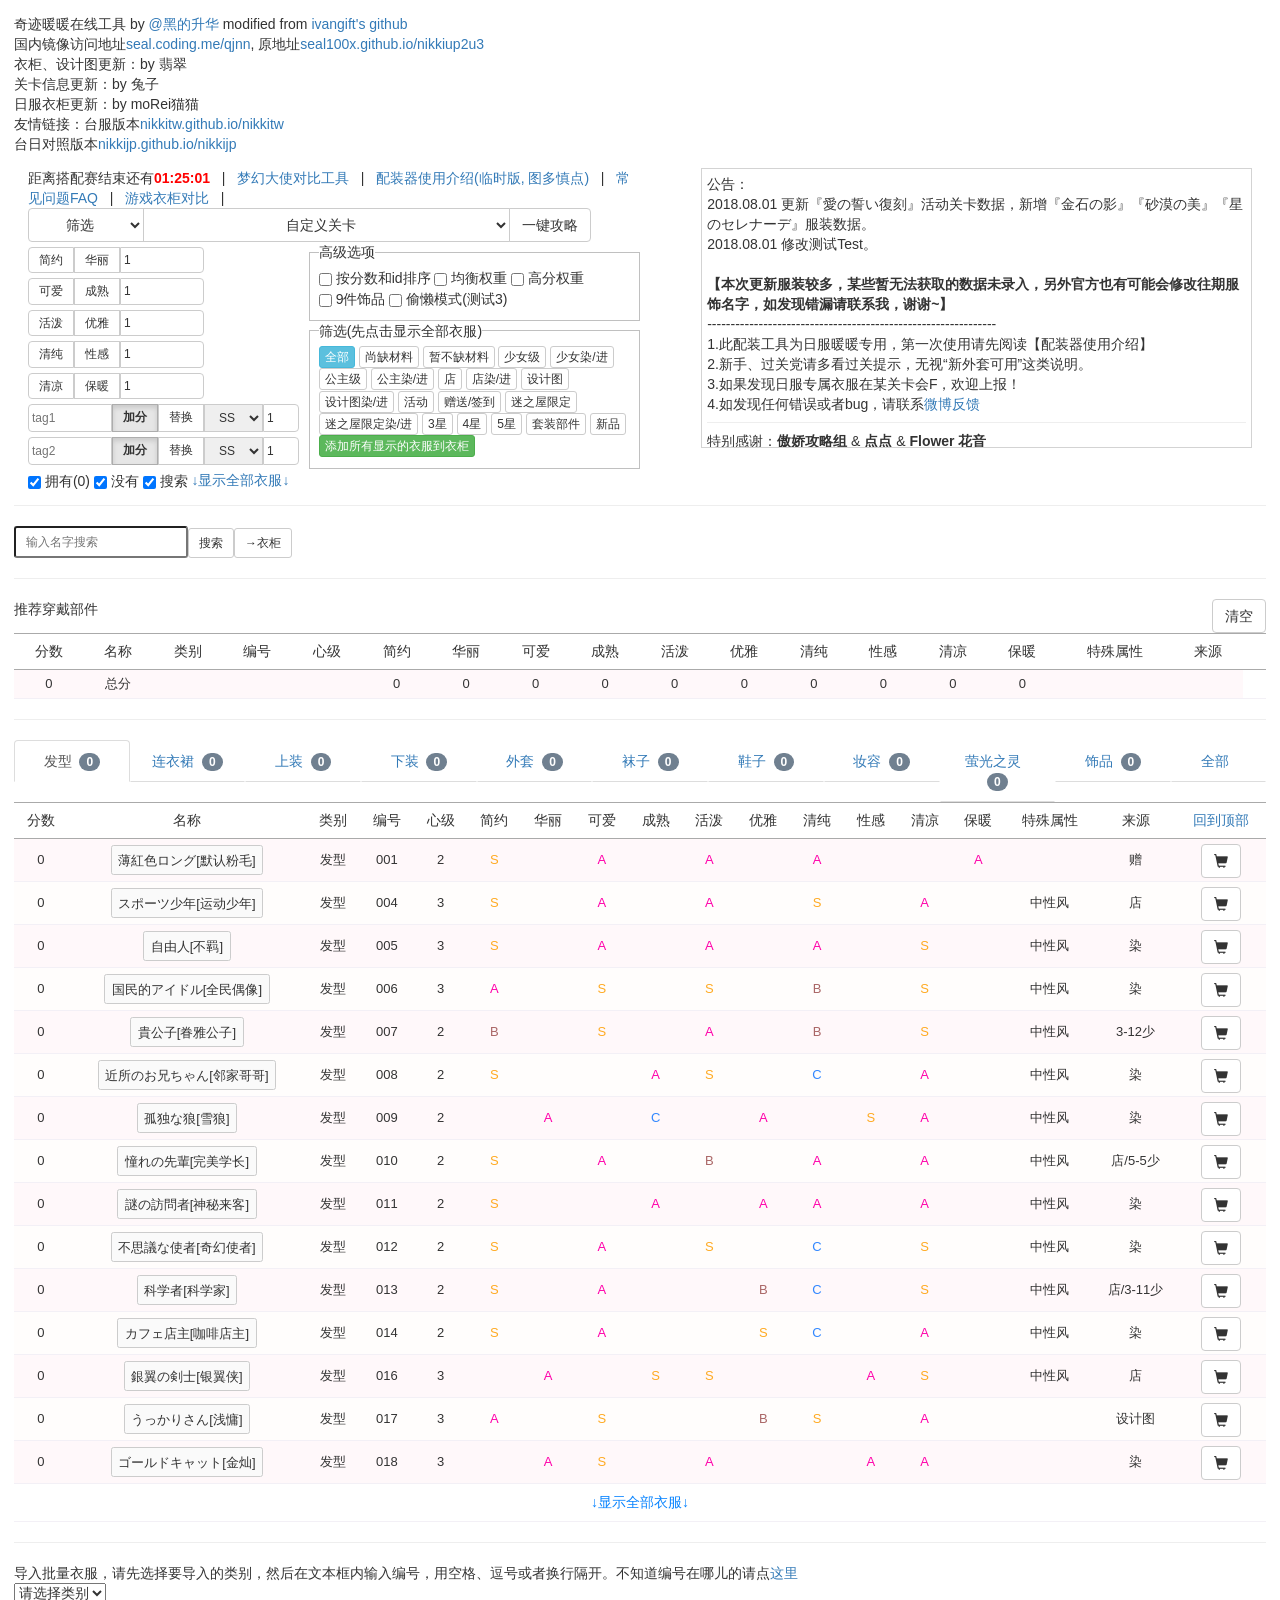
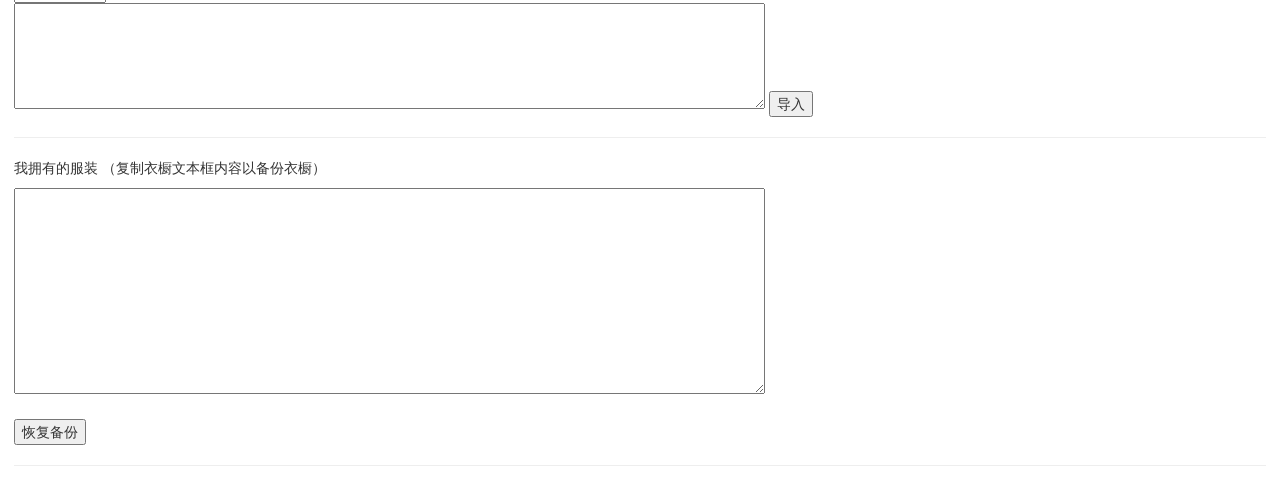
<file: nikkijp/index.html>
<!DOCTYPE HTML>
<html lang="zh">
  <head>
		<meta http-equiv="Content-Type" content="text/html; charset=UTF-8">
		<meta name="viewport" content="width=device-width, initial-scale=1, maximum-scale=1, user-scalable=no">
		<link rel="icon" href="favicon.ico" type="image/x-icon" />
		<meta name="renderer" content="webkit">
		<meta http-equiv="X-UA-Compatible" content="IE=edge,chrome=1">
		<title>ミラクルニキ中日对照配装工具ฅ(๑´ㅂ`๑)ฅ</title>
		<link rel="stylesheet" href="bootstrap/bootstrap.min.css">
		<link rel="stylesheet" href="onekeystrategy.css">
		<link rel="stylesheet" href="style.css">
		<link rel="stylesheet" type="text/css" href="ui.css">
		<link rel="stylesheet" type="text/css" href="mobileui.css" media="only screen and (max-width: 650px)">
		<script type='text/javascript' charset="UTF-8" src='data/notice.js'></script>
		<script type='text/javascript' charset="UTF-8" src='jquery.js'></script>
		<script type='text/javascript' charset="UTF-8" src='jquery.freezeheader.js'></script>
		<script type='text/javascript' charset="UTF-8" src="bootstrap/bootstrap.min.js"></script>
		<script type='text/javascript' charset="UTF-8" src="tool.js"></script>
		<script type='text/javascript' charset="UTF-8" src='data/wardrobe.js'></script>
		<script type='text/javascript' charset="UTF-8" src='scoring.js'></script>
		<script type='text/javascript' charset="UTF-8" src='data/levels.js'></script>
		<script type='text/javascript' charset="UTF-8" src='data/flist.js'></script>
		<script type='text/javascript' charset="UTF-8" src='model.js'></script>
		<script type='text/javascript' charset="UTF-8" src='data/pattern.js'></script>
		<script type='text/javascript' charset="UTF-8" src='onekeystrategy_lan.js'></script>
		<script type='text/javascript' charset="UTF-8" src='onekeystrategy.js'></script>
		<script type='text/javascript' charset="UTF-8" src='ui.js'></script>
		<script type='text/javascript' charset="UTF-8" src='nikki.js'></script>
		<script type='text/javascript' charset="UTF-8" src='clock.js'></script>
		<script type='text/javascript' charset="UTF-8" src='sharewardrobe.js'></script>
    
  </head>
  <body>
		<div class='title'>
			奇迹暖暖在线工具 by <a href="http://weibo.com/u/3597140883">@黑的升华</a>   modified from
			<a href="http://ivangift.github.io/nikkiup2u3/"> ivangift's github</a><br/>
			<div class="" role="alert">国内镜像访问地址<a href="http://seal.coding.me/qjnn">seal.coding.me/qjnn</a>, 原地址<a href="http://seal100x.github.io/nikkiup2u3/">seal100x.github.io/nikkiup2u3</a></div>
			衣柜、设计图更新：by 翡翠<br/>
			关卡信息更新：by 兔子<br/>
            日服衣柜更新：by moRei猫猫<br/>
			友情链接：台服版本<a href="http://nikkitw.github.io/nikkitw">nikkitw.github.io/nikkitw</a><br/>台日对照版本<a href="https://nikkijap.github.io/nikkijp/">nikkijp.github.io/nikkijp</a><br/>
			<!--<div class="alert alert-danger">请使用国内镜像(qjnn.gift)访问配装器的小伙伴们注意, 此域名因到期, 请及时将自己的衣柜转移到上边新的国内镜像地址</div>-->
			<div id="share-link"></div>
		</div>
		<div id="StrategyInfo"></div>
		<div class='top'>
			<div class="announcement">
				<div id="update_history">
					2017.04.25 测试使用<br/>
                    2017.04.26 继续测试<br/>
                    2017.04.27 上线测试<br/>
                    2017.04.30 更新【鲤のぼり】（鲤鱼旗）活动服装数据<br/>
                    2017.05.10 更新【花蔓定制】【心月狐】【亢金龙】服装数据<br/>
				    2017.05.11-17 更新【满天繁星】活动关卡<br/>
                    2017.5.21 更新服装数据<br/>
					2017.5.21 更新废墟二选一服装数据<br/>
					2017.5.26 修正部分服装名字<br/>
					2017.5.31 新增婚纱活动关卡及服装数据<br/>
                    2017.6.14 新增联盟四章及新增服装数据<br/>
                    2017.6.16 添加一些F品，如发现联盟和关卡有F品请务必反馈上报，非常感谢！<br/>
                    2017.6.23 新增音乐会活动关卡及新增服装数据<br/>
                    2017.07.01 新增七夕活动关卡数据已经新增服装数据<br/>
					2017.07.07 更新十章数据以及新增服装数据<br/>
                    2017.07.11 更新赠送套装以及充值套装数据<br/>
				    2017.07.12 更新『星空柄の浴衣』以及『屋台のお手伝い』数据<br/>
                    2017.07.19 更新花火活动排位赛服装数据<br/>
					2017.07.22 更新二选一及120円充值服装数据<br/>
                    2017.08.01 更新活动新增服装数据<br/>
					2017.08.11 更新活动及充值新增服装数据<br/>
					2017.08.18 更新活动新增服装数据<br/>
					2017.08.23 补充缺失的服装数据<br/>
                  2017.08.25 新增活动服装（樱桃青春套）数据<br/>
					2017.08.31 新增『精霊の森』关卡属性，新服装数据<br/>
					2017.09.07 新增11章关卡数据，更新服装数据<br/>
					2017.09.10 新增部分服装数据<br/>
					2017.09.11 新增部分活动服装数据<br/>
					2017.09.18 新增排位活动服装数据<br/>
					2017.09.21 新增『偽りの鳥籠』【鹦鹉公主】以及【战斗爱丽丝】服装数据<br/>
					2017.09.28 更新联盟5章以及新增服装数据<br/>
					2017.09.28 更新繁星活动关卡数据（国服数据）以及新增服装数据<br/>
					2017.09.29 新增节日限定充值散件数据，修正某些服装名字<br/>
					2017.10.03更新修正了部分服装的获取方式<br/>
					2017.10.08 新增活动关卡数据以及新服装数据<br/>
					2017.10.17 新增【黑蔷薇舞会】关卡数据（数据来自国服活动，未知日服是否会改变，仅供参考）<br/>
                  2017.10.19 更新【黑蔷薇舞会】关卡数据，新增活动服装数据<br/>
					2017.10.26 更新12章关卡数据，更新新增服装数据<br/>
					2017.10.28 更新永夜国活动关卡数据，更新新增服装数据<br/>
					2017.11.07 更新活动及充值服装数据<br/>
					2017.11.18 更新活动及充值服装数据，关卡数据未录入（因作用不大），如有需要可私信<br/>
					2017.11.21 新增120円充值服装数据<br/>
					2017.12.07 新增生日套装数据<br/>
					2017.12.01 更新婚纱活动数据及13章关卡数据；新增服装数据；福袋数据已录入更新。<br/>
					2017.12.08 新增限时抽阁服装数据。<br/>
					2017.12.01 因更新数据较多，如果发现有错漏请第一时间通知我，非常感谢~<br/>
					2017.12.20 新增活动服装数据以及福袋服装数据<br/>
					2017.12.27 更新联盟6章数据以及新增服装数据，更新复刻服装获取途径。<br/>
					2017.12.29 更新繁星三期活动数据（国服数据，供参考），更新繁星活动服装数据。<br/>
					2017.12.30 更新充值套装数据。<br/>
                  2018.01.09 更新新增服装数据。<br/>
					2018.01.09 已收录小邮件限时登录赠送的服饰数据。<br/>
					2018.01.20 更新『雪の舞踏会』活动关卡数据以及新增服装数据。<br/>
					2018.01.30 更新『極限のレース』活动关卡数据以及新增服装数据。<br/>
					2018.02.01 更新『日替りBOX』新增服装数据。<br/>
                  2018.02.09 更新溜冰套、翻糖套、爱神套以及婚纱两套新服装数据。婚纱活动数据等活动开放后更新。<br/>
					2018.02.10 更新情人节套装数据，新增14及15月签到服装数据，更新某些服装来源。<br/>
					2018.02.11 更新婚纱活动关卡数据。<br/>	
					2018.02.13 更新修正婚纱活动关卡数据（官方改数据后）。<br/><b>注意【一定要手动过关】，一键过关是默认最高分的搭配，也就是旧攻略的搭配，新关卡分数基本不可能超过旧关卡，所以不能用一键过关了，请千万注意！</b><br/>
					2018.02.20 更新活动套装数据。<br/>
					2018.02.24 新增补偿登录送「ハニーサンシャイン」（甜蜜阳光）套装数据。<br/>
					2018.02.27 更新14章关卡数据，服装数据稍后更新。<br/>
				    2018.02.28 更新新增服装数据。<br/>
					2018.03.12 更新HipHop活动数据，更新服装数据。<br/>
                  2018.03.08 更新14-1 F服装数据，更新排位套装MIRACLE★Vocal服装数据。<br/>
				  2018.03.22 更新『ルインの歌姫』活动数据以及新增服装数据。<br/>
				  2018.04.01 更新活动服装数据以及新增服装数据。<br/>
				  2018.04.08 更新活动服装数据。<br/>
				  2018.04.16 更新新增服装数据。<br/>
				  2018.04.21 更新活动关卡数据，更新新增服装数据。<br/>
				  2018.04.27 更新15章关卡数据，更新新增服装数据。<br/>
				  2018.04.28 更新新增活动套装数据。<br/>
				  2018.05.01 更新端午活动关卡数据，更新新增服装数据。<br/>
				  2018.05.02 更新端午活动关卡数据，当日主题改为日服名字表示已查正。<br/>
				  2018.05.11 更新新增服装数据和活动关卡数据。<br/>
				  2018.05.19 更新『道化師とダイヤの仮面』活动关卡数据和新增服装数。<br/>
				  2018.05.30 更新『愛の誓い』活动关卡数据，新增服装录入中还未更新。<br/>
				  2018.06.09 更新套装『真昼の夢想家』『狐の嫁入り』『審判シエル』以及累计充值散件服装数据。<br/>
				  2018.06.19 更新活动关卡数据，更新套装『誠意の剣気』『千雪の欠片』『ティーカップウサギ』以及登录送散件服装数据。<br/>
				  2018.06.29 更新16章关卡数据，更新新章服装数据，更新活动套装服装数据。<br/>
				  2018.07.02 更新七夕活动关卡数据（后面未改标题关卡为国服数据，仅供参考），更新活动服装数据。<br/>
                2018.07.06 已更新今日七夕活动关卡数据。<br/>
				  2018.07.10 更新活动服装数据以及限时充值套装数据。<br/>
				  2018.07.20 更新新增服装数据以及更新复刻服装获取方式。<br/>
				  2018.07.22 更新『夜闇の古城』活动关卡数据（每日更新），新增『クラウディア7.8.0.』『暗黒童話』『永遠の花』服装数据以及萤光之灵相关数据。<br/>
				  2018.07.28 更新今日活动关卡【最後の宝物庫】数据。<br/>
				</div>
					
					公告：<br/>
					2018.08.01 更新『愛の誓い復刻』活动关卡数据，新增『金石の影』『砂漠の美』『星のセレナーデ』服装数据。<br/>
					2018.08.01 修改测试Test。<br/>
					<br/>
					<b>【本次更新服装较多，某些暂无法获取的数据未录入，另外官方也有可能会修改往期服饰名字，如发现错漏请联系我，谢谢~】</b><br/>
					
					--------------------------------------------------------------  <br/>
					1.此配装工具为日服暖暖专用，第一次使用请先阅读【配装器使用介绍】<br/>2.新手、过关党请多看过关提示，无视“新外套可用”这类说明。<br/>3.如果发现日服专属衣服在某关卡会F，欢迎上报！<br/>
                    4.如发现任何错误或者bug，请联系<a href="http://weibo.com/moreibaking?is_all=1">微博反馈</a><hr/>
					特别感谢：<b>傲娇攻略组</b> & <b>点点</b> &  <b>Flower 花音</b><br/>
					<a href="#" id="show_history">查看历史更新</a><br/><br/>
			</div><!-- announcement -->	
			<div class="fliter">
				距离搭配赛结束还有<span id="showTime">&nbsp;&nbsp;&nbsp;&nbsp;&nbsp;&nbsp;&nbsp;&nbsp;&nbsp;&nbsp;&nbsp;&nbsp;&nbsp;&nbsp;</span>
				&nbsp;&nbsp;|&nbsp;&nbsp;
				<a href="biguse.html" target="_blank">梦幻大使对比工具</a>
				&nbsp;&nbsp;|&nbsp;&nbsp;
				<a href="introduce.html" target="_blank">配装器使用介绍(临时版, 图多慎点)</a>
				&nbsp;&nbsp;|&nbsp;&nbsp;
				<a href="data/FAQ.html" target="_blank">常见问题FAQ</a>
				&nbsp;&nbsp;|&nbsp;&nbsp;
				<a href="wardrobechk.html" target="_blank">游戏衣柜对比</a>
				<button style="display:none" class="btn btn-sm btn-default" id="sharewardrobe">分享衣柜</button>&nbsp;&nbsp;|&nbsp;&nbsp;
				<button style="display:none" class="btn btn-sm btn-default" id="aaa" onclick="getWardrobe()">同步分享的衣柜</button>
				<br/>
				<div id='filtersTop'>
					<div class="btn-group">
						<select id="theme-fliter" onChange="reDrawTheme()" class="btn btn-default"></select>
						<select id="theme" onChange="changeTheme()" class="btn btn-default"></select>
						<button id="onekey" class="btn btn-default">一键攻略</button>
					</div>
					<div id="tagInfo"></div>
					<div id="skillInfo"></div>
					<div id="categoryFInfo"></div>
					<div id="hintInfo"></div>
				</div>
				<div class="fliter_form_div">
					<form name="filter_form" class="form-inline">
						<div class="fliter_form_div_left">
							<div class='facet'>
								<div class="weightContainer" role="group" data-toggle="buttons">
									<label class="btn btn-sm btn-default"><input class="filter-radio" type="radio" name="simple" value="1"/> 简约</label>
									<label class="btn btn-sm btn-default"><input class="filter-radio" type="radio" name="simple" value="-1"/> 华丽</label>
									<input class="btn-sm" placeholder="权重" type="text" id="simpleWeight" name="simpleWeight" value="1" onChange="changeFilter()" />
									<span class="highscore-link btn-sm 1d778" id="simple1d778">微笑+飞吻</span>
									<span class="highscore-link btn-sm 1d27" id="simple1d27">微笑</span>
									<span class="highscore-rank btn-sm" id="simplerank"></span>
								</div>
								<div class="weightContainer" role="group" data-toggle="buttons">
									<label class="btn btn-sm btn-default"><input class="filter-radio" type="radio" name="cute" value="1"/> 可爱</label>
									<label class="btn btn-sm btn-default"><input class="filter-radio" type="radio" name="cute" value="-1"/> 成熟</label>
									<input class="btn-sm" placeholder="权重" type="text" id="cuteWeight" name="cuteWeight" value="1" onChange="changeFilter()" />
									<span class="highscore-link btn-sm 1d778" id="cute1d778">微笑+飞吻</span>
									<span class="highscore-link btn-sm 1d27" id="cute1d27">微笑</span>
									<span class="highscore-rank btn-sm" id="cuterank"></span>
								</div>
								<div class="weightContainer" role="group" data-toggle="buttons">
									<label class="btn btn-sm btn-default"><input class="filter-radio" type="radio" name="active" value="1"/> 活泼</label>
									<label class="btn btn-sm btn-default"><input class="filter-radio" type="radio" name="active" value="-1"/> 优雅</label>
									<input class="btn-sm" placeholder="权重" type="text" id="activeWeight" name="activeWeight" value="1" onChange="changeFilter()" />
									<span class="highscore-link btn-sm 1d778" id="active1d778">微笑+飞吻</span>
									<span class="highscore-link btn-sm 1d27" id="active1d27">微笑</span>
									<span class="highscore-rank btn-sm" id="activerank"></span>
								</div>
								<div class="weightContainer" role="group" data-toggle="buttons">
									<label class="btn btn-sm btn-default"><input class="filter-radio" type="radio" name="pure" value="1"/> 清纯</label>
									<label class="btn btn-sm btn-default"><input class="filter-radio" type="radio" name="pure" value="-1"/> 性感</label>
									<input class="btn-sm" placeholder="权重" type="text" id="pureWeight" name="pureWeight" value="1" onChange="changeFilter()" />
									<span class="highscore-link btn-sm 1d778" id="pure1d778">微笑+飞吻</span>
									<span class="highscore-link btn-sm 1d27" id="pure1d27">微笑</span>
									<span class="highscore-rank btn-sm" id="purerank"></span>
								</div>
								<div class="weightContainer" role="group" data-toggle="buttons">
									<label class="btn btn-sm btn-default"><input class="filter-radio" type="radio" name="cool" value="1"/> 清凉</label>
									<label class="btn btn-sm btn-default"><input class="filter-radio" type="radio" name="cool" value="-1"/> 保暖</label>
									<input class="btn-sm" placeholder="权重" type="text" id="coolWeight" name="coolWeight" value="1" onChange="changeFilter()" />
									<span class="highscore-link btn-sm 1d778" id="cool1d778">微笑+飞吻</span>
									<span class="highscore-link btn-sm 1d27" id="cool1d27">微笑</span>
									<span class="highscore-rank btn-sm" id="coolrank"></span>
								</div>
								<div class='weightContainer' id = "tag1Container" role="group" data-toggle="buttons">
									<input class="btn-sm" placeholder="tag1" type="text" id="tag1" name="tag1" onChange="changeFilter()" />
									<label class="btn btn-sm btn-default active"><input class="filter-radio" type="radio" name="tag1method" value="add" checked/> 加分</label>
									<label class="btn btn-sm btn-default"><input class="filter-radio" type="radio" name="tag1method" value="replace"/> 替换</label>
									<select class="btn-sm" id="tag1base" onChange="changeFilter()">
										<option>SS</option>
										<option>S</option>
										<option>A</option>
										<option>B</option>
										<option>C</option>
									</select>
									<input class="btn-sm" type="text" id="tag1weight" name="tag1weight" value="1" onChange="changeFilter()" />
								</div>
								<div class='weightContainer' id = "tag2Container" role="group" data-toggle="buttons">
									<input class="btn-sm" placeholder="tag2" type="text" id="tag2" name="tag2" onChange="changeFilter()" />
									<label class="btn btn-sm btn-default active"><input class="filter-radio" type="radio" name="tag2method" value="add" checked/> 加分</label>
									<label class="btn btn-sm btn-default"><input class="filter-radio" type="radio" name="tag2method" value="replace"/> 替换</label>
									<select class="btn-sm" id="tag2base" onChange="changeFilter()">
										<option>SS</option>
										<option>S</option>
										<option>A</option>
										<option>B</option>
										<option>C</option>
									</select>
									<input class="btn-sm" type="text" id="tag2weight" name="tag2weight" value="1" onChange="changeFilter()" />
								</div>
							</div><!-- facet -->
							<div class="fliter_option clear">
								<div class="checkbox"><label><input type="checkbox" class="fliter" value="own" checked /> 拥有<span id='inventoryCount'/></label></div>
								<div class="checkbox"><label><input type="checkbox" class="fliter" value="missing" checked /> 没有</label></div>
								<div class="checkbox"><label><input type="checkbox" id="searchResultCheck" onclick="toggleSearchResult()" checked /> 搜索</label></div>
								<a href="#" class = "showmore" style="display:inline-block;cursor:pointer">↓显示全部衣服↓</a>
							</div><!-- fliter_option -->
						</div>
						<div class="fliter_form_div_right">
							<fieldset>
								<legend>高级选项</legend>
									<div class="checkbox"><label><input type="checkbox" class="fliter" value="sortbyscore" /> 按分数和id排序</label></div>
									<div class="checkbox"><label><input type="checkbox" class="fliter" value="balance" /> 均衡权重</label></div>
									<div class="checkbox"><label><input type="checkbox" class="fliter" value="highscore" /> 高分权重</label></div>
									<div class="checkbox"><label><input type="checkbox" class="fliter" value="acc9" /> 9件饰品</label></div>
									<div class="checkbox"><label><input type="checkbox" class="fliter" value="toulan" /> 偷懒模式(测试3)</label></div>
							</fieldset>
							<fieldset>
								<legend>筛选(先点击显示全部衣服)</legend>
									<button  type="button" class="btn btn-xs btn-info front_filter_option" >全部</button>
									<button  type="button" class="btn btn-xs btn-default front_filter_option" >尚缺材料</button>
									<button  type="button" class="btn btn-xs btn-default front_filter_option" >暂不缺材料</button>
									<button  type="button" class="btn btn-xs btn-default front_filter_option" >少女级</button>
									<button  type="button" class="btn btn-xs btn-default front_filter_option" >少女染/进</button>
									<button  type="button" class="btn btn-xs btn-default front_filter_option" >公主级</button>
									<button  type="button" class="btn btn-xs btn-default front_filter_option" >公主染/进</button>
									<button  type="button" class="btn btn-xs btn-default front_filter_option" >店</button>
									<button  type="button" class="btn btn-xs btn-default front_filter_option" >店染/进</button>
									<button  type="button" class="btn btn-xs btn-default front_filter_option" >设计图</button>
									<button  type="button" class="btn btn-xs btn-default front_filter_option" >设计图染/进</button>
									<button  type="button" class="btn btn-xs btn-default front_filter_option" >活动</button>
									<button  type="button" class="btn btn-xs btn-default front_filter_option" >赠送/签到</button>
									<button  type="button" class="btn btn-xs btn-default front_filter_option" >迷之屋限定</button>
									<button  type="button" class="btn btn-xs btn-default front_filter_option" >迷之屋限定染/进</button>
									<button  type="button" class="btn btn-xs btn-default front_filter_option" >3星</button>
									<button  type="button" class="btn btn-xs btn-default front_filter_option" >4星</button>
									<button  type="button" class="btn btn-xs btn-default front_filter_option" >5星</button>
									<button  type="button" class="btn btn-xs btn-default front_filter_option" >套装部件</button>
									<button  type="button" class="btn btn-xs btn-default front_filter_option" >新品</button>
									<button  type="button" class="btn btn-xs btn-success" id="add_all">添加所有显示的衣服到衣柜</button>
							</fieldset>
						</div>
					</form>
				</div><!-- fliter_form_div -->
			</div><!-- fliter -->
		</div><!-- top -->
		<hr>
		<div id = 'searchResult'>
			<input type="text" id="searchResultInput" class="btn-sm" placeholder="输入名字搜索" /><button class="btn btn-default btn-sm" onclick="searchResult()">搜索</button><button class="btn btn-default btn-sm" id="searchResultMode">→衣柜</button>
			<div id='searchResultList' width="100%"></div>
		<hr>
		</div>
		<div id = 'shoppingCartContainer'>
		  推荐穿戴部件  <button class="btn btn-default" style="float:right" onclick="clearShoppingCart()">清空</button>
		  <div id='shoppingCart' class="table"></div>
		</div>
		<hr>
		<div id = 'category_container'></div>
		<div id = "clothes" class="table"></div>
		<div class = "showmore" id= "showmore" isshowmore="1">↓显示全部衣服↓</div>
		<div id = "end"></div>
		<hr>
		导入批量衣服，请先选择要导入的类别，然后在文本框内输入编号，用空格、逗号或者换行隔开。不知道编号在哪儿的请点<a href="http://tieba.baidu.com/p/3808711082" target="_blank">这里</a>
		<div id = "import">
		  <select id="importCate" onChange="clearImport()" ></select><br/>
		  <textarea id="importData" rows=5 style="width:60%" ></textarea>
		  <button onClick="doImport()">导入</button>
		</div>
		<hr>
		<p>我拥有的服装 （复制衣橱文本框内容以备份衣橱）</p>
		<textarea id="myClothes" rows=10 style="width:60%"></textarea><br/>
		<p style="width:60%; display:none">衣柜数量记录 （复制衣橱文本框内容以备份衣橱）</p>
		<textarea id="myClothesNum" rows=10 style="width:60%; display:none"></textarea>
		<br/>
		<button onClick="loadCustomInventory()">恢复备份</button>
		<br/>
		<hr>
		

	</body>
</html>
</file>
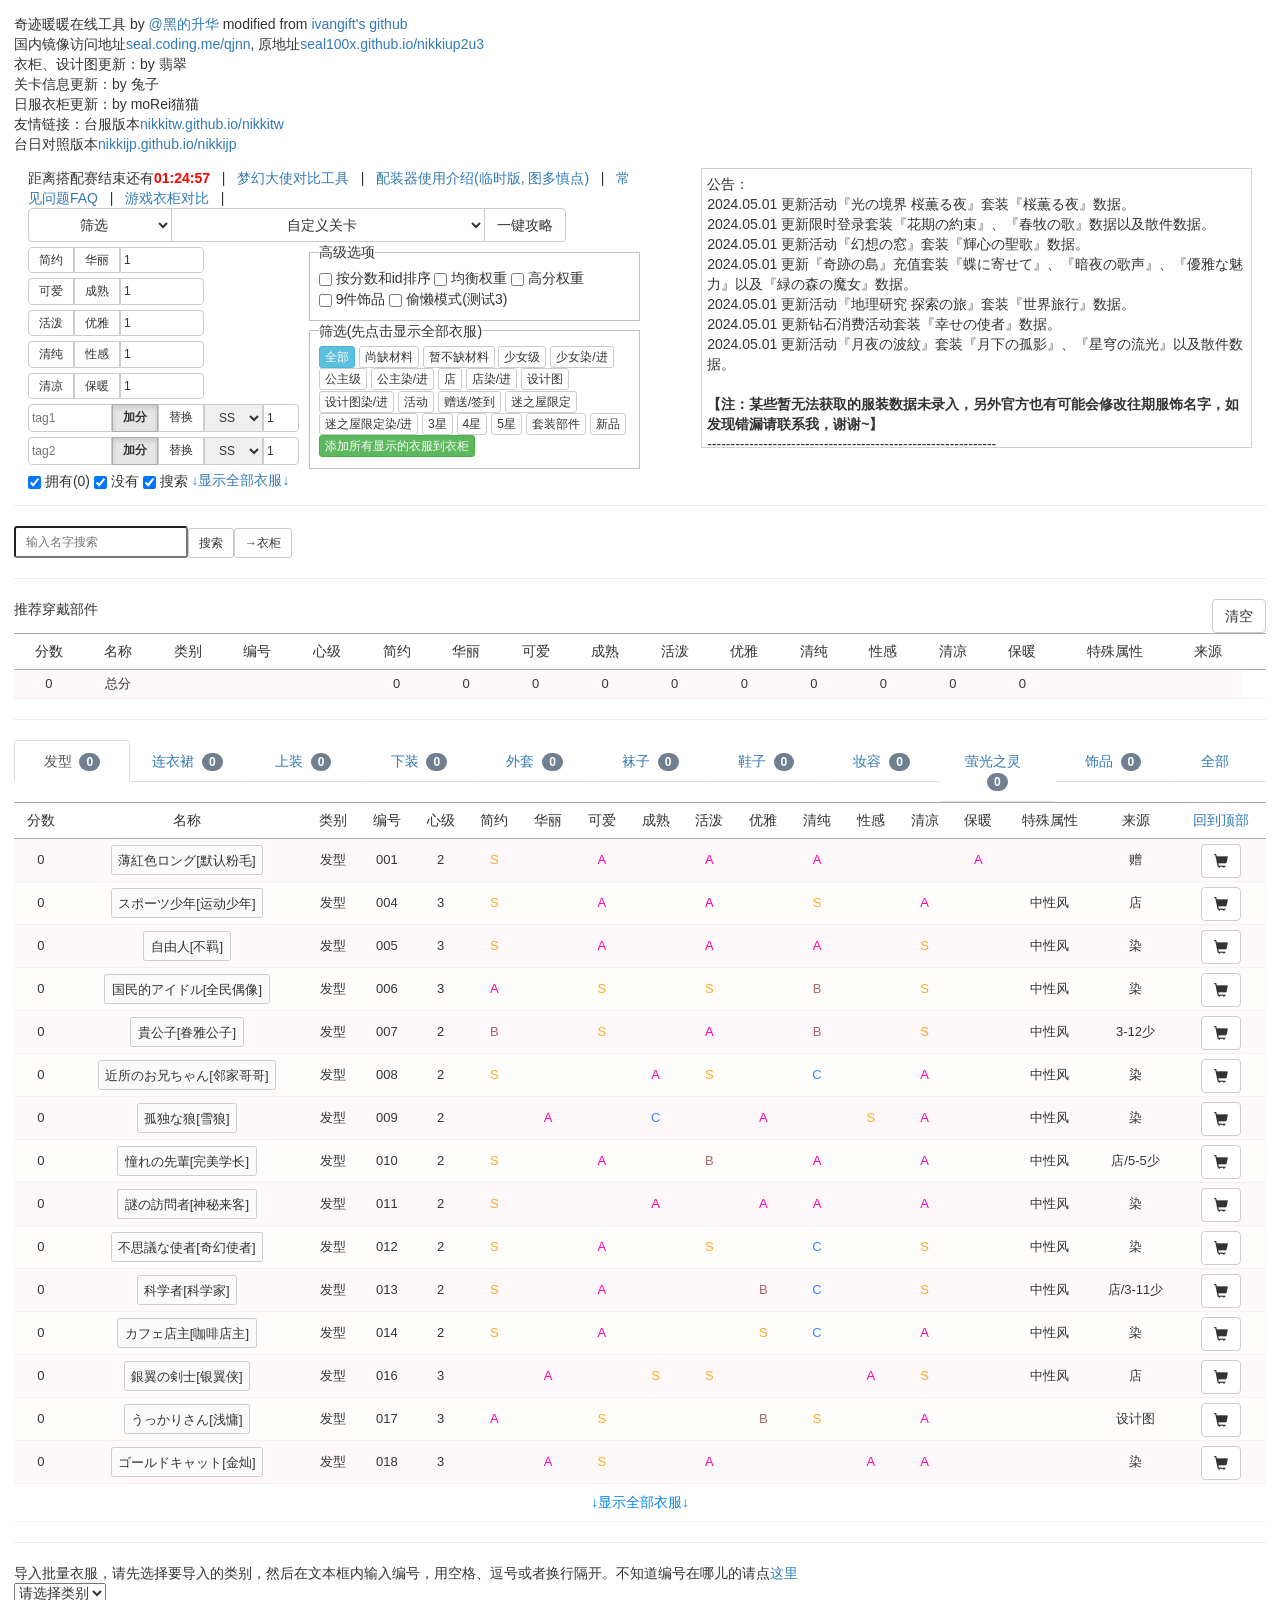
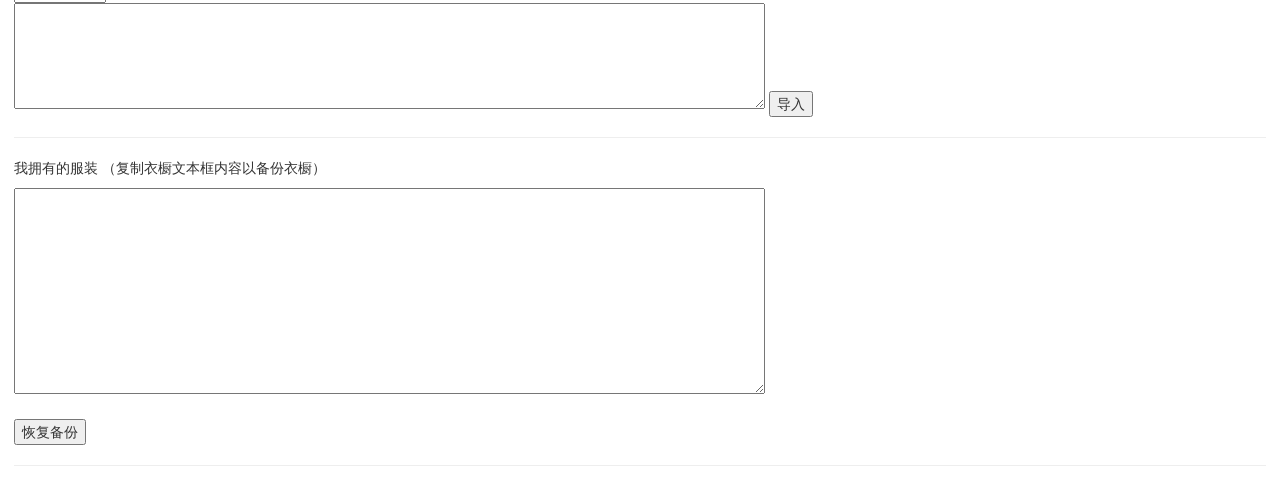
<file: nikkijpch/index.html>
<!DOCTYPE HTML>
<html lang="zh">
  <head>
		<meta http-equiv="Content-Type" content="text/html; charset=UTF-8">
		<meta name="viewport" content="width=device-width, initial-scale=1, maximum-scale=1, user-scalable=no">
		<link rel="icon" href="favicon.ico" type="image/x-icon" />
		<meta name="renderer" content="webkit">
		<meta http-equiv="X-UA-Compatible" content="IE=edge,chrome=1">
		<title>ミラクルニキ中日对照配装工具ฅ(๑´ㅂ`๑)ฅ</title>
		<link rel="stylesheet" href="bootstrap/bootstrap.min.css">
		<link rel="stylesheet" href="onekeystrategy.css">
		<link rel="stylesheet" href="style.css">
		<link rel="stylesheet" type="text/css" href="ui.css">
		<link rel="stylesheet" type="text/css" href="mobileui.css" media="only screen and (max-width: 650px)">
		<script type='text/javascript' charset="UTF-8" src='data/notice.js'></script>
		<script type='text/javascript' charset="UTF-8" src='jquery.js'></script>
		<script type='text/javascript' charset="UTF-8" src='jquery.freezeheader.js'></script>
		<script type='text/javascript' charset="UTF-8" src="bootstrap/bootstrap.min.js"></script>
		<script type='text/javascript' charset="UTF-8" src="tool.js"></script>
		<script type='text/javascript' charset="UTF-8" src='data/wardrobe.js'></script>
		<script type='text/javascript' charset="UTF-8" src='scoring.js'></script>
		<script type='text/javascript' charset="UTF-8" src='data/levels.js'></script>
		<script type='text/javascript' charset="UTF-8" src='data/flist.js'></script>
		<script type='text/javascript' charset="UTF-8" src='model.js'></script>
		<script type='text/javascript' charset="UTF-8" src='data/pattern.js'></script>
		<script type='text/javascript' charset="UTF-8" src='onekeystrategy_lan.js'></script>
		<script type='text/javascript' charset="UTF-8" src='onekeystrategy.js'></script>
		<script type='text/javascript' charset="UTF-8" src='ui.js'></script>
		<script type='text/javascript' charset="UTF-8" src='nikki.js'></script>
		<script type='text/javascript' charset="UTF-8" src='clock.js'></script>
		<script type='text/javascript' charset="UTF-8" src='sharewardrobe.js'></script>
    
  </head>
  <body>
		<div class='title'>
			奇迹暖暖在线工具 by <a href="http://weibo.com/u/3597140883">@黑的升华</a>   modified from
			<a href="http://ivangift.github.io/nikkiup2u3/"> ivangift's github</a><br/>
			<div class="" role="alert">国内镜像访问地址<a href="http://seal.coding.me/qjnn">seal.coding.me/qjnn</a>, 原地址<a href="http://seal100x.github.io/nikkiup2u3/">seal100x.github.io/nikkiup2u3</a></div>
			衣柜、设计图更新：by 翡翠<br/>
			关卡信息更新：by 兔子<br/>
            日服衣柜更新：by moRei猫猫<br/>
			友情链接：台服版本<a href="http://nikkitw.github.io/nikkitw">nikkitw.github.io/nikkitw</a><br/>台日对照版本<a href="https://nikkijap.github.io/nikkijp/">nikkijp.github.io/nikkijp</a><br/>
			<!--<div class="alert alert-danger">请使用国内镜像(qjnn.gift)访问配装器的小伙伴们注意, 此域名因到期, 请及时将自己的衣柜转移到上边新的国内镜像地址</div>-->
			<div id="share-link"></div>
		</div>
		<div id="StrategyInfo"></div>
		<div class='top'>
			<div class="announcement">
				<div id="update_history">
					2023.07.13 更新『奇跡の島』累计充值套装『相棒タヌキ』、『スイーツパーティー』、『パンドラの秘密』、『鈴蘭の香り』、『夏のヒマワリ』、『春庭の再会』以及散件数据。<br/>
					2023.07.13 更新主线章节第二卷第十二章服装数据。<br/>
					2023.07.13 更新活动『真夜中の幻影』套装『薔薇の夜梟』数据。<br/>
					2023.07.13 更新登录套装『雲上パオズ娘』、『初夏の歌』、『溢れる雨音』、『真夏の果実』、『海の子守歌』和散件数据。<br/>
					2023.07.13 更新活动『風に想いを寄せて』套装『青緑の鳶』以及染色数据。<br/>
					2023.07.13 更新活动『時空の旅路』套装『スターラビット』、『ライムドリーム』数据。<br/>
					2023.07.13 更新活动『舞の祝福 錦の華年』套装『薄暮の天灯』数据。<br/>
					2023.07.13 更新体力消费活动套装『夏の夜の星』数据。<br/>
					2023.07.13 更新活动『機密解読　情報の嵐』套装『諜報の影』、『危険な街』数据。<br/>
					2023.07.13 更新扭蛋活动『魔法の幻想』套装『風の中の影』、『星輝く夜話』、『幽夜の幻夢』数据。<br/>
					2023.08.13 更新『奇跡の島』充值套装『幽夜の法則』以及散件数据。<br/>
					2023.08.13 更新活动『マーベル大陸クイズ大会』套装『エース投手』数据。<br/>
					2023.08.13 更新登录和充值套装『朝顔の夏』和登录送散件数据。<br/>
					2023.08.13 更新活动『夢幻塔の宴·四季の絵語』套装『悠々な春旅』、『清夏の仙韻』、『流金の秋宴』、『雪濯ぐ凛冬』，Live2D套装『煙嵐と流雲』以及小套和染色数据。<br/>
					2023.08.13 更新活动『彩り飾り』套装『季節は巡る』数据。<br/>
					2023.08.13 更新首充套装『うさぎとの出会い』数据。<br/>
					2023.08.13 更新2023『願いの福袋』套装『星降る湖』、『巡りくる春』、『狐の伝説』、『龍の潜む淵』、『天からの音』以及累计充值套装『瑠璃鏡花』数据。<br/>
					2023.08.13 更新联盟裁影工房套装『夢海の琉光』数据。<br/>
					2023.08.13 更新扭蛋活动『萌芽の精霊』套装『鈴蘭の灯火』、『配列の狂想』、『無憂な夏歌』数据。<br/>
					2023.09.11 更新对战活动『大胆無限の可能性』关卡数据。<br/>
					2023.09.11 更新活动『大胆無限の可能性』套装『鮮やかリズム』、『自分色メイク』数据。<br/>
					2023.09.11 更新『奇跡の島』充值套装『夢の絵筆』、『きらめく泉』、『蜂蜜の果実』、『最愛の音』、『歳月の残り香』数据。<br/>
					2023.09.11 更新登录套装『雲間の旅』、『全能優等生』和登录送散件数据。<br/>
					2023.09.11 更新活动『輝く舞台 夢想の翼』套装『蝶翼の星音』数据。<br/>
					2023.09.11 更新联盟裁影工房套装『機械の四つ葉』数据。<br/>
					2023.09.11 更新活动『令嬢と手品師』套装『奇跡の手品』、『籠の中の影』数据。<br/>
					2023.09.11 更新活动『蓮池の明月』套装『天水の蓮』数据。<br/>
					2023.10.15 更新活动『金木犀と 月影の山』套装『香る金木犀』数据。<br/>
					2023.10.15 更新二选一活动『真夏の海岸 撮影旅行』套装『夏旅マガジン』数据。<br/>
					2023.10.15 更新『奇跡の島』充值套装『星降る夜曲』、『紅葉の詩』、『庭の古き夢』数据。<br/>
					2023.10.15 更新登录套装『秋の松の実』、『ココアさん』和登录送散件数据。<br/>
					2023.10.15 更新扭蛋活动『美術館の不思議な夜』套装『真夜中の影』以及散件数据。<br/>
					2023.10.15 更新钻石消费活动套装『楓染めの狐』数据。<br/>									
					2023.11.25 更新活动『瑠璃の異境 霧払う選択』套装『緑の祈祷』、『雪の精霊』、『黒き羽人』数据。<br/>
					2023.11.25 更新活动『雲間の音色』套装『夢の音色』数据。<br/>
					2023.11.25 更新『奇跡の島』充值套装『秋のキス』、『蓮華千秋』、『ハートの祝祭』、『甘い果樹園』、『ファッション映画』、『薔薇の欲焔』、『感謝の歌』数据。<br/>
					2023.11.25 更新登录套装『秋の風景』、『ベリーレッド』和登录送散件数据。<br/>
					2023.11.25 更新活动『森の魔法使い』套装『森の物語』、『花の幻想』数据。<br/>
					2023.11.25 更新『秋の牧場　動物物語』套装『ふわふわ物語』数据。<br/>
					2023.11.25 更新扭蛋活动『奇彩ブース』套装『ワンダフルライフ』、『ベストコレクション』、『グレートメイカー』数据。<br/>
					2023.11.30 更新主线章节第二卷第十三章关卡数据。<br/>
					2023.12.20 更新主线章节第二卷第十三章服装数据。<br/>
					2023.12.20 更新活动『夢織り世界 仮想ノ空間』套装『紫極の東君』、『翠竹の仙女』、『燃える罪夜』、『贖罪の霜蛍』、『春の陽射し』、『夢の旅行記』、『花薫る抱擁』、2DLive套装『トラッキング信号』以及小套数据。<br/>
					2023.12.20 更新『奇跡の島』充值套装『旅の仲間』、『憂いを忘れ』、『猫に願いを』、『太霊御光』、『霜骨の龍吟』数据。<br/>
					2023.12.20 更新登录套装『勇敢な白虎』数据。<br/>
					2023.12.20 更新限时登录生日套装『タイムボックス』数据。<br/>
					2023.12.20 更新对战活动『霜雪魔法の祝福』国服关卡数据，供参考。<br/>
					2024.01.12 更新活动『霜雪魔法の祝福』套装『綺雪の魔法』、『霜夢の贈物』数据。<br/>
					2024.01.12 更新『奇跡の島』充值套装『雪兎の鈴音』、『純白の聖歌』、『暗夢に光を』、『万象天青』数据。<br/>
					2024.01.12 更新限时登录套装『雪待つ季節』数据以及散件数据。<br/>
					2024.01.12 更新活动『優しい夜と猫との絆』套装『夢との出会い』数据。<br/>
					2024.01.12 更新活动『森の余燼』套装『悪夢追う影』数据。<br/>
					2024.01.12 更新活动『旧夢の列車』套装『心の列車』数据。<br/>
					2024.01.12 更新活动『祈りの折鶴』套装『幼い願い』数据。<br/>
					2024.02.03 更新活动『夢の邂逅 甘い眠り』套装『眠りの星旅』、『甘夢の眠り』数据。<br/>
					2024.02.03 更新『奇跡の島』充值套装『黒焔の孤独』、『星夢の漂流』、『春凧の曲』以及散件数据。<br/>
					2024.02.03 更新限时登录套装『猫の物語』数据。<br/>
					2024.02.03 更新博物馆活动『温和な琴座』套装『琴座の賛歌』数据。<br/>
					2024.02.26 更新活动『竹雨の茶』套装『春水の茶』数据。<br/>
					2024.02.26 更新『奇跡の島』充值套装『逍遥正道』、『お掃除ダンス』、『心動パンク』数据。<br/>
					2024.02.26 更新限时登录套装『甘蜜の迎春』数据以及散件数据。<br/>
					2024.02.26 更新活动『夢の音楽会』套装『夢のメロディ』数据。<br/>
					2024.02.26 更新ダイヤ消費活动套装『氷上の星光』数据。<br/>
					2024.03.09 更新联盟裁影工房套装『ネオンドリーム』数据。<br/>
					2024.03.09 更新『奇跡の島』充值套装『音楽の幻想』、『愛の約束』、『海妖の歌声』、『世紀の夜』数据。<br/>
					2024.03.09 更新限时登录散件数据。<br/>
					2024.03.09 更新活动『神殿の伝説 聖墟の神託』套装『古神の輝き』、『綺夜の奇譚』、『星風の織機』、『聖墟の誓い』、小套以及散件数据。<br/>
					2024.03.15 更新对战活动『満天の星々』国服关卡数据，供参考。<br/>
					2024.03.19 更新对战活动『満天の星々』套装『鬼金羊』数据。<br/>
					2024.03.19 更新活动『妖世界の巧みな狐』套装『妖狐の痕跡』数据。<br/>
					2024.03.19 更新『奇跡の島』充值套装『感光限定』数据。<br/>
					2024.04.08 更新『春日の約束』套装『咲誇る心花』数据。<br/>
					2024.04.08 更新限时登录套装『躍動の瞬間』数据以及散件数据。<br/>
					2024.04.08 更新活动『五方旅館は俗世に隠す』套装『光彩を隠す』、『宮殿の霊鳥』数据。<br/>
					2024.04.08 更新『奇跡の島』充值套装『桜ウサギ』、『雪燕の来訪』、『光年変奏曲』及『子供心の夢』数据。<br/>
					<br/>
				</div>
					
					公告：<br/>	
					2024.05.01 更新活动『光の境界 桜薫る夜』套装『桜薫る夜』数据。<br/>
					2024.05.01 更新限时登录套装『花期の約束』、『春牧の歌』数据以及散件数据。<br/>
					2024.05.01 更新活动『幻想の窓』套装『輝心の聖歌』数据。<br/>
					2024.05.01 更新『奇跡の島』充值套装『蝶に寄せて』、『暗夜の歌声』、『優雅な魅力』以及『緑の森の魔女』数据。<br/>
					2024.05.01 更新活动『地理研究 探索の旅』套装『世界旅行』数据。<br/>	
					2024.05.01 更新钻石消费活动套装『幸せの使者』数据。<br/>
					2024.05.01 更新活动『月夜の波紋』套装『月下の孤影』、『星穹の流光』以及散件数据。<br/>
					
					
									
					<b><font color="#FFFFFF">注：本次更新服装较多，如发现错漏请联系我，蟹蟹~~</font></b><br/>
					
					<b>【注：某些暂无法获取的服装数据未录入，另外官方也有可能会修改往期服饰名字，如发现错漏请联系我，谢谢~】</b><br/>
					
					--------------------------------------------------------------  <br/>
					1.此配装工具为日服暖暖专用，第一次使用请先阅读【配装器使用介绍】<br/>2.新手、过关党请多看过关提示，无视“新外套可用”这类说明。<br/>3.如果发现日服专属衣服在某关卡会F，欢迎上报！<br/>
                    4.如发现任何错误或者bug，请联系<a href="http://weibo.com/moreibaking?is_all=1">微博反馈</a><hr/>
					特别感谢：<b>傲娇攻略组</b> & <b>点点</b> &  <b>Flower 花音</b><br/>
					<a href="#" id="show_history">查看历史更新</a><br/><br/>
			</div><!-- announcement -->	
			<div class="fliter">
				距离搭配赛结束还有<span id="showTime">&nbsp;&nbsp;&nbsp;&nbsp;&nbsp;&nbsp;&nbsp;&nbsp;&nbsp;&nbsp;&nbsp;&nbsp;&nbsp;&nbsp;</span>
				&nbsp;&nbsp;|&nbsp;&nbsp;
				<a href="biguse.html" target="_blank">梦幻大使对比工具</a>
				&nbsp;&nbsp;|&nbsp;&nbsp;
				<a href="introduce.html" target="_blank">配装器使用介绍(临时版, 图多慎点)</a>
				&nbsp;&nbsp;|&nbsp;&nbsp;
				<a href="data/FAQ.html" target="_blank">常见问题FAQ</a>
				&nbsp;&nbsp;|&nbsp;&nbsp;
				<a href="wardrobechk.html" target="_blank">游戏衣柜对比</a>
				<button style="display:none" class="btn btn-sm btn-default" id="sharewardrobe">分享衣柜</button>&nbsp;&nbsp;|&nbsp;&nbsp;
				<button style="display:none" class="btn btn-sm btn-default" id="aaa" onclick="getWardrobe()">同步分享的衣柜</button>
				<br/>
				<div id='filtersTop'>
					<div class="btn-group">
						<select id="theme-fliter" onChange="reDrawTheme()" class="btn btn-default"></select>
						<select id="theme" onChange="changeTheme()" class="btn btn-default"></select>
						<button id="onekey" class="btn btn-default">一键攻略</button>
					</div>
					<div id="tagInfo"></div>
					<div id="skillInfo"></div>
					<div id="categoryFInfo"></div>
					<div id="hintInfo"></div>
				</div>
				<div class="fliter_form_div">
					<form name="filter_form" class="form-inline">
						<div class="fliter_form_div_left">
							<div class='facet'>
								<div class="weightContainer" role="group" data-toggle="buttons">
									<label class="btn btn-sm btn-default"><input class="filter-radio" type="radio" name="simple" value="1"/> 简约</label>
									<label class="btn btn-sm btn-default"><input class="filter-radio" type="radio" name="simple" value="-1"/> 华丽</label>
									<input class="btn-sm" placeholder="权重" type="text" id="simpleWeight" name="simpleWeight" value="1" onChange="changeFilter()" />
									<span class="highscore-link btn-sm 1d778" id="simple1d778">微笑+飞吻</span>
									<span class="highscore-link btn-sm 1d27" id="simple1d27">微笑</span>
									<span class="highscore-rank btn-sm" id="simplerank"></span>
								</div>
								<div class="weightContainer" role="group" data-toggle="buttons">
									<label class="btn btn-sm btn-default"><input class="filter-radio" type="radio" name="cute" value="1"/> 可爱</label>
									<label class="btn btn-sm btn-default"><input class="filter-radio" type="radio" name="cute" value="-1"/> 成熟</label>
									<input class="btn-sm" placeholder="权重" type="text" id="cuteWeight" name="cuteWeight" value="1" onChange="changeFilter()" />
									<span class="highscore-link btn-sm 1d778" id="cute1d778">微笑+飞吻</span>
									<span class="highscore-link btn-sm 1d27" id="cute1d27">微笑</span>
									<span class="highscore-rank btn-sm" id="cuterank"></span>
								</div>
								<div class="weightContainer" role="group" data-toggle="buttons">
									<label class="btn btn-sm btn-default"><input class="filter-radio" type="radio" name="active" value="1"/> 活泼</label>
									<label class="btn btn-sm btn-default"><input class="filter-radio" type="radio" name="active" value="-1"/> 优雅</label>
									<input class="btn-sm" placeholder="权重" type="text" id="activeWeight" name="activeWeight" value="1" onChange="changeFilter()" />
									<span class="highscore-link btn-sm 1d778" id="active1d778">微笑+飞吻</span>
									<span class="highscore-link btn-sm 1d27" id="active1d27">微笑</span>
									<span class="highscore-rank btn-sm" id="activerank"></span>
								</div>
								<div class="weightContainer" role="group" data-toggle="buttons">
									<label class="btn btn-sm btn-default"><input class="filter-radio" type="radio" name="pure" value="1"/> 清纯</label>
									<label class="btn btn-sm btn-default"><input class="filter-radio" type="radio" name="pure" value="-1"/> 性感</label>
									<input class="btn-sm" placeholder="权重" type="text" id="pureWeight" name="pureWeight" value="1" onChange="changeFilter()" />
									<span class="highscore-link btn-sm 1d778" id="pure1d778">微笑+飞吻</span>
									<span class="highscore-link btn-sm 1d27" id="pure1d27">微笑</span>
									<span class="highscore-rank btn-sm" id="purerank"></span>
								</div>
								<div class="weightContainer" role="group" data-toggle="buttons">
									<label class="btn btn-sm btn-default"><input class="filter-radio" type="radio" name="cool" value="1"/> 清凉</label>
									<label class="btn btn-sm btn-default"><input class="filter-radio" type="radio" name="cool" value="-1"/> 保暖</label>
									<input class="btn-sm" placeholder="权重" type="text" id="coolWeight" name="coolWeight" value="1" onChange="changeFilter()" />
									<span class="highscore-link btn-sm 1d778" id="cool1d778">微笑+飞吻</span>
									<span class="highscore-link btn-sm 1d27" id="cool1d27">微笑</span>
									<span class="highscore-rank btn-sm" id="coolrank"></span>
								</div>
								<div class='weightContainer' id = "tag1Container" role="group" data-toggle="buttons">
									<input class="btn-sm" placeholder="tag1" type="text" id="tag1" name="tag1" onChange="changeFilter()" />
									<label class="btn btn-sm btn-default active"><input class="filter-radio" type="radio" name="tag1method" value="add" checked/> 加分</label>
									<label class="btn btn-sm btn-default"><input class="filter-radio" type="radio" name="tag1method" value="replace"/> 替换</label>
									<select class="btn-sm" id="tag1base" onChange="changeFilter()">
										<option>SS</option>
										<option>S</option>
										<option>A</option>
										<option>B</option>
										<option>C</option>
									</select>
									<input class="btn-sm" type="text" id="tag1weight" name="tag1weight" value="1" onChange="changeFilter()" />
								</div>
								<div class='weightContainer' id = "tag2Container" role="group" data-toggle="buttons">
									<input class="btn-sm" placeholder="tag2" type="text" id="tag2" name="tag2" onChange="changeFilter()" />
									<label class="btn btn-sm btn-default active"><input class="filter-radio" type="radio" name="tag2method" value="add" checked/> 加分</label>
									<label class="btn btn-sm btn-default"><input class="filter-radio" type="radio" name="tag2method" value="replace"/> 替换</label>
									<select class="btn-sm" id="tag2base" onChange="changeFilter()">
										<option>SS</option>
										<option>S</option>
										<option>A</option>
										<option>B</option>
										<option>C</option>
									</select>
									<input class="btn-sm" type="text" id="tag2weight" name="tag2weight" value="1" onChange="changeFilter()" />
								</div>
							</div><!-- facet -->
							<div class="fliter_option clear">
								<div class="checkbox"><label><input type="checkbox" class="fliter" value="own" checked /> 拥有<span id='inventoryCount'/></label></div>
								<div class="checkbox"><label><input type="checkbox" class="fliter" value="missing" checked /> 没有</label></div>
								<div class="checkbox"><label><input type="checkbox" id="searchResultCheck" onclick="toggleSearchResult()" checked /> 搜索</label></div>
								<a href="#" class = "showmore" style="display:inline-block;cursor:pointer">↓显示全部衣服↓</a>
							</div><!-- fliter_option -->
						</div>
						<div class="fliter_form_div_right">
							<fieldset>
								<legend>高级选项</legend>
									<div class="checkbox"><label><input type="checkbox" class="fliter" value="sortbyscore" /> 按分数和id排序</label></div>
									<div class="checkbox"><label><input type="checkbox" class="fliter" value="balance" /> 均衡权重</label></div>
									<div class="checkbox"><label><input type="checkbox" class="fliter" value="highscore" /> 高分权重</label></div>
									<div class="checkbox"><label><input type="checkbox" class="fliter" value="acc9" /> 9件饰品</label></div>
									<div class="checkbox"><label><input type="checkbox" class="fliter" value="toulan" /> 偷懒模式(测试3)</label></div>
							</fieldset>
							<fieldset>
								<legend>筛选(先点击显示全部衣服)</legend>
									<button  type="button" class="btn btn-xs btn-info front_filter_option" >全部</button>
									<button  type="button" class="btn btn-xs btn-default front_filter_option" >尚缺材料</button>
									<button  type="button" class="btn btn-xs btn-default front_filter_option" >暂不缺材料</button>
									<button  type="button" class="btn btn-xs btn-default front_filter_option" >少女级</button>
									<button  type="button" class="btn btn-xs btn-default front_filter_option" >少女染/进</button>
									<button  type="button" class="btn btn-xs btn-default front_filter_option" >公主级</button>
									<button  type="button" class="btn btn-xs btn-default front_filter_option" >公主染/进</button>
									<button  type="button" class="btn btn-xs btn-default front_filter_option" >店</button>
									<button  type="button" class="btn btn-xs btn-default front_filter_option" >店染/进</button>
									<button  type="button" class="btn btn-xs btn-default front_filter_option" >设计图</button>
									<button  type="button" class="btn btn-xs btn-default front_filter_option" >设计图染/进</button>
									<button  type="button" class="btn btn-xs btn-default front_filter_option" >活动</button>
									<button  type="button" class="btn btn-xs btn-default front_filter_option" >赠送/签到</button>
									<button  type="button" class="btn btn-xs btn-default front_filter_option" >迷之屋限定</button>
									<button  type="button" class="btn btn-xs btn-default front_filter_option" >迷之屋限定染/进</button>
									<button  type="button" class="btn btn-xs btn-default front_filter_option" >3星</button>
									<button  type="button" class="btn btn-xs btn-default front_filter_option" >4星</button>
									<button  type="button" class="btn btn-xs btn-default front_filter_option" >5星</button>
									<button  type="button" class="btn btn-xs btn-default front_filter_option" >套装部件</button>
									<button  type="button" class="btn btn-xs btn-default front_filter_option" >新品</button>
									<button  type="button" class="btn btn-xs btn-success" id="add_all">添加所有显示的衣服到衣柜</button>
							</fieldset>
						</div>
					</form>
				</div><!-- fliter_form_div -->
			</div><!-- fliter -->
		</div><!-- top -->
		<hr>
		<div id = 'searchResult'>
			<input type="text" id="searchResultInput" class="btn-sm" placeholder="输入名字搜索" /><button class="btn btn-default btn-sm" onclick="searchResult()">搜索</button><button class="btn btn-default btn-sm" id="searchResultMode">→衣柜</button>
			<div id='searchResultList' width="100%"></div>
		<hr>
		</div>
		<div id = 'shoppingCartContainer'>
		  推荐穿戴部件  <button class="btn btn-default" style="float:right" onclick="clearShoppingCart()">清空</button>
		  <div id='shoppingCart' class="table"></div>
		</div>
		<hr>
		<div id = 'category_container'></div>
		<div id = "clothes" class="table"></div>
		<div class = "showmore" id= "showmore" isshowmore="1">↓显示全部衣服↓</div>
		<div id = "end"></div>
		<hr>
		导入批量衣服，请先选择要导入的类别，然后在文本框内输入编号，用空格、逗号或者换行隔开。不知道编号在哪儿的请点<a href="http://tieba.baidu.com/p/3808711082" target="_blank">这里</a>
		<div id = "import">
		  <select id="importCate" onChange="clearImport()" ></select><br/>
		  <textarea id="importData" rows=5 style="width:60%" ></textarea>
		  <button onClick="doImport()">导入</button>
		</div>
		<hr>
		<p>我拥有的服装 （复制衣橱文本框内容以备份衣橱）</p>
		<textarea id="myClothes" rows=10 style="width:60%"></textarea><br/>
		<p style="width:60%; display:none">衣柜数量记录 （复制衣橱文本框内容以备份衣橱）</p>
		<textarea id="myClothesNum" rows=10 style="width:60%; display:none"></textarea>
		<br/>
		<button onClick="loadCustomInventory()">恢复备份</button>
		<br/>
		<hr>
		

	</body>
</html>
</file>
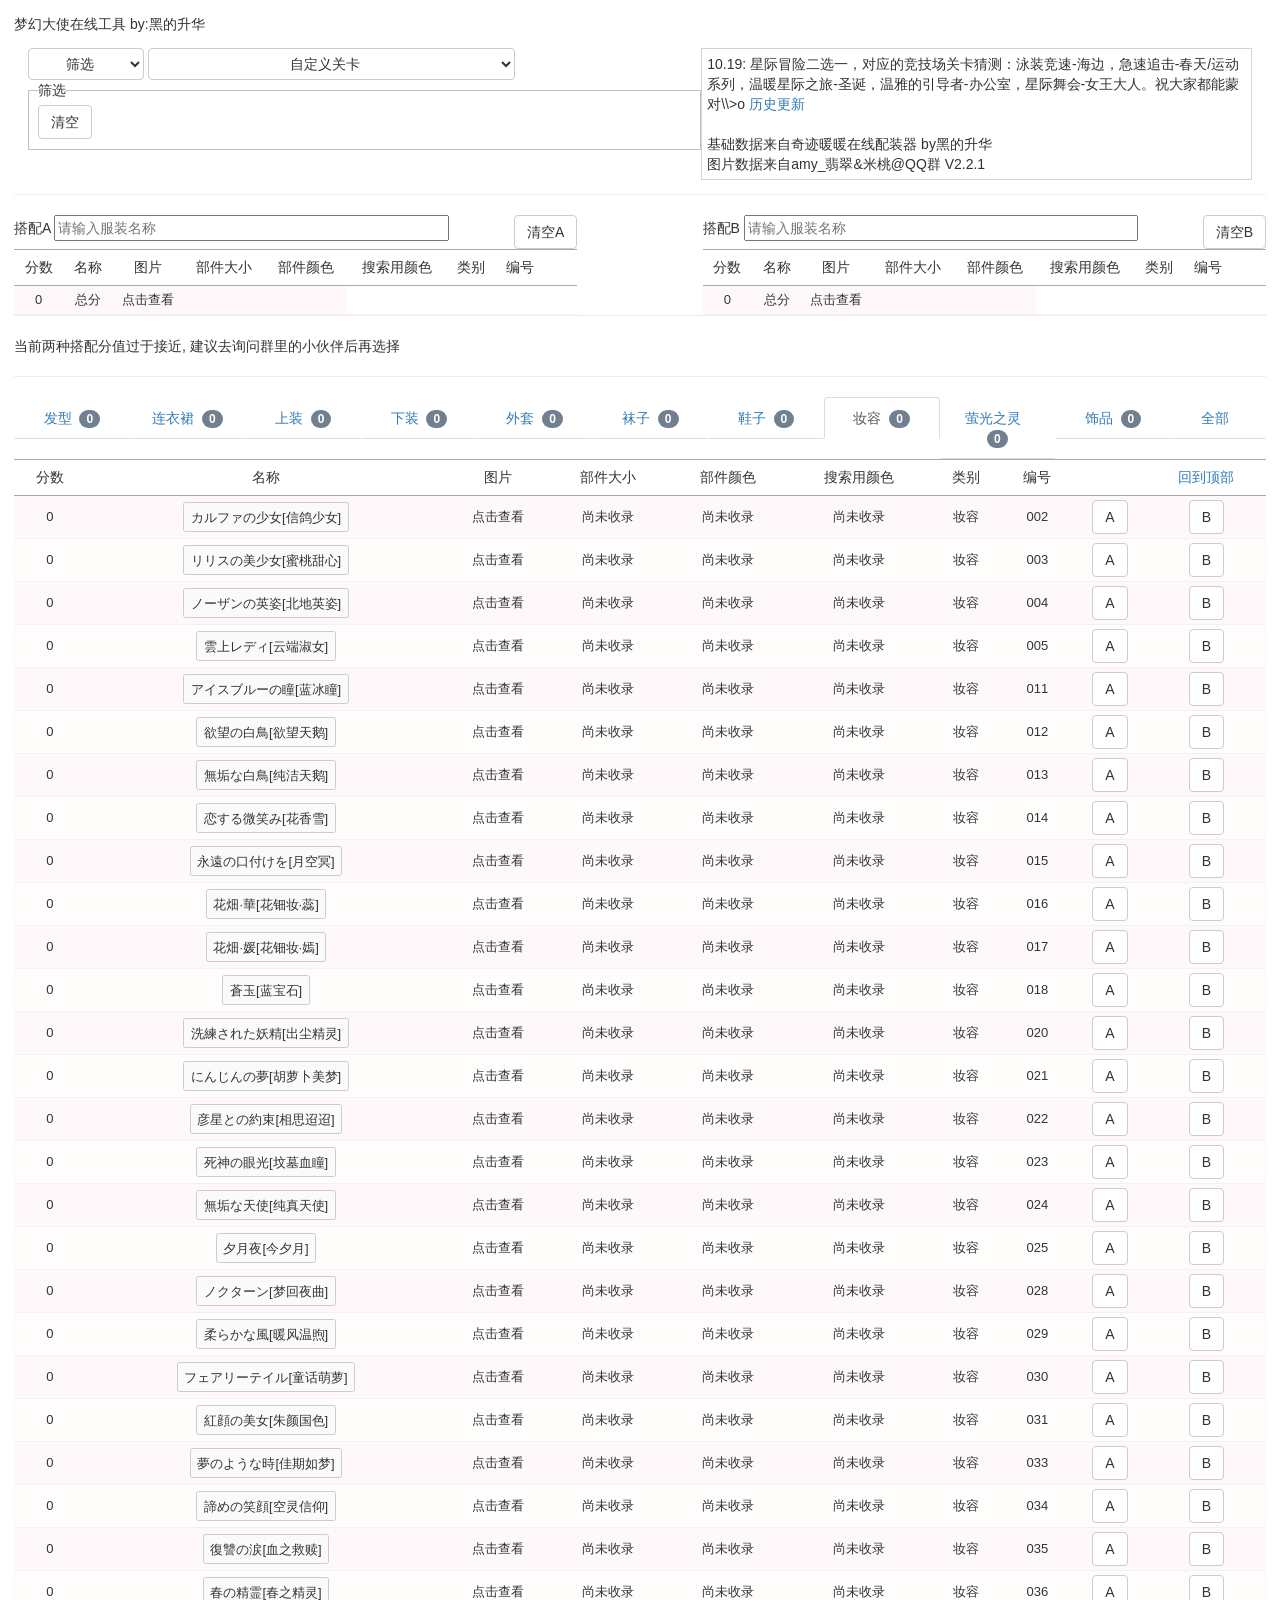
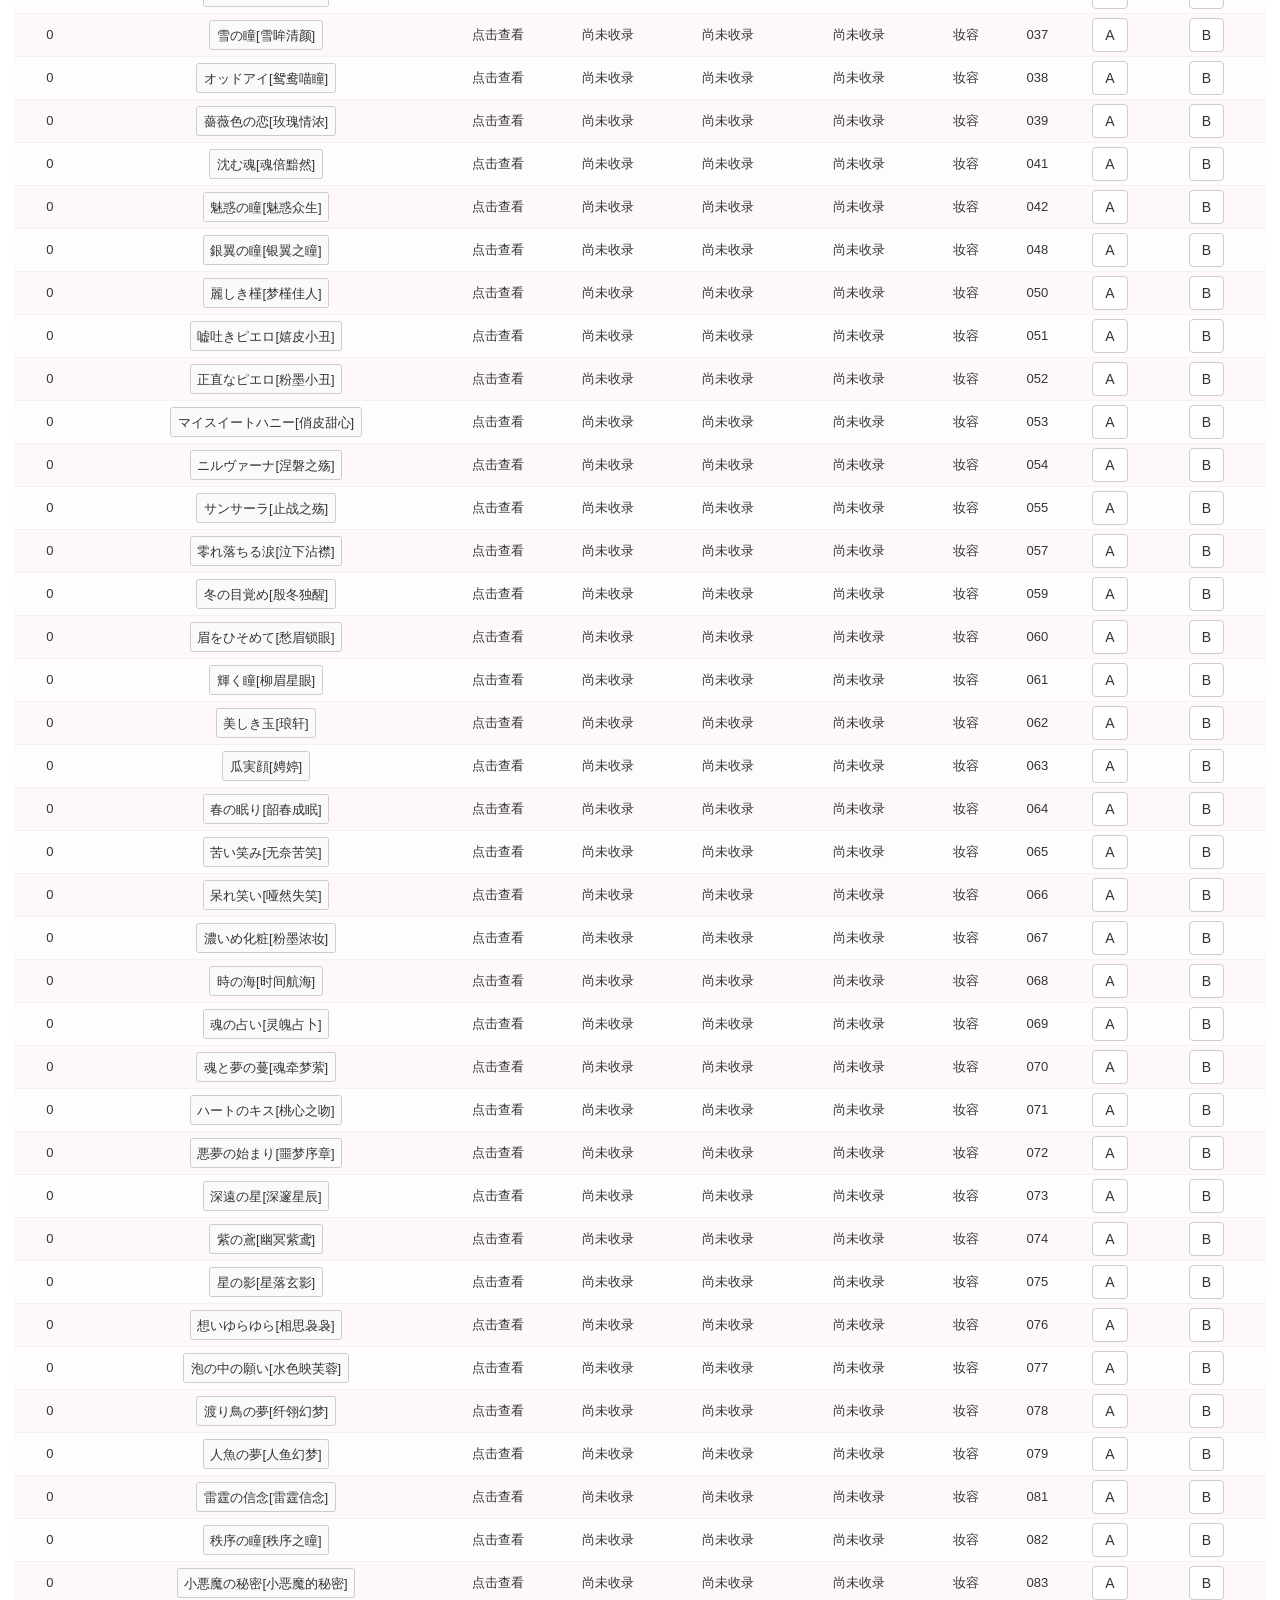
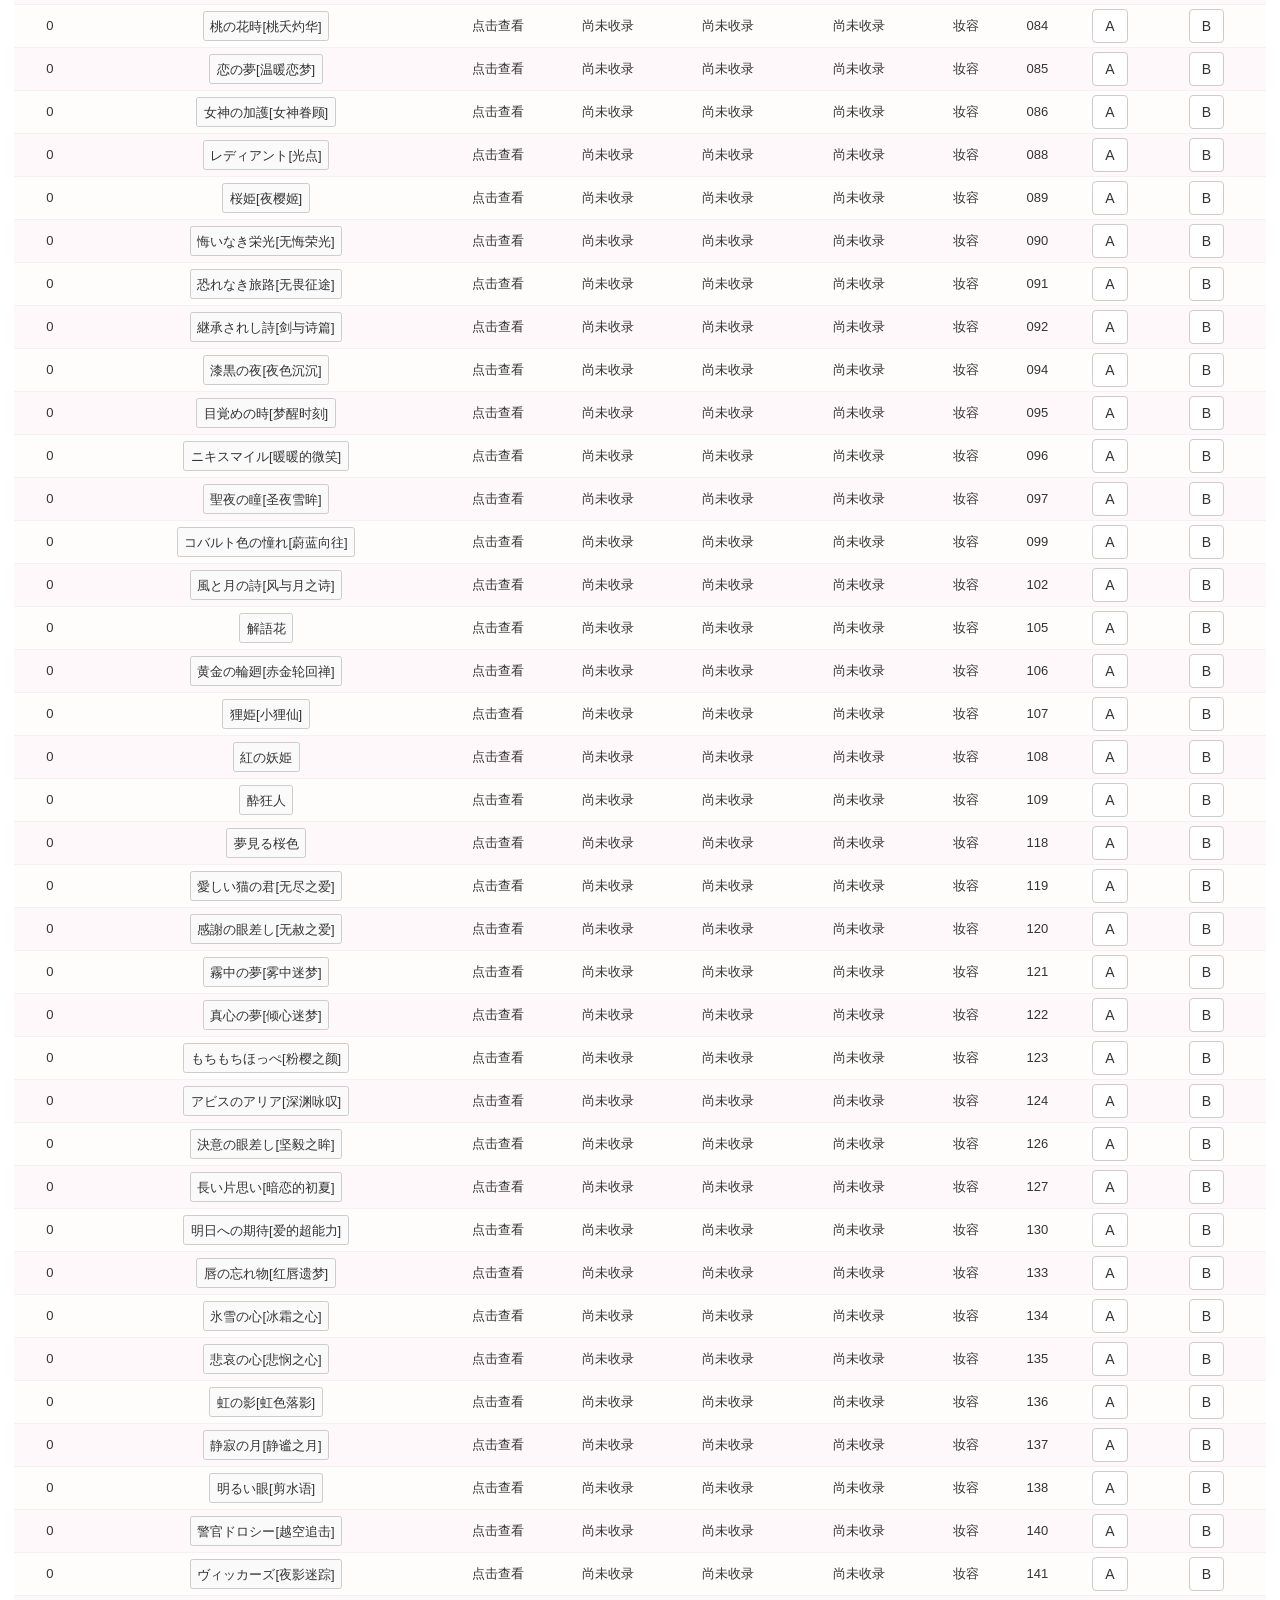
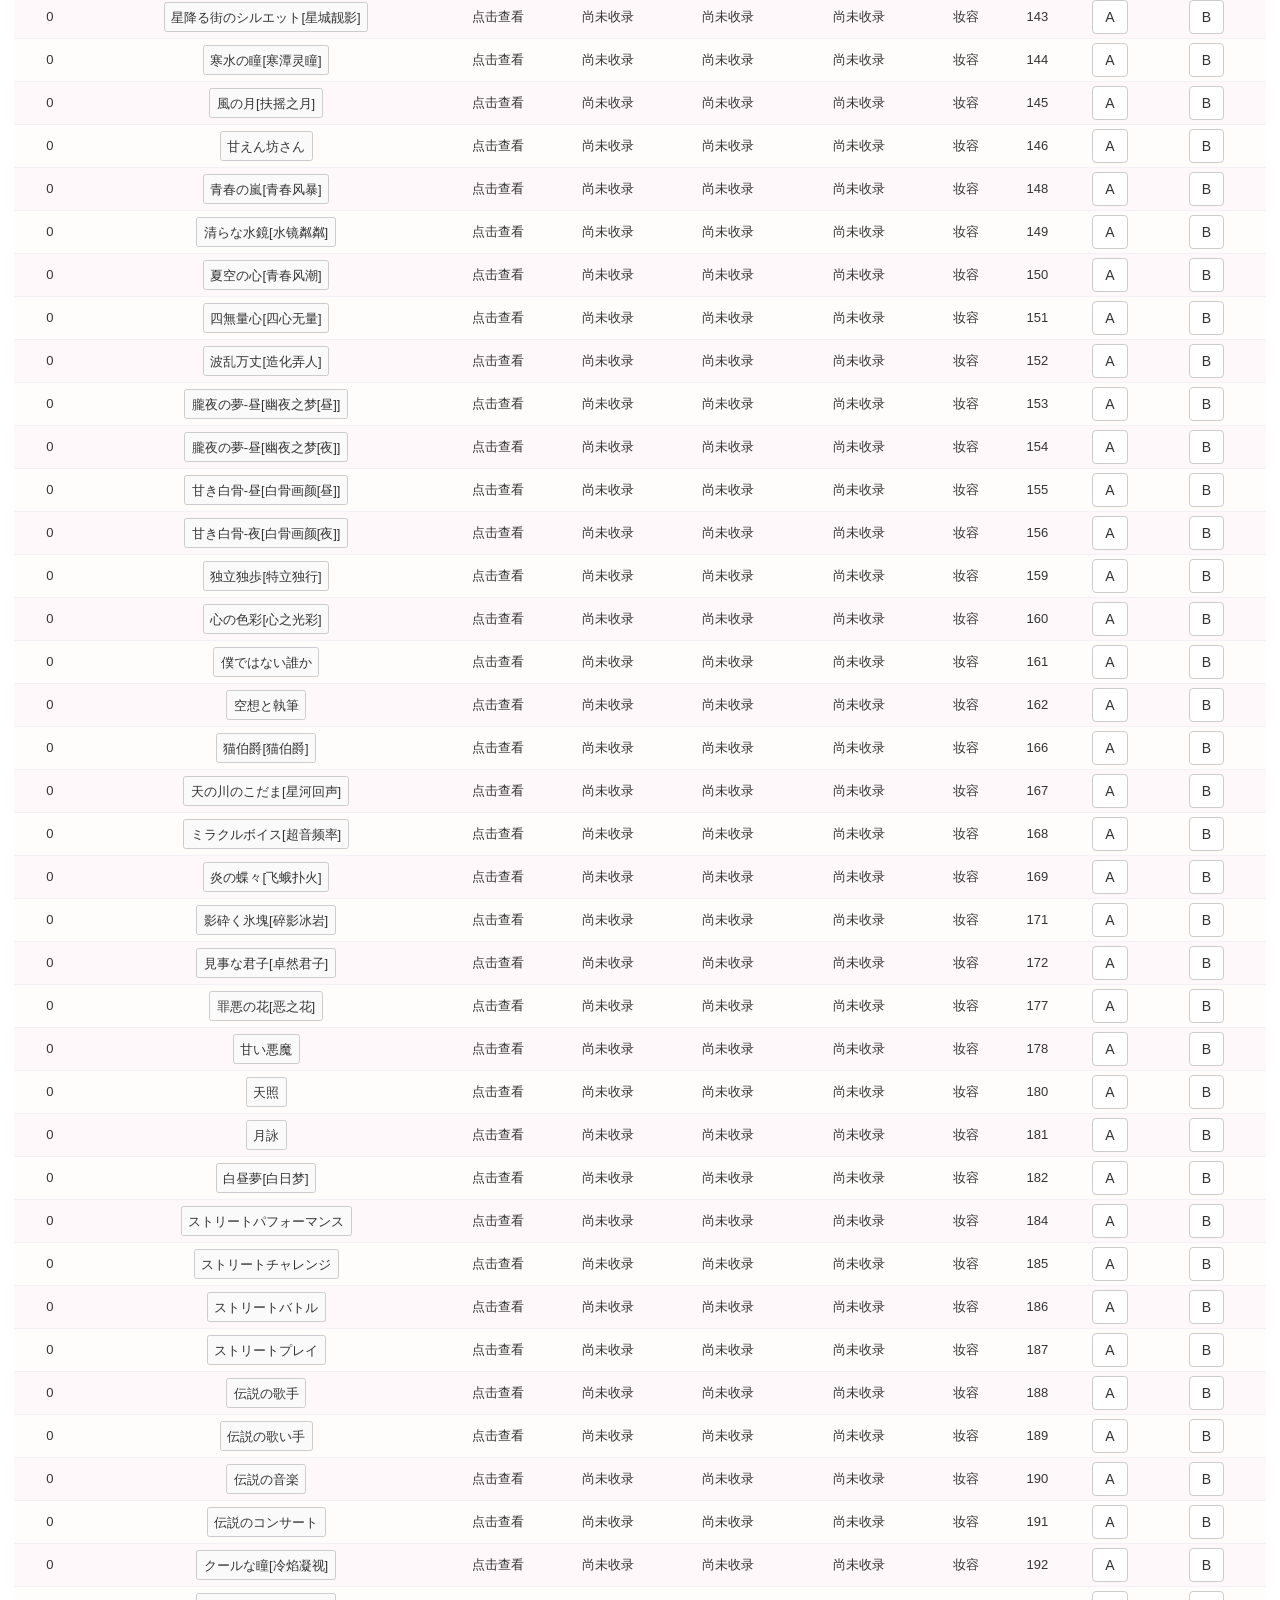
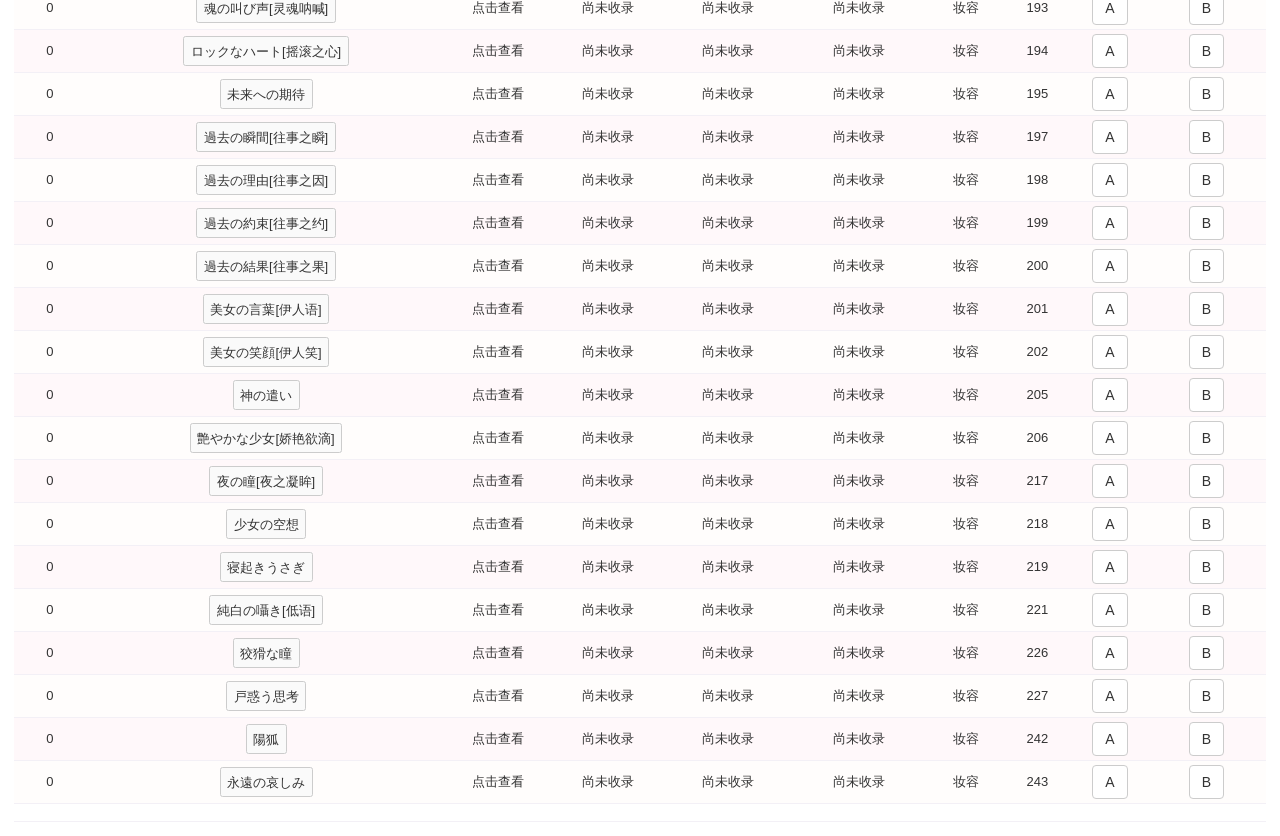
<file: nikkijp/biguse.html>
<!DOCTYPE HTML>
<html lang="zh">
  <head>
		<meta http-equiv="Content-Type" content="text/html; charset=UTF-8">
		<meta name="viewport" content="width=device-width, initial-scale=1, maximum-scale=1, user-scalable=no">
		<link rel="icon" href="favicon.ico" type="image/x-icon" />
		<meta name="renderer" content="webkit">
		<meta http-equiv="X-UA-Compatible" content="IE=edge,chrome=1">
		<title>梦幻大使在线工具</title>
		<link rel="stylesheet" href="bootstrap/bootstrap.min.css">
		<link rel="stylesheet" href="jquery.autocomplete.css">
		<link rel="stylesheet" href="onekeystrategy.css">
		<link rel="stylesheet" href="style.css">
		<link rel="stylesheet" type="text/css" href="ui.css">
		<link rel="stylesheet" type="text/css" href="mobileui.css" media="only screen and (max-width: 650px)">
		<link rel="stylesheet" href="biguse.css">
		<script type='text/javascript' charset="UTF-8" src='data/notice.js'></script>
		<script type='text/javascript' charset="UTF-8" src='jquery.js'></script>
		<script type='text/javascript' charset="UTF-8" src="bootstrap/bootstrap.min.js"></script>
		<script type='text/javascript' charset="UTF-8" src="jquery.autocomplete.min.js"></script>		
		<script type='text/javascript' charset="UTF-8" src="tool.js"></script>
		<script type='text/javascript' charset="UTF-8" src='data/wardrobe.js'></script>
		<script type='text/javascript' charset="UTF-8" src='biguse_wardrobe.js'></script>
		<script type='text/javascript' charset="UTF-8" src='scoring.js'></script>
		<script type='text/javascript' charset="UTF-8" src='data/levels.js'></script>
		<script type='text/javascript' charset="UTF-8" src='data/flist.js'></script>
		<script type='text/javascript' charset="UTF-8" src='model.js'></script>
		<script type='text/javascript' charset="UTF-8" src='biguse_model.js'></script>
		<script type='text/javascript' charset="UTF-8" src='data/pattern.js'></script>
		<script type='text/javascript' charset="UTF-8" src='onekeystrategy.js'></script>
		<script type='text/javascript' charset="UTF-8" src='ui.js'></script>
		<script type='text/javascript' charset="UTF-8" src='biguse_ui.js'></script>
		<script type='text/javascript' charset="UTF-8" src='nikki.js'></script>
		<script type='text/javascript' charset="UTF-8" src='biguse_nikki.js'></script>
		<script type='text/javascript' charset="UTF-8" src='clock.js'></script>
		<script type='text/javascript' charset="UTF-8" src='sharewardrobe.js'></script>
    
  </head>
  <body>
		<div class='title'>
			梦幻大使在线工具 by:黑的升华<br/>
			<div id="share-link"></div>
		</div>
		<div id="StrategyInfo"></div>
		<div class='top'>
			<div class="announcement">
				<div id="update_history">
					12.30: 为梦幻大使活动做得小工具, 比较简单, 有建议可以在下边留言(图片太大了暂时传不上来...<br/>
					12.30: 把图片喂给哈士奇咬了10分钟, 传上来了一份很模糊的临时版本, 1号左右有时间的时候重新压一遍<br/>
					1.30: 梦幻大使活动, 按配件大小/颜色搜索功能制作中, 预计3号左右能够完成<br/>
					2.2: 优化颜色聚类算法, 添加筛选功能<br/>
					2.3: 添加其他部件, 优化过滤算法<br/>
					3.18: 调整袜子和饰品可以搜索后添加<br/>
					7.19: 修复不显示分类的问题，增加图鉴至V2.2.1(暂时使用小图标)<br/>
					<br/>
				</div>
					10.19: 星际冒险二选一，对应的竞技场关卡猜测：泳装竞速-海边，急速追击-春天/运动系列，温暖星际之旅-圣诞，温雅的引导者-办公室，星际舞会-女王大人。祝大家都能蒙对\\>o<//<br/>
					
				<a href="#" id="show_history">历史更新</a><br/>
				<br/>
				基础数据来自奇迹暖暖在线配装器 by黑的升华<br/>
				图片数据来自amy_翡翠&米桃@QQ群 V2.2.1<br/>
			</div><!-- announcement -->	
			<div>
				<select id="theme-fliter" onChange="reDrawTheme()" class="btn btn-default"></select>
				<select id="theme" onChange="changeTheme()" class="btn btn-default"></select>
				
							<fieldset >
								<legend>筛选</legend>
								<div  id="front_filter_div">
								<button  type="button" class="btn btn-xs btn-default front_filter_option_biguse" >-</button>
								</div>
							</fieldset>
			<div style="display:none" id="imgModel" onerror="noimg()">
			<div id="imgInfo" style="font-size: 18px"></div>
			</div>
				
			</div>
			<div class="fliter hidden">
				<div id='filtersTop'>
					<div id="tagInfo"></div>
					<div id="skillInfo"></div>
					<div id="categoryFInfo"></div>
					<div id="hintInfo"></div>
				</div>
				<div class="fliter_form_div">
					<form name="filter_form" class="form-inline">
						<div class='facet'>
							<div class="weightContainer" role="group" data-toggle="buttons">
								<label class="btn btn-sm btn-default"><input class="filter-radio" type="radio" name="simple" value="1"/> 简约</label>
								<label class="btn btn-sm btn-default"><input class="filter-radio" type="radio" name="simple" value="-1"/> 华丽</label>
								<input class="btn-sm" placeholder="权重" type="text" id="simpleWeight" name="simpleWeight" value="1" onChange="changeFilter()" />
								<span class="highscore-link btn-sm 1d778" id="simple1d778">*1.778</span>
								<span class="highscore-link btn-sm 1d27" id="simple1d27">*1.27</span>
								<span class="highscore-rank btn-sm" id="simplerank"></span>
							</div>
							<div class="weightContainer" role="group" data-toggle="buttons">
								<label class="btn btn-sm btn-default"><input class="filter-radio" type="radio" name="cute" value="1"/> 可爱</label>
								<label class="btn btn-sm btn-default"><input class="filter-radio" type="radio" name="cute" value="-1"/> 成熟</label>
								<input class="btn-sm" placeholder="权重" type="text" id="cuteWeight" name="cuteWeight" value="1" onChange="changeFilter()" />
								<span class="highscore-link btn-sm 1d778" id="cute1d778">*1.778</span>
								<span class="highscore-link btn-sm 1d27" id="cute1d27">*1.27</span>
								<span class="highscore-rank btn-sm" id="cuterank"></span>
							</div>
							<div class="weightContainer" role="group" data-toggle="buttons">
								<label class="btn btn-sm btn-default"><input class="filter-radio" type="radio" name="active" value="1"/> 活泼</label>
								<label class="btn btn-sm btn-default"><input class="filter-radio" type="radio" name="active" value="-1"/> 优雅</label>
								<input class="btn-sm" placeholder="权重" type="text" id="activeWeight" name="activeWeight" value="1" onChange="changeFilter()" />
								<span class="highscore-link btn-sm 1d778" id="active1d778">*1.778</span>
								<span class="highscore-link btn-sm 1d27" id="active1d27">*1.27</span>
								<span class="highscore-rank btn-sm" id="activerank"></span>
							</div>
							<div class="weightContainer" role="group" data-toggle="buttons">
								<label class="btn btn-sm btn-default"><input class="filter-radio" type="radio" name="pure" value="1"/> 清纯</label>
								<label class="btn btn-sm btn-default"><input class="filter-radio" type="radio" name="pure" value="-1"/> 性感</label>
								<input class="btn-sm" placeholder="权重" type="text" id="pureWeight" name="pureWeight" value="1" onChange="changeFilter()" />
								<span class="highscore-link btn-sm 1d778" id="pure1d778">*1.778</span>
								<span class="highscore-link btn-sm 1d27" id="pure1d27">*1.27</span>
								<span class="highscore-rank btn-sm" id="purerank"></span>
							</div>
							<div class="weightContainer" role="group" data-toggle="buttons">
								<label class="btn btn-sm btn-default"><input class="filter-radio" type="radio" name="cool" value="1"/> 清凉</label>
								<label class="btn btn-sm btn-default"><input class="filter-radio" type="radio" name="cool" value="-1"/> 保暖</label>
								<input class="btn-sm" placeholder="权重" type="text" id="coolWeight" name="coolWeight" value="1" onChange="changeFilter()" />
								<span class="highscore-link btn-sm 1d778" id="cool1d778">*1.778</span>
								<span class="highscore-link btn-sm 1d27" id="cool1d27">*1.27</span>
								<span class="highscore-rank btn-sm" id="coolrank"></span>
							</div>
							<div class='weightContainer' id = "tag1Container" role="group" data-toggle="buttons">
								<input class="btn-sm" placeholder="tag1" type="text" id="tag1" name="tag1" onChange="changeFilter()" />
								<label class="btn btn-sm btn-default active"><input class="filter-radio" type="radio" name="tag1method" value="add" checked/> 加分</label>
								<label class="btn btn-sm btn-default"><input class="filter-radio" type="radio" name="tag1method" value="replace"/> 替换</label>
								<select class="btn-sm" id="tag1base" onChange="changeFilter()">
									<option>SS</option>
									<option>S</option>
									<option>A</option>
									<option>B</option>
									<option>C</option>
								</select>
								<input class="btn-sm" type="text" id="tag1weight" name="tag1weight" value="1" onChange="changeFilter()" />
							</div>
							<div class='weightContainer' id = "tag2Container" role="group" data-toggle="buttons">
								<input class="btn-sm" placeholder="tag2" type="text" id="tag2" name="tag2" onChange="changeFilter()" />
								<label class="btn btn-sm btn-default active"><input class="filter-radio" type="radio" name="tag2method" value="add" checked/> 加分</label>
								<label class="btn btn-sm btn-default"><input class="filter-radio" type="radio" name="tag2method" value="replace"/> 替换</label>
								<select class="btn-sm" id="tag2base" onChange="changeFilter()">
									<option>SS</option>
									<option>S</option>
									<option>A</option>
									<option>B</option>
									<option>C</option>
								</select>
								<input class="btn-sm" type="text" id="tag2weight" name="tag2weight" value="1" onChange="changeFilter()" />
							</div>
						</div><!-- facet -->
						<div class="fliter_option clear">
							<div class="checkbox"><label><input type="checkbox" class="fliter" value="own" checked /> 显示全部<span id='inventoryCount'/></label></div>
							<div class="checkbox"><label><input type="checkbox" class="fliter" value="missing" checked /> 没有</label></div>
							<span><a href="#" id="advanced_options">高级选项</a></span>
							<span id="advanced_options_span">
								<div class="checkbox"><label><input type="checkbox" class="fliter" value="balance" /> 均衡权重</label></div>
								<div class="checkbox"><label><input type="checkbox" class="fliter" value="highscore" /> 高分权重(手动)</label></div>
							</span>
						</div><!-- fliter_option -->
					</form>
				</div><!-- fliter_form_div -->
			</div><!-- fliter -->
		</div><!-- top -->
		<hr>
		<div id = 'shoppingCartContainer' style="width:45%; float:left">
		  搭配A  <button class="btn btn-default" style="float:right" onclick="clearShoppingCart()">清空A</button>
		  <input id="autocomplete1" class="" type="text" style="width:70%" placeholder="请输入服装名称"/>
		  <div id='shoppingCart1' class="table"></div>
		</div>
		<div id = 'shoppingCartContainer' style="width:45%; float:right">
		  搭配B  <button class="btn btn-default" style="float:right" onclick="clearShoppingCart()">清空B</button>
		  <input id="autocomplete2" type="text" style="width:70%" placeholder="请输入服装名称"/>
		  <div id='shoppingCart2' class="table"></div>
		</div>
		<hr>
		<div id = 'advise'>当前两种搭配分值过于接近, 建议去询问群里的小伙伴后再选择</div>
		<hr>
		
		
		<div id = 'category_container'></div>
		<div id = "clothes" class="table"></div>
		<div id = "showmore" isshowmore="0"></div>
<div class="hidden">
		<hr>
		导入批量衣服，请先选择要导入的类别，然后在文本框内输入编号，用空格、逗号或者换行隔开。不知道编号在哪儿的请点<a href="http://tieba.baidu.com/p/3808711082" target="_blank">这里</a>
		<div id = "import">
		  <select id="importCate" onChange="clearImport()" ></select><br/>
		  <textarea id="importData" rows=5 style="width:60%" ></textarea>
		  <button onClick="doImport()">导入</button>
		</div>
		<hr>
		<p>我拥有的服装 （复制衣橱文本框内容以备份衣橱）</p>
		<textarea id="myClothes" rows=10 style="width:60%"></textarea><br/>
		<p style="width:60%; display:none">衣柜数量记录 （复制衣橱文本框内容以备份衣橱）</p>
		<textarea id="myClothesNum" rows=10 style="width:60%; display:none"></textarea>
		<br/>
		<button onClick="loadCustomInventory()">恢复备份</button>
		<br/>
		<hr>
</div>
		
	<div class="ds-thread" data-thread-key="nikkiup2u3_biguse" data-title="奇迹暖暖在线配装器for梦幻大使" data-url="http://seal100x.github.io/nikkiup2u3/biguse.html"></div>
	<script type="text/javascript">
	var duoshuoQuery = {short_name:"seal100x"};
	window.onload=function(){
		(function() {
			var ds = document.createElement('script');
			ds.type = 'text/javascript';ds.async = true;
			ds.src = (document.location.protocol == 'https:' ? 'https:' : 'http:') + '//static.duoshuo.com/embed.js';
			ds.charset = 'UTF-8';
			(document.getElementsByTagName('head')[0] 
			 || document.getElementsByTagName('body')[0]).appendChild(ds);
		})();
	}
	</script>
	</body>
</html>
</file>
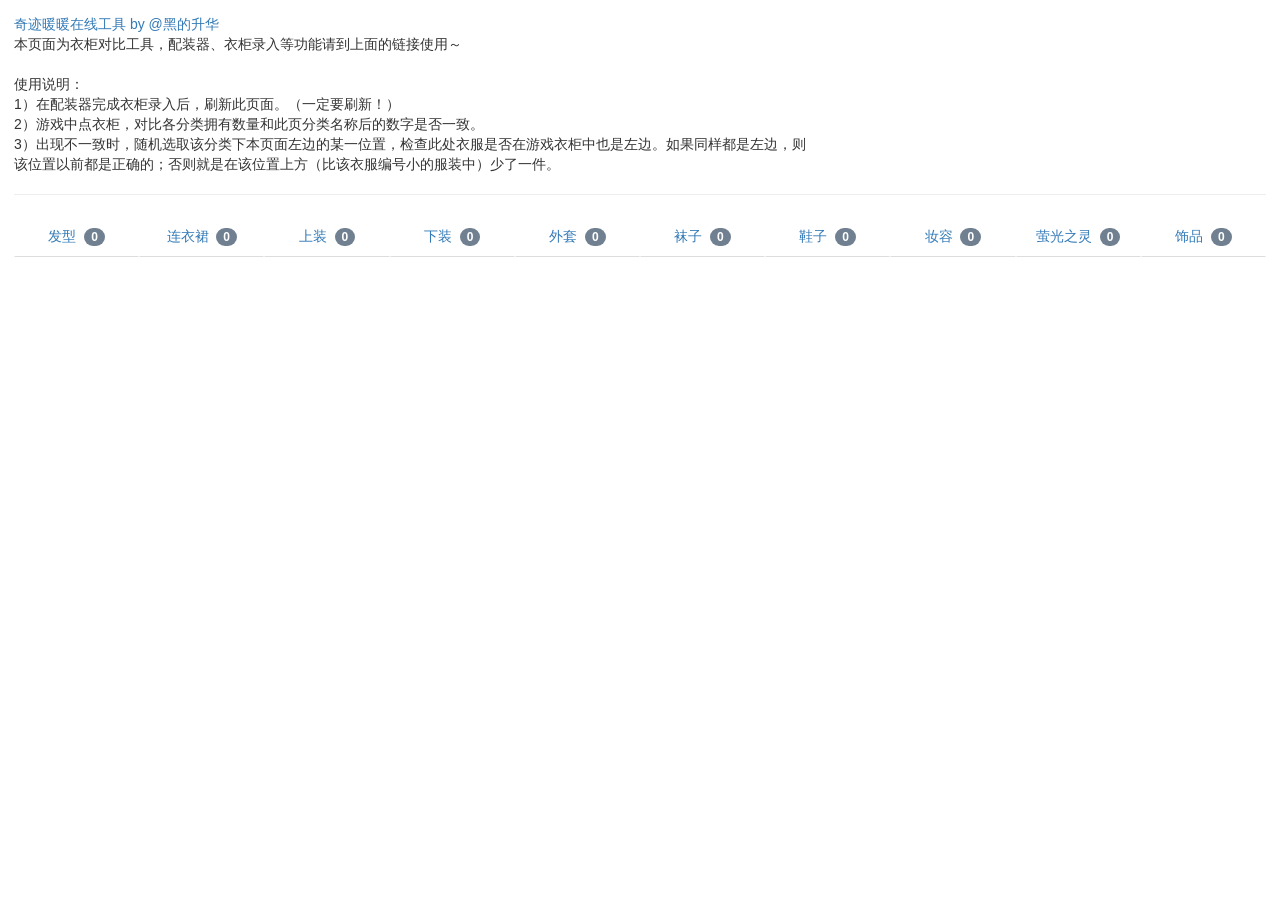
<file: nikkijp/wardrobechk.html>
<!DOCTYPE HTML>
<html lang="zh">
	<head>
		<meta http-equiv="Content-Type" content="text/html; charset=UTF-8">
		<meta name="viewport" content="width=device-width, initial-scale=1, maximum-scale=1, user-scalable=no">
		<link rel="icon" href="favicon.ico" type="image/x-icon" />
		<meta name="renderer" content="webkit">
		<meta http-equiv="X-UA-Compatible" content="IE=edge,chrome=1">
		<title>奇迹暖暖在线工具 - 衣柜对比</title>
		<link rel="stylesheet" href="bootstrap/bootstrap.min.css">
		<link rel="stylesheet" href="style.css">
		<link rel="stylesheet" href="ui.css">
		<link rel="stylesheet" type="text/css" href="mobileui.css" media="only screen and (max-width: 650px)">
		<style>table td {vertical-align:top;}</style>
		<script type='text/javascript' charset="UTF-8" src='jquery.js'></script>
		<script type='text/javascript' charset="UTF-8" src='data/wardrobe.js'></script>
		<script type='text/javascript' charset="UTF-8" src='wardrobechk.js'></script>
	</head>
	<body>
		<div class='title' id="title">
			<a href="index.html">奇迹暖暖在线工具 by @黑的升华</a><br/>
			本页面为衣柜对比工具，配装器、衣柜录入等功能请到上面的链接使用～<br/>
			<br/>
			使用说明：<br/>
			1）在配装器完成衣柜录入后，刷新此页面。（一定要刷新！）<br/>
			2）游戏中点衣柜，对比各分类拥有数量和此页分类名称后的数字是否一致。<br/>
			3）出现不一致时，随机选取该分类下本页面左边的某一位置，检查此处衣服是否在游戏衣柜中也是左边。如果同样都是左边，则该位置以前都是正确的；否则就是在该位置上方（比该衣服编号小的服装中）少了一件。<br/>
		</div>
		<hr>
		<div id ='category_container'></div>
		<div>
			<table>
				<tr>
					<td id='check_container_left'></td>
					<td id='check_container_right'></td>
				</tr>
			</table>
		</div>
		<textarea id='myClothes' style='display:none'></textarea>
	</body>
</html>
</file>
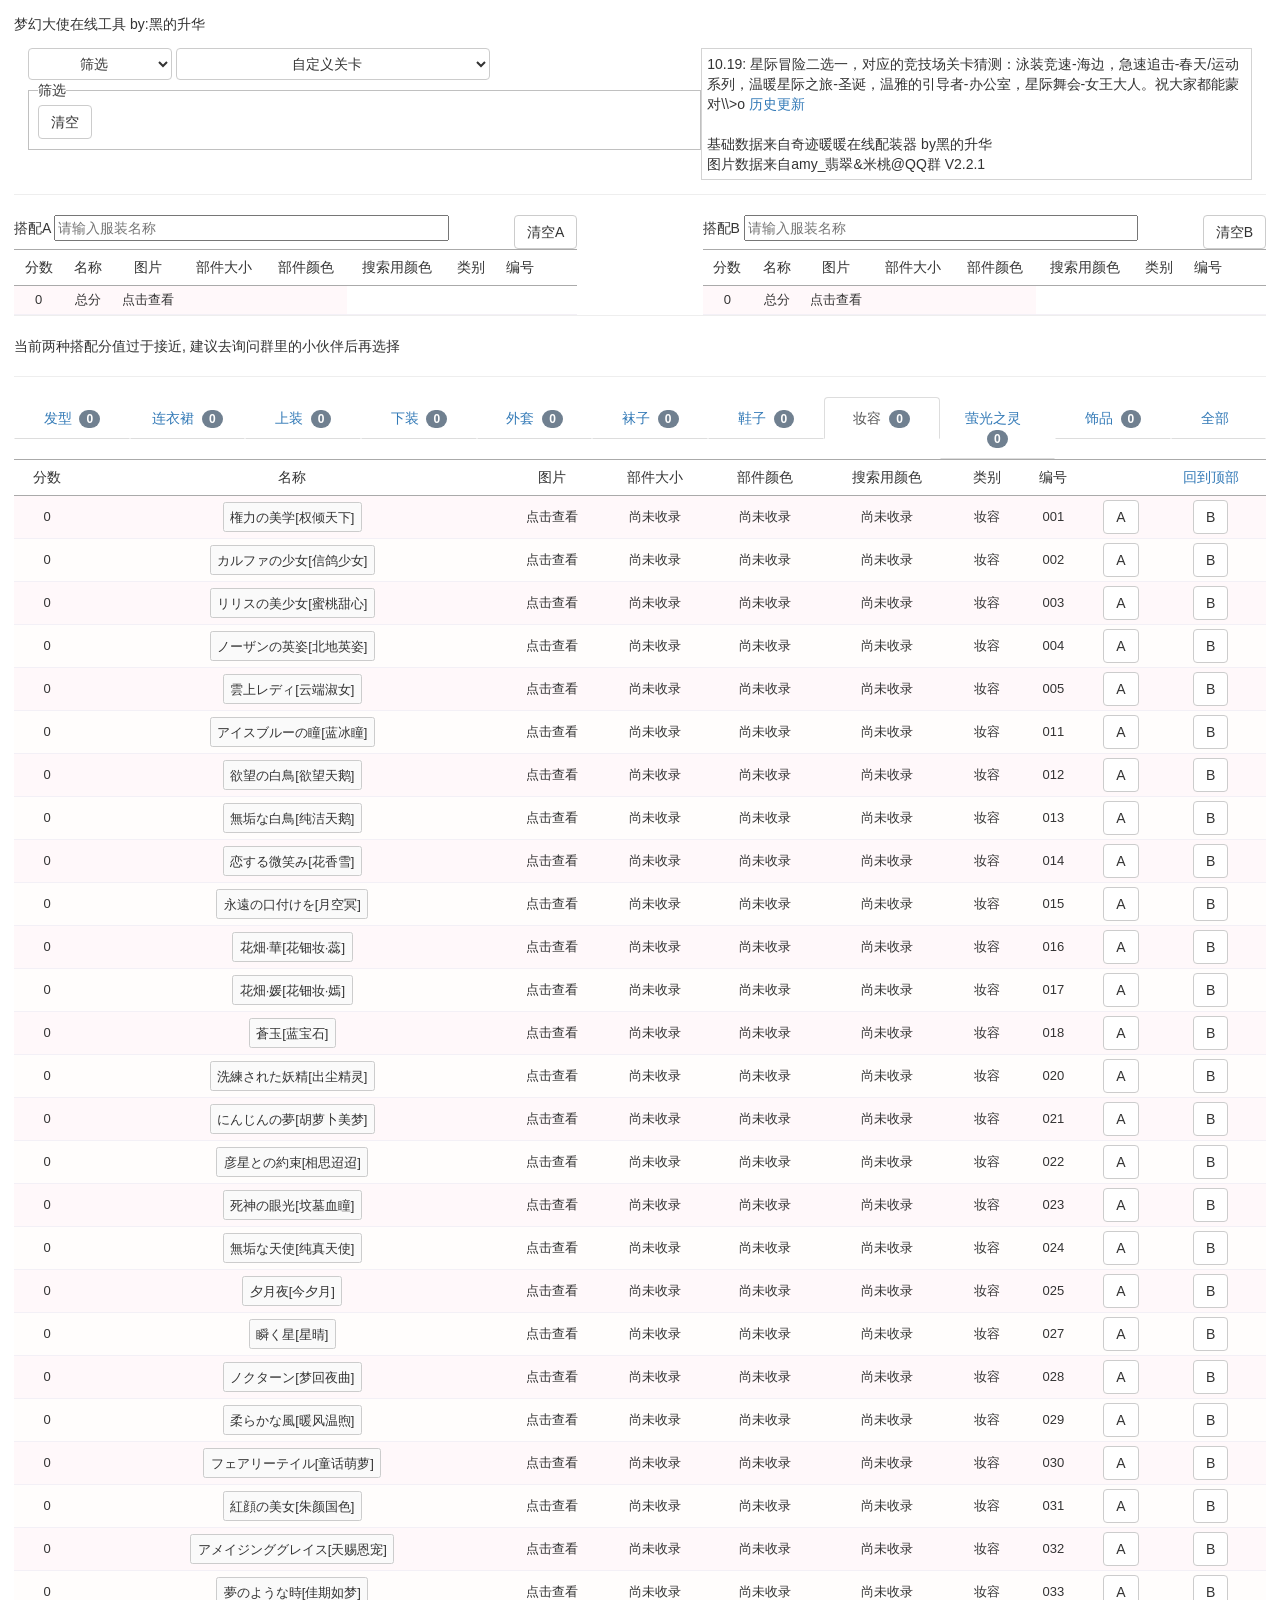
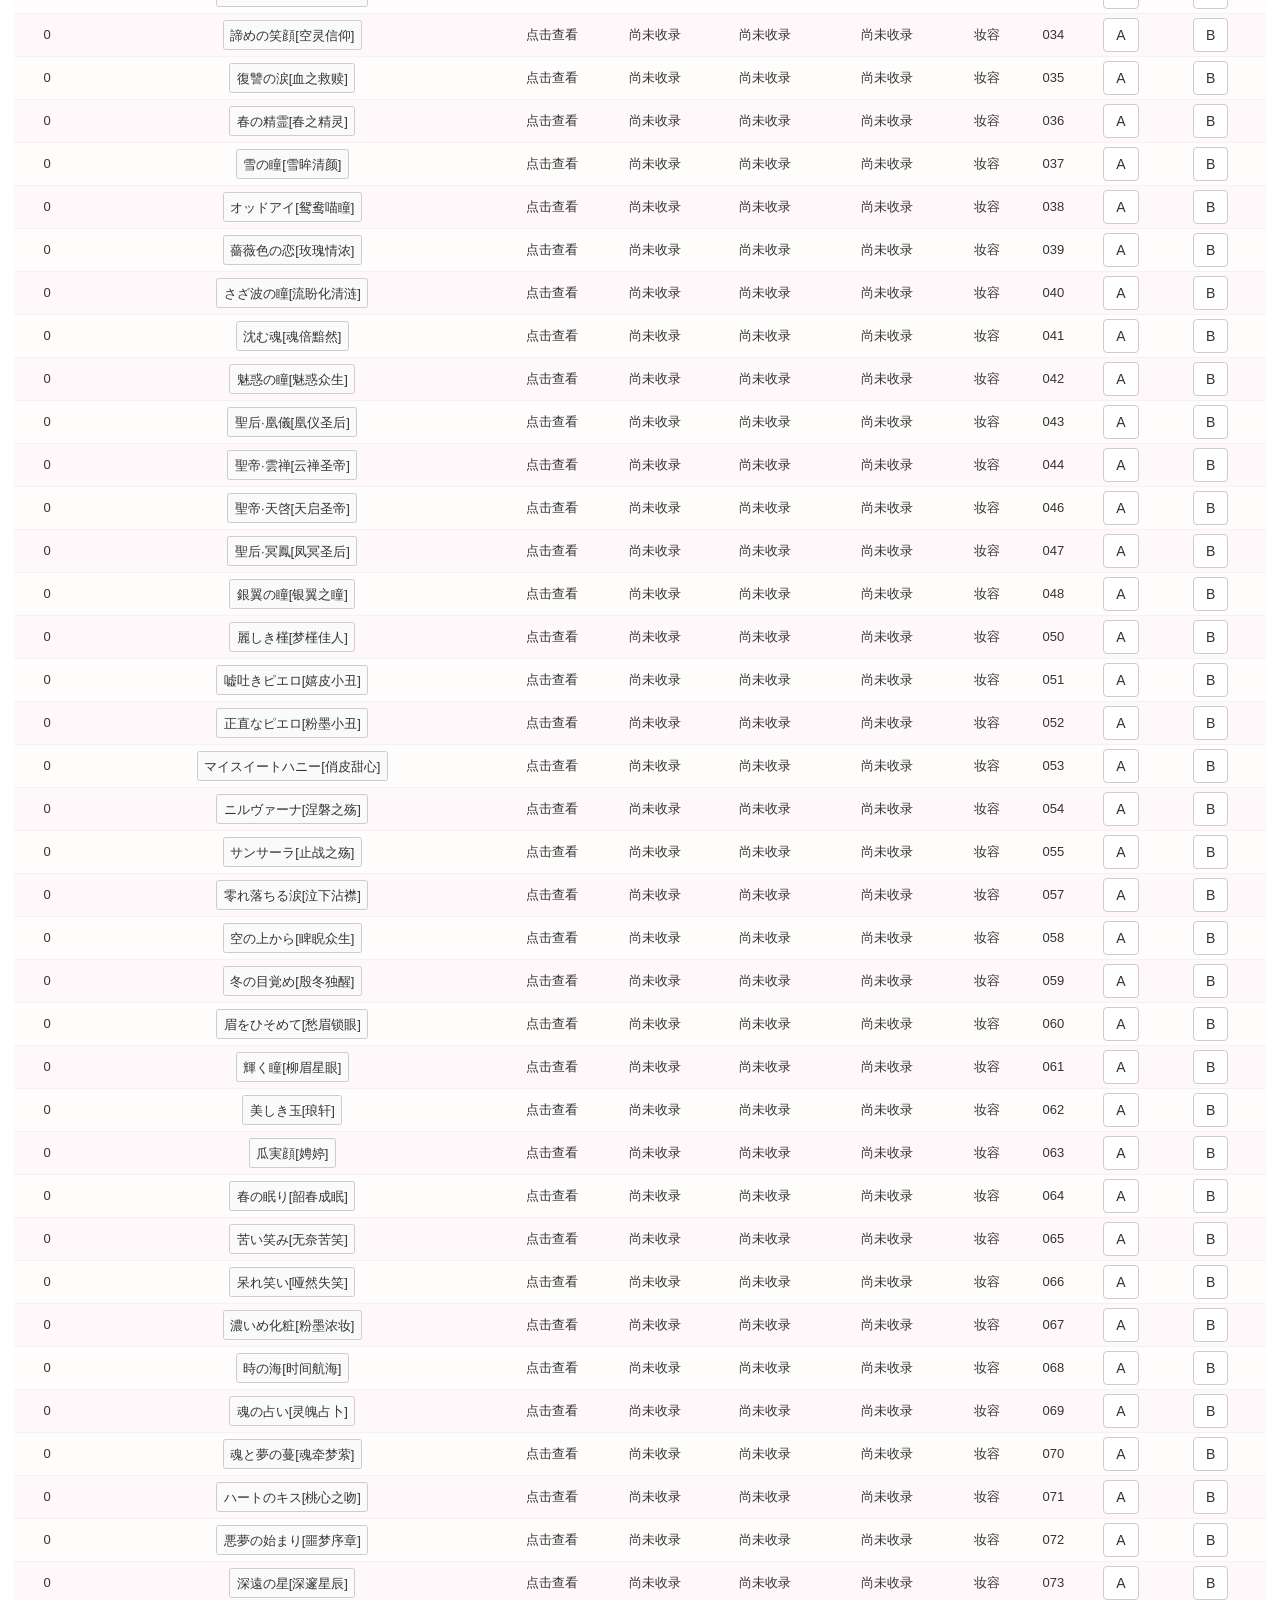
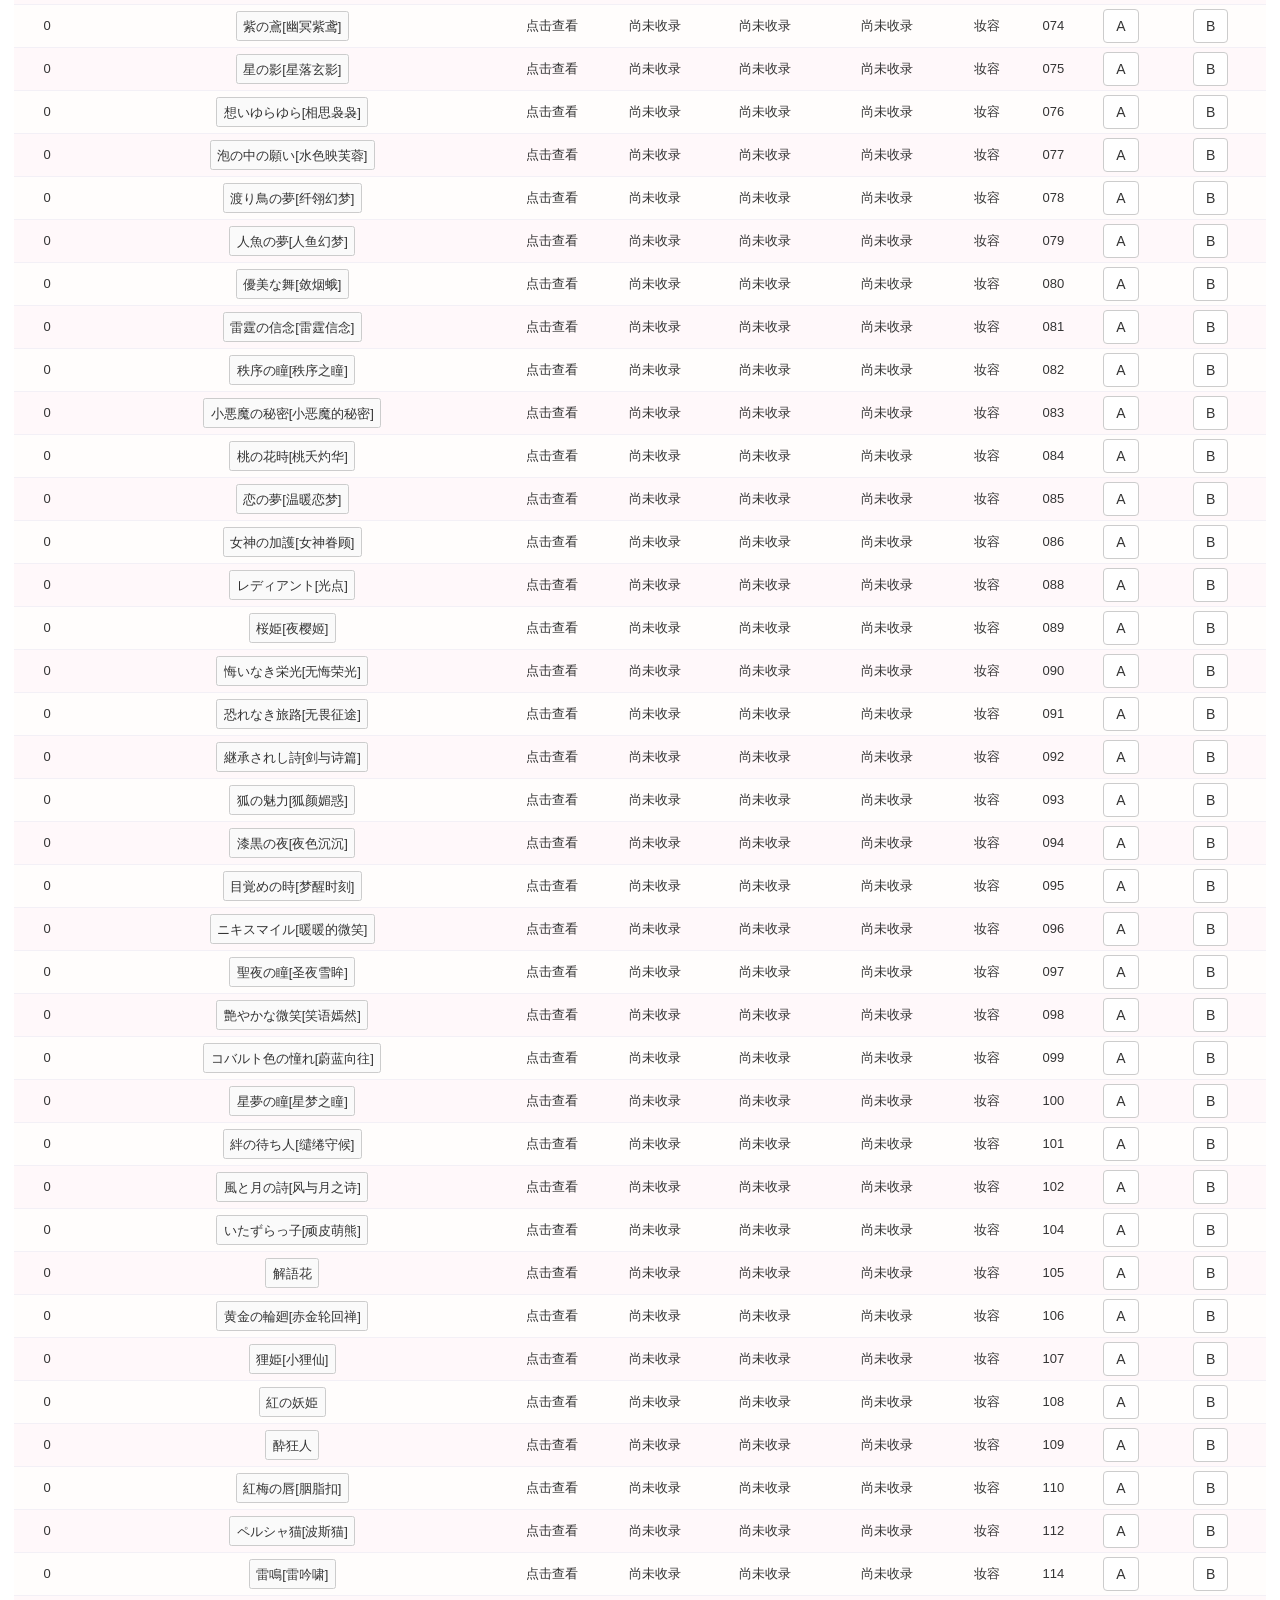
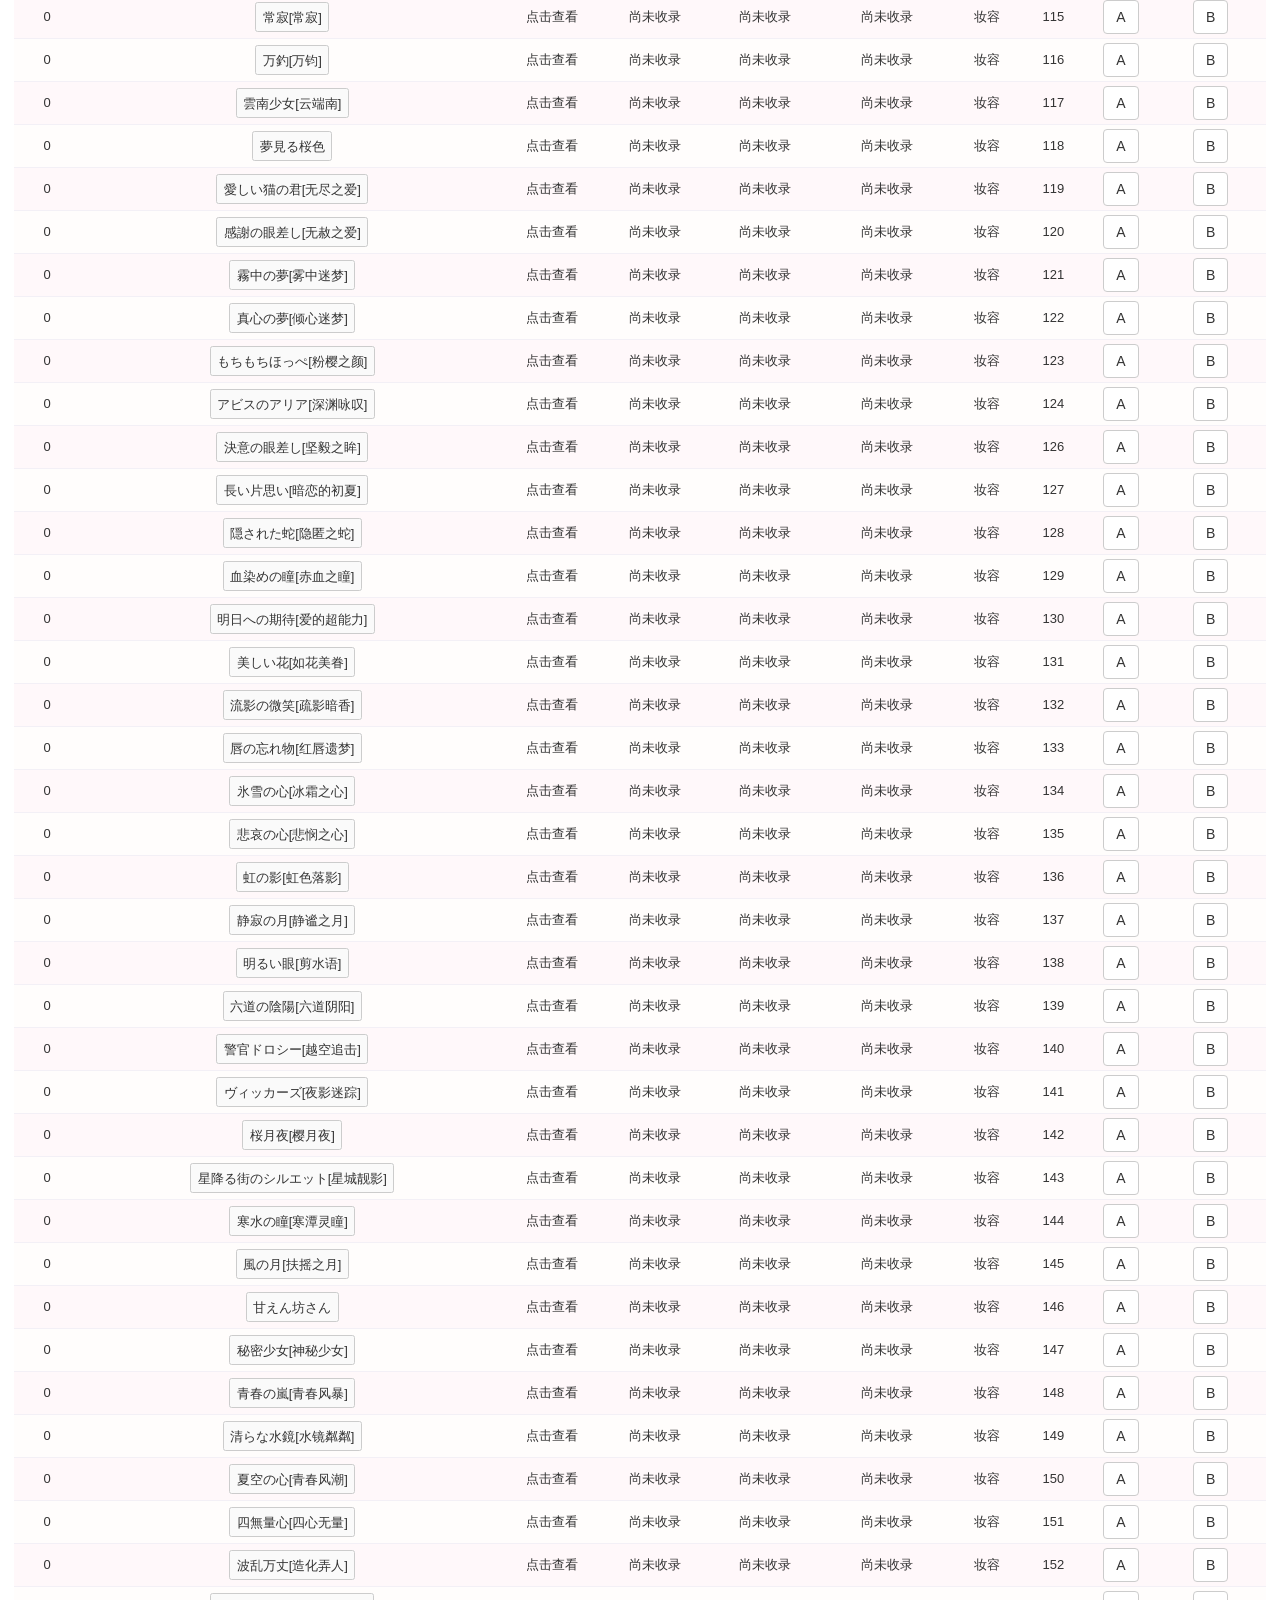
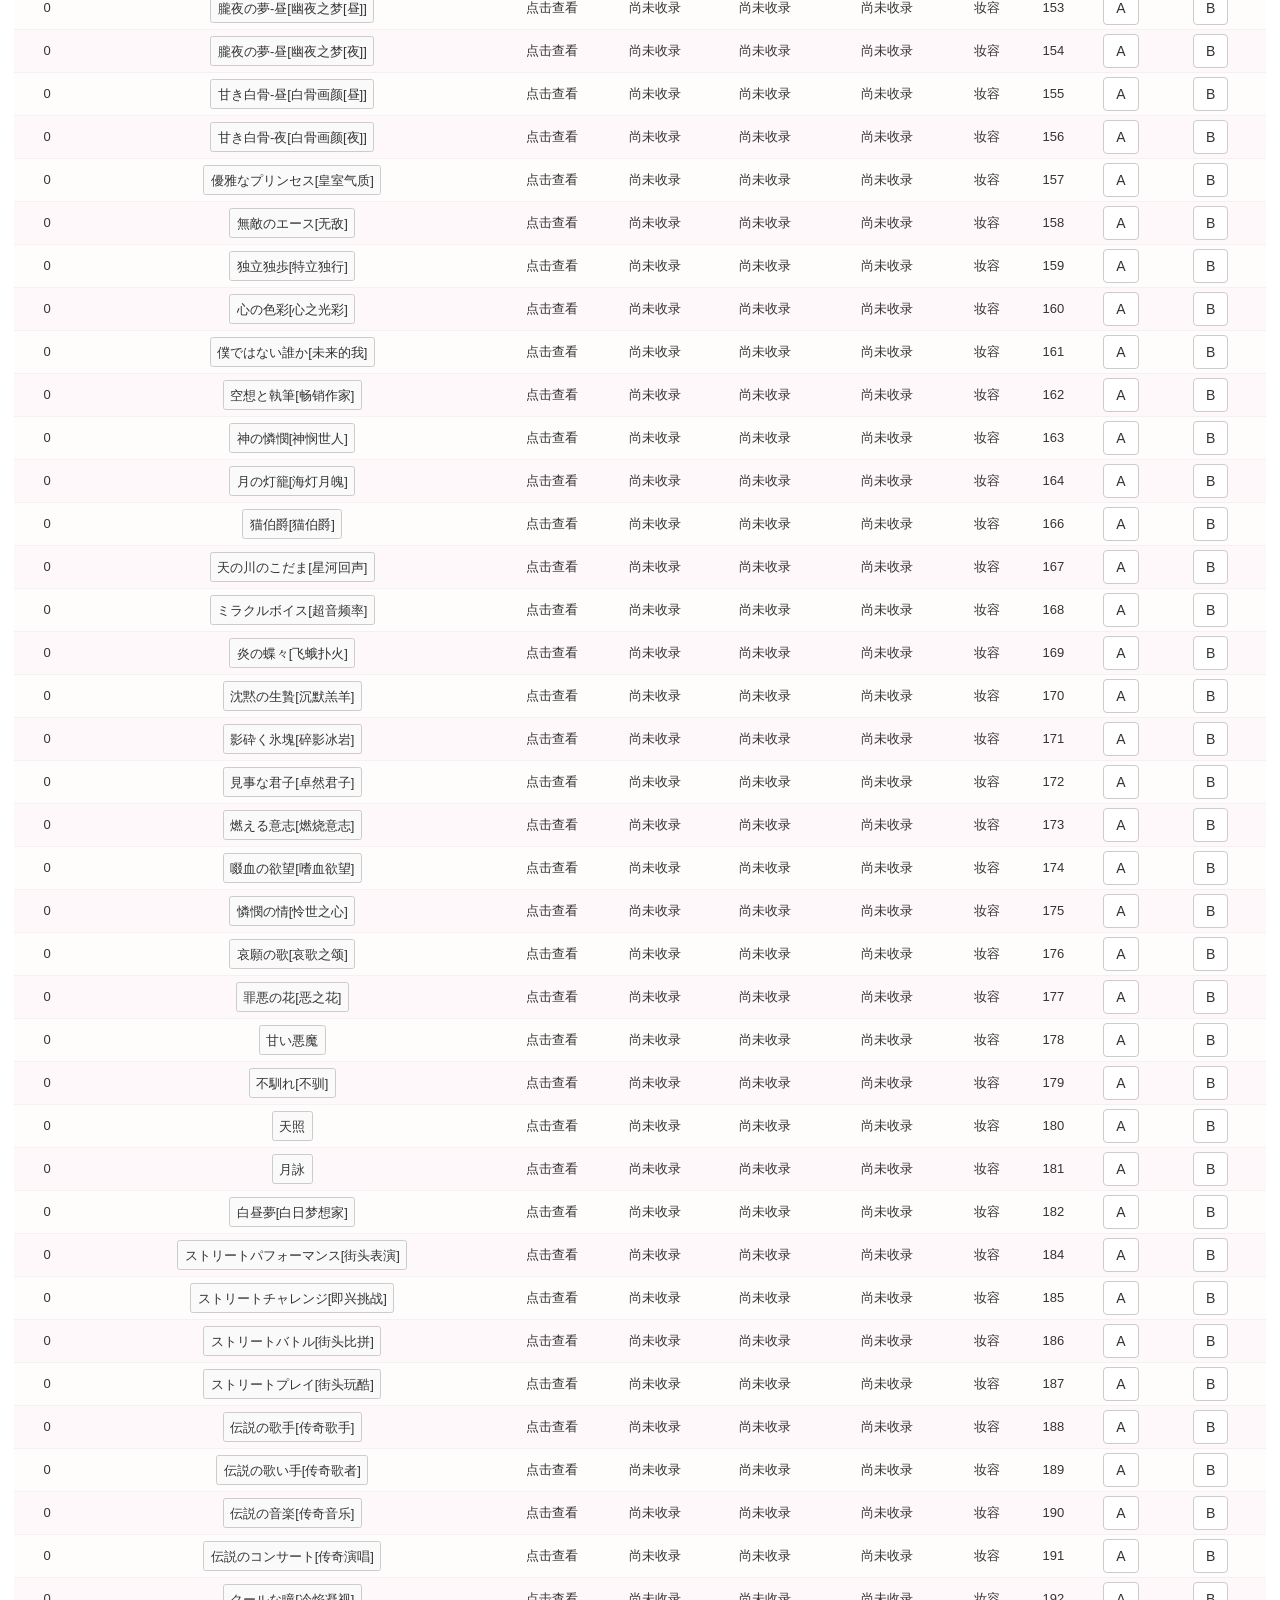
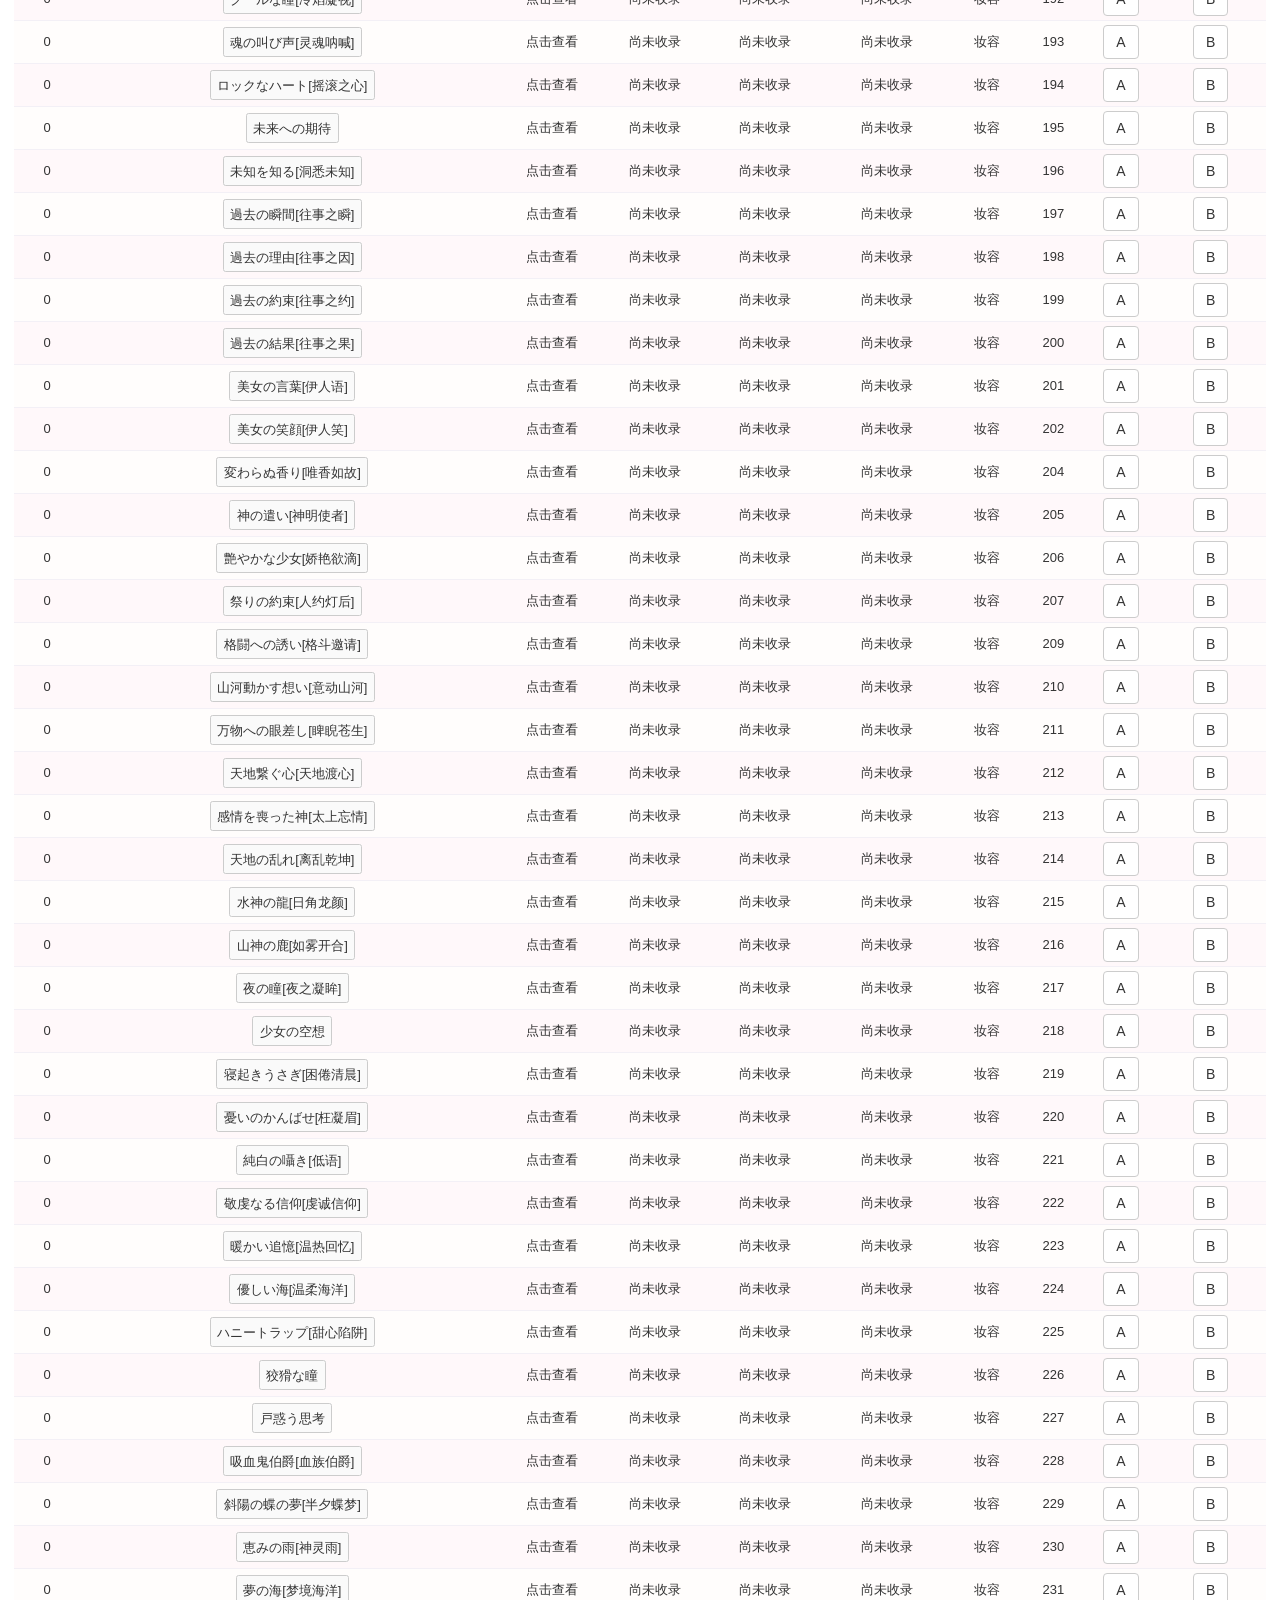
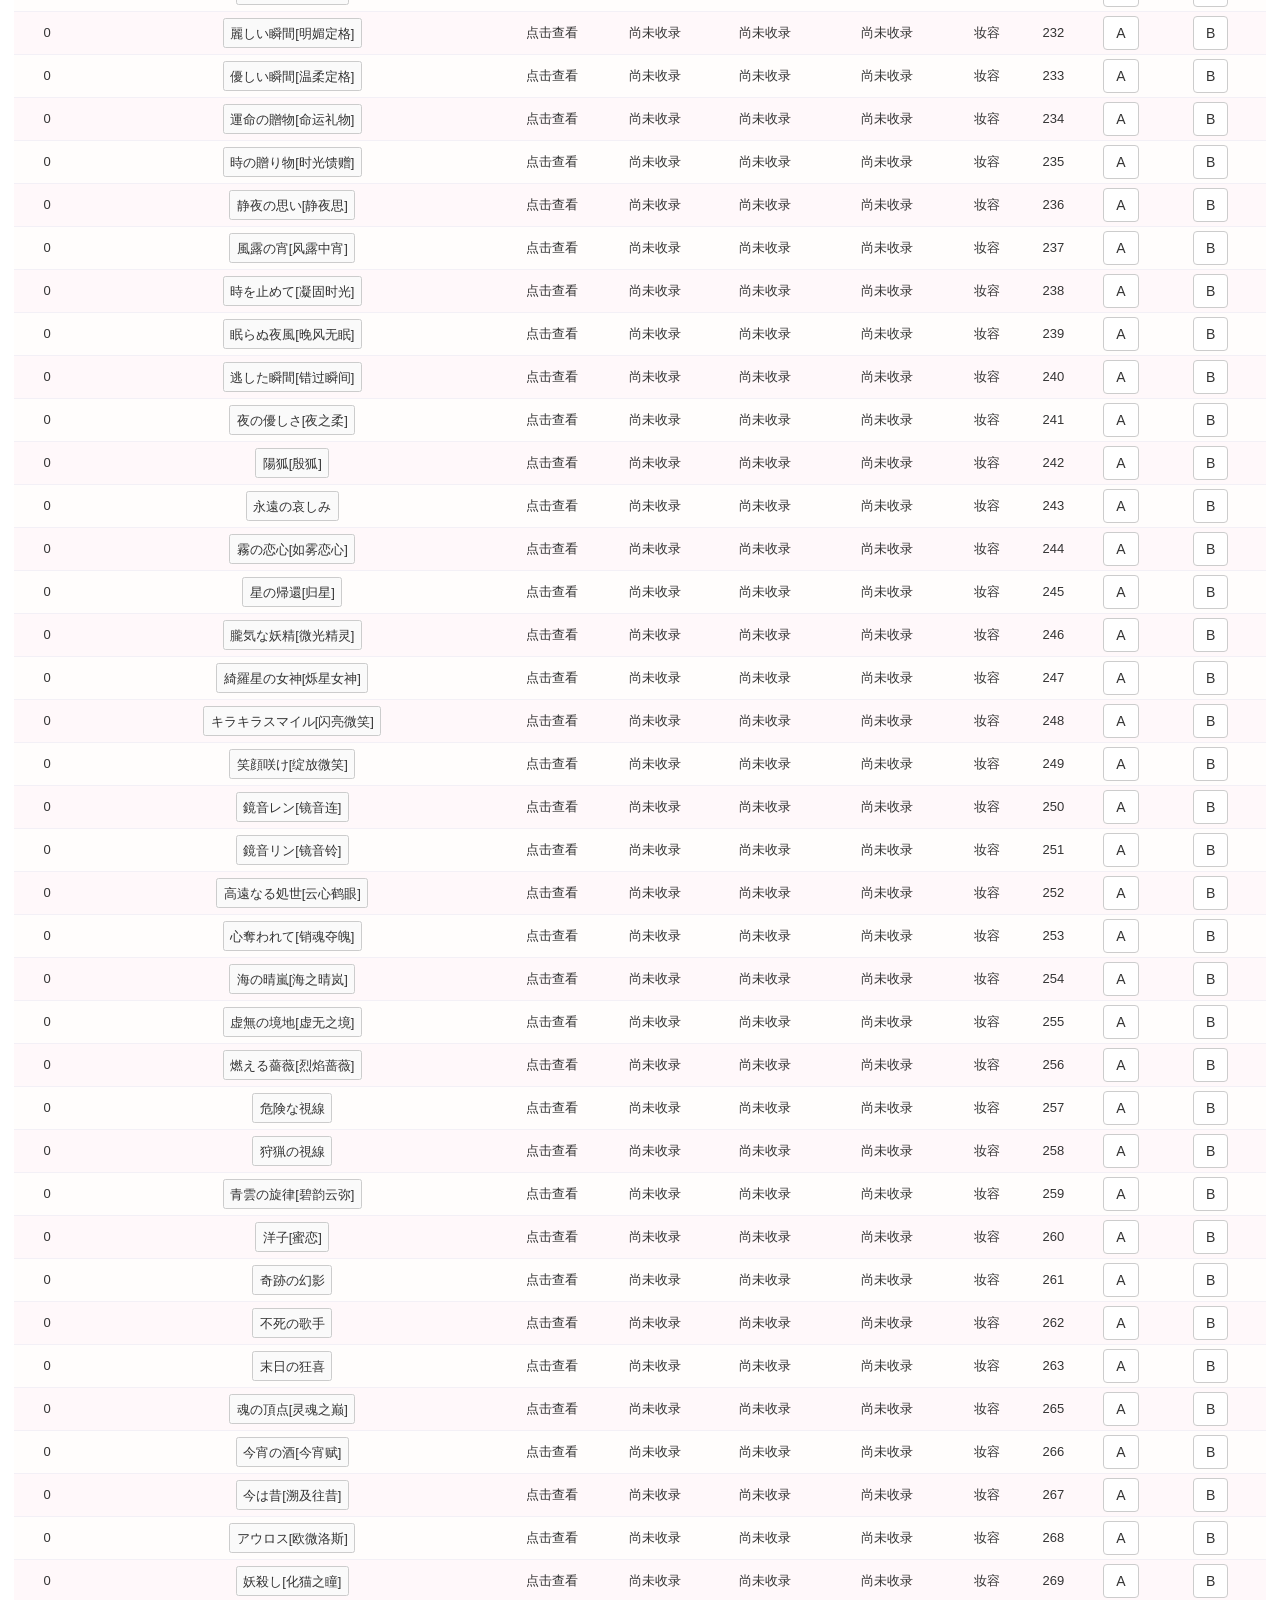
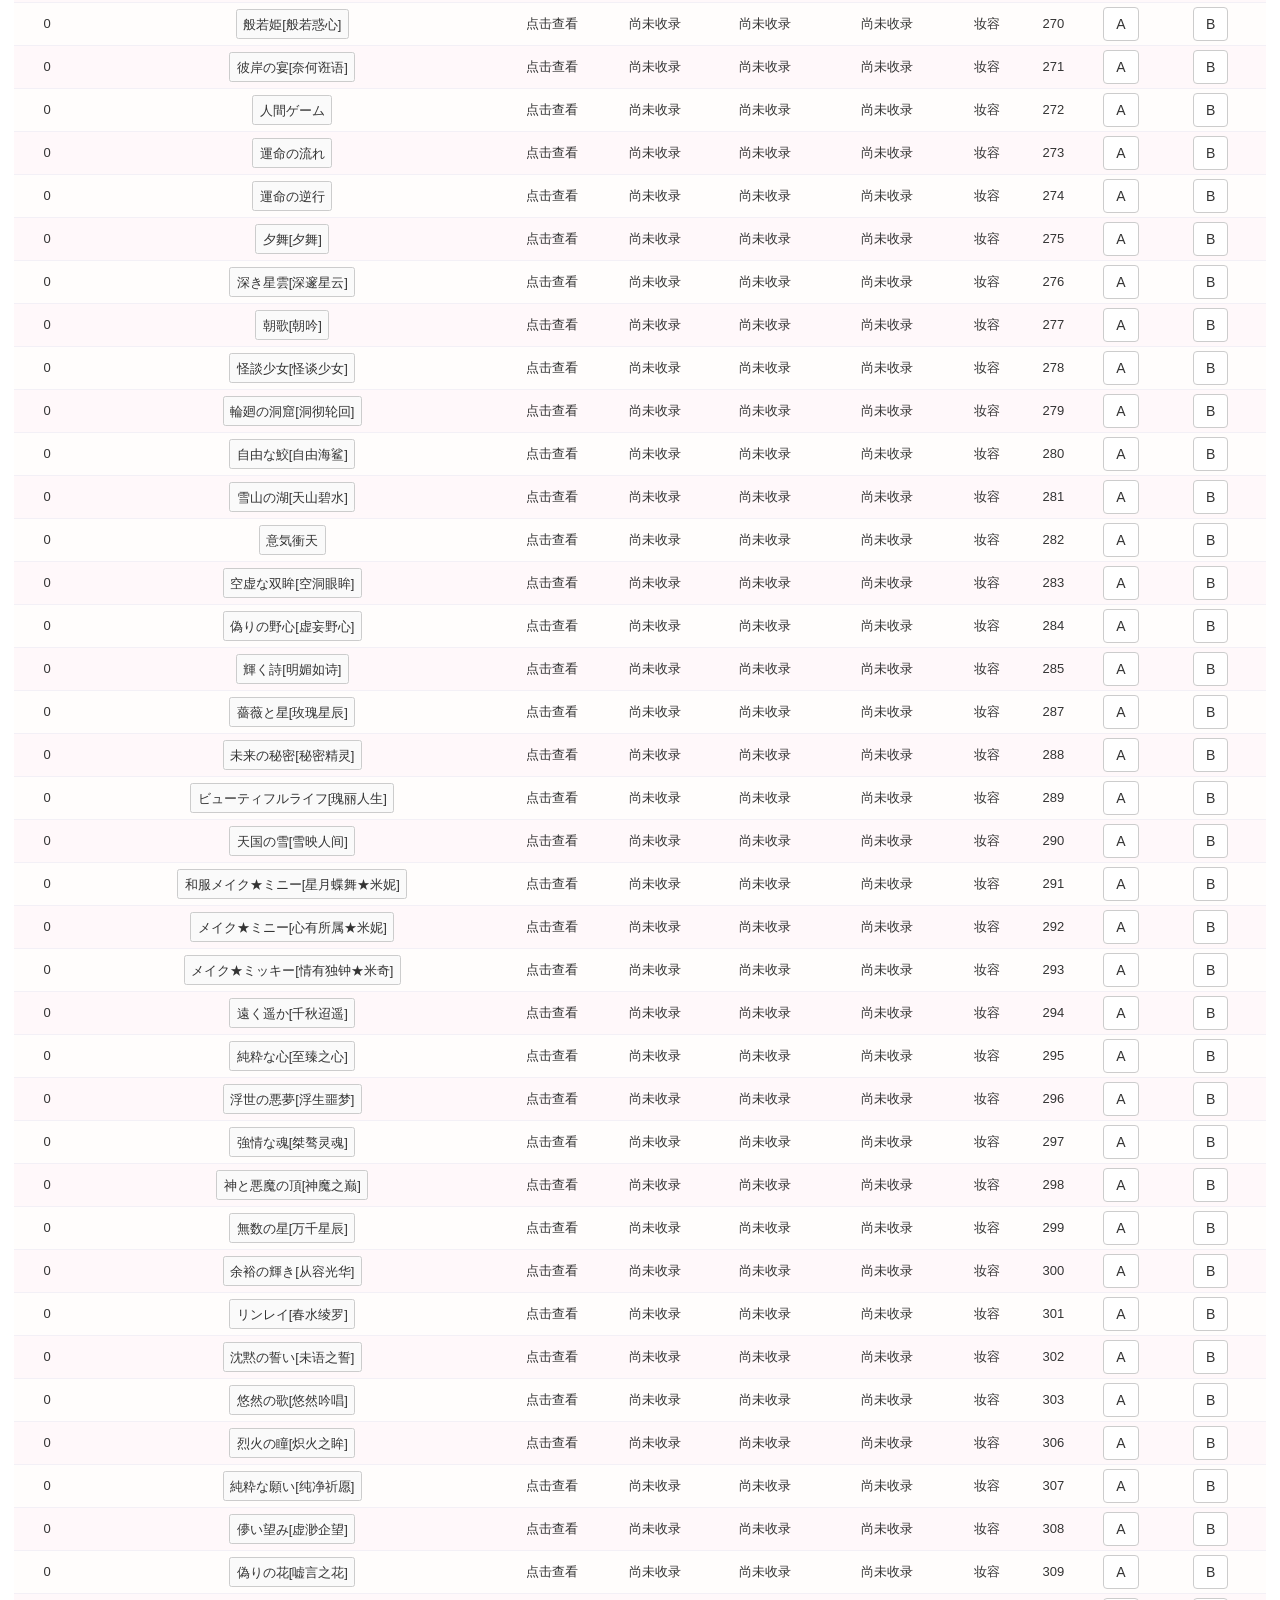
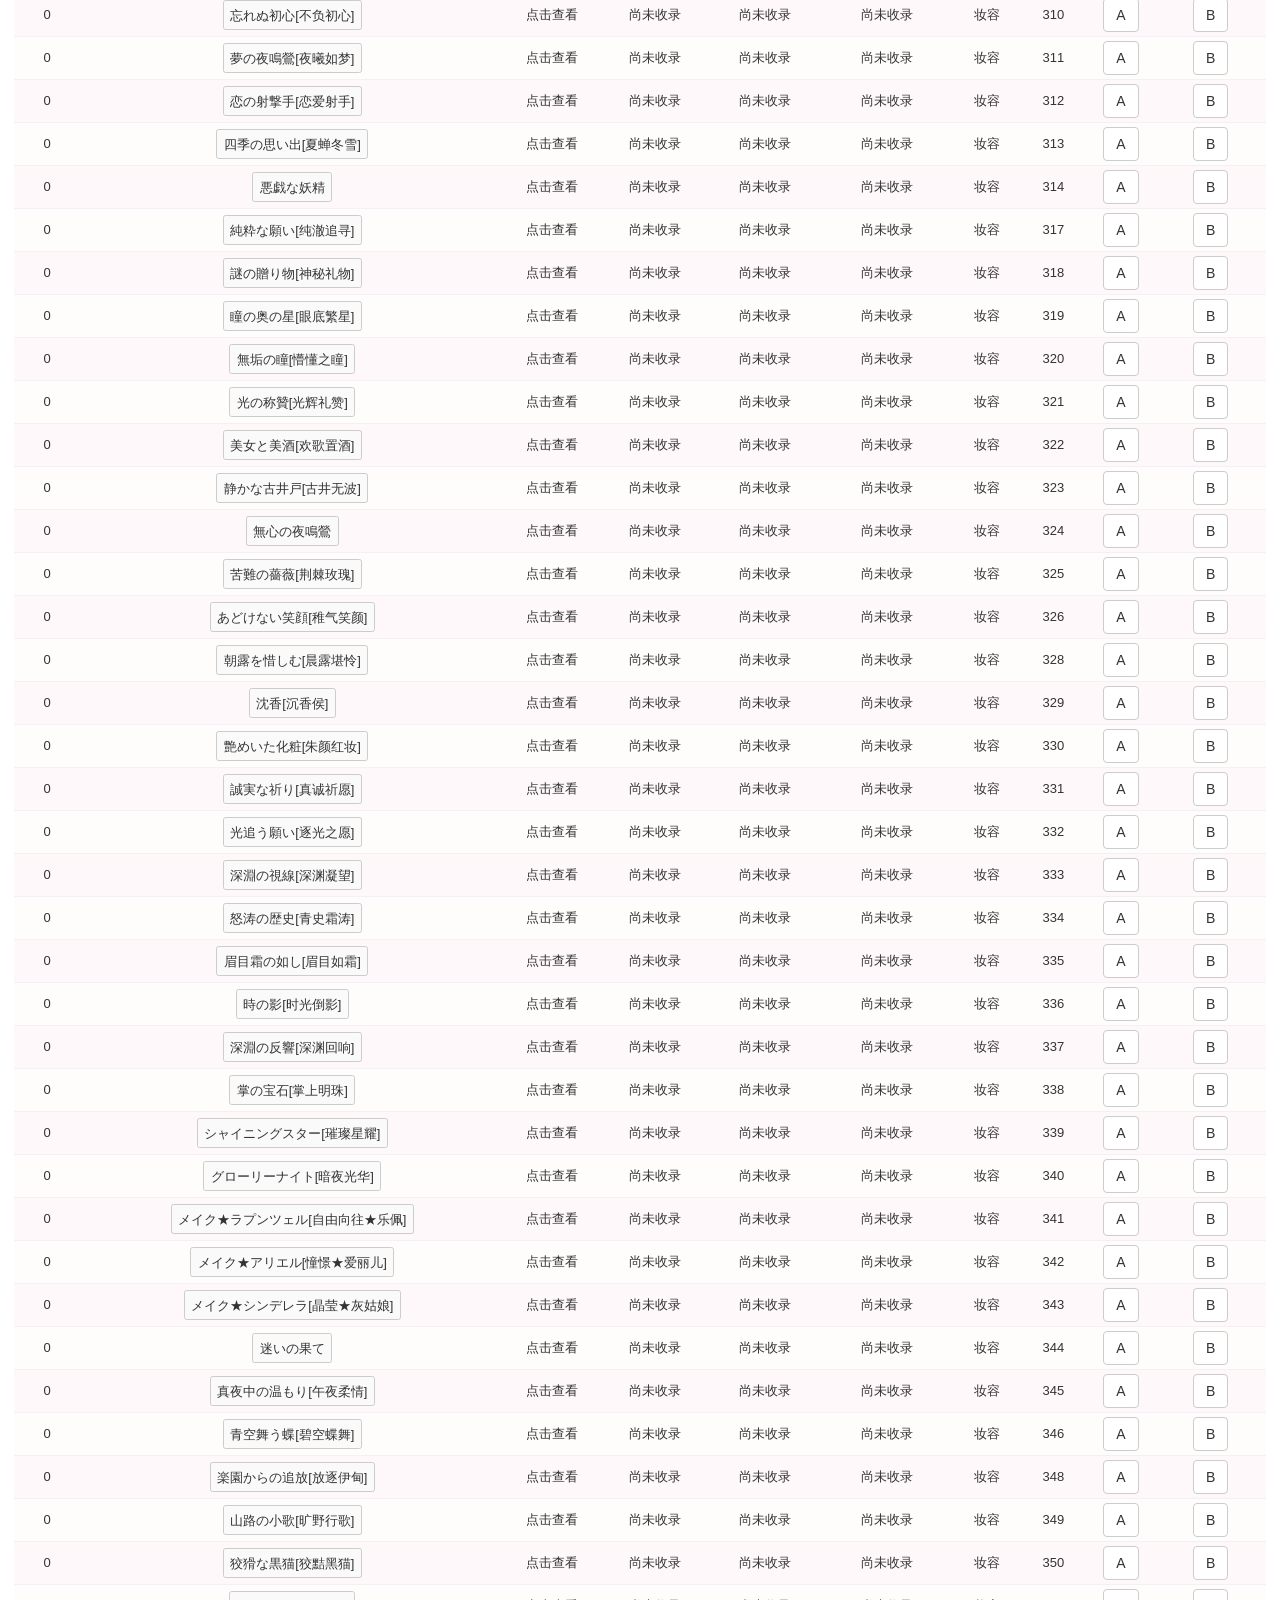
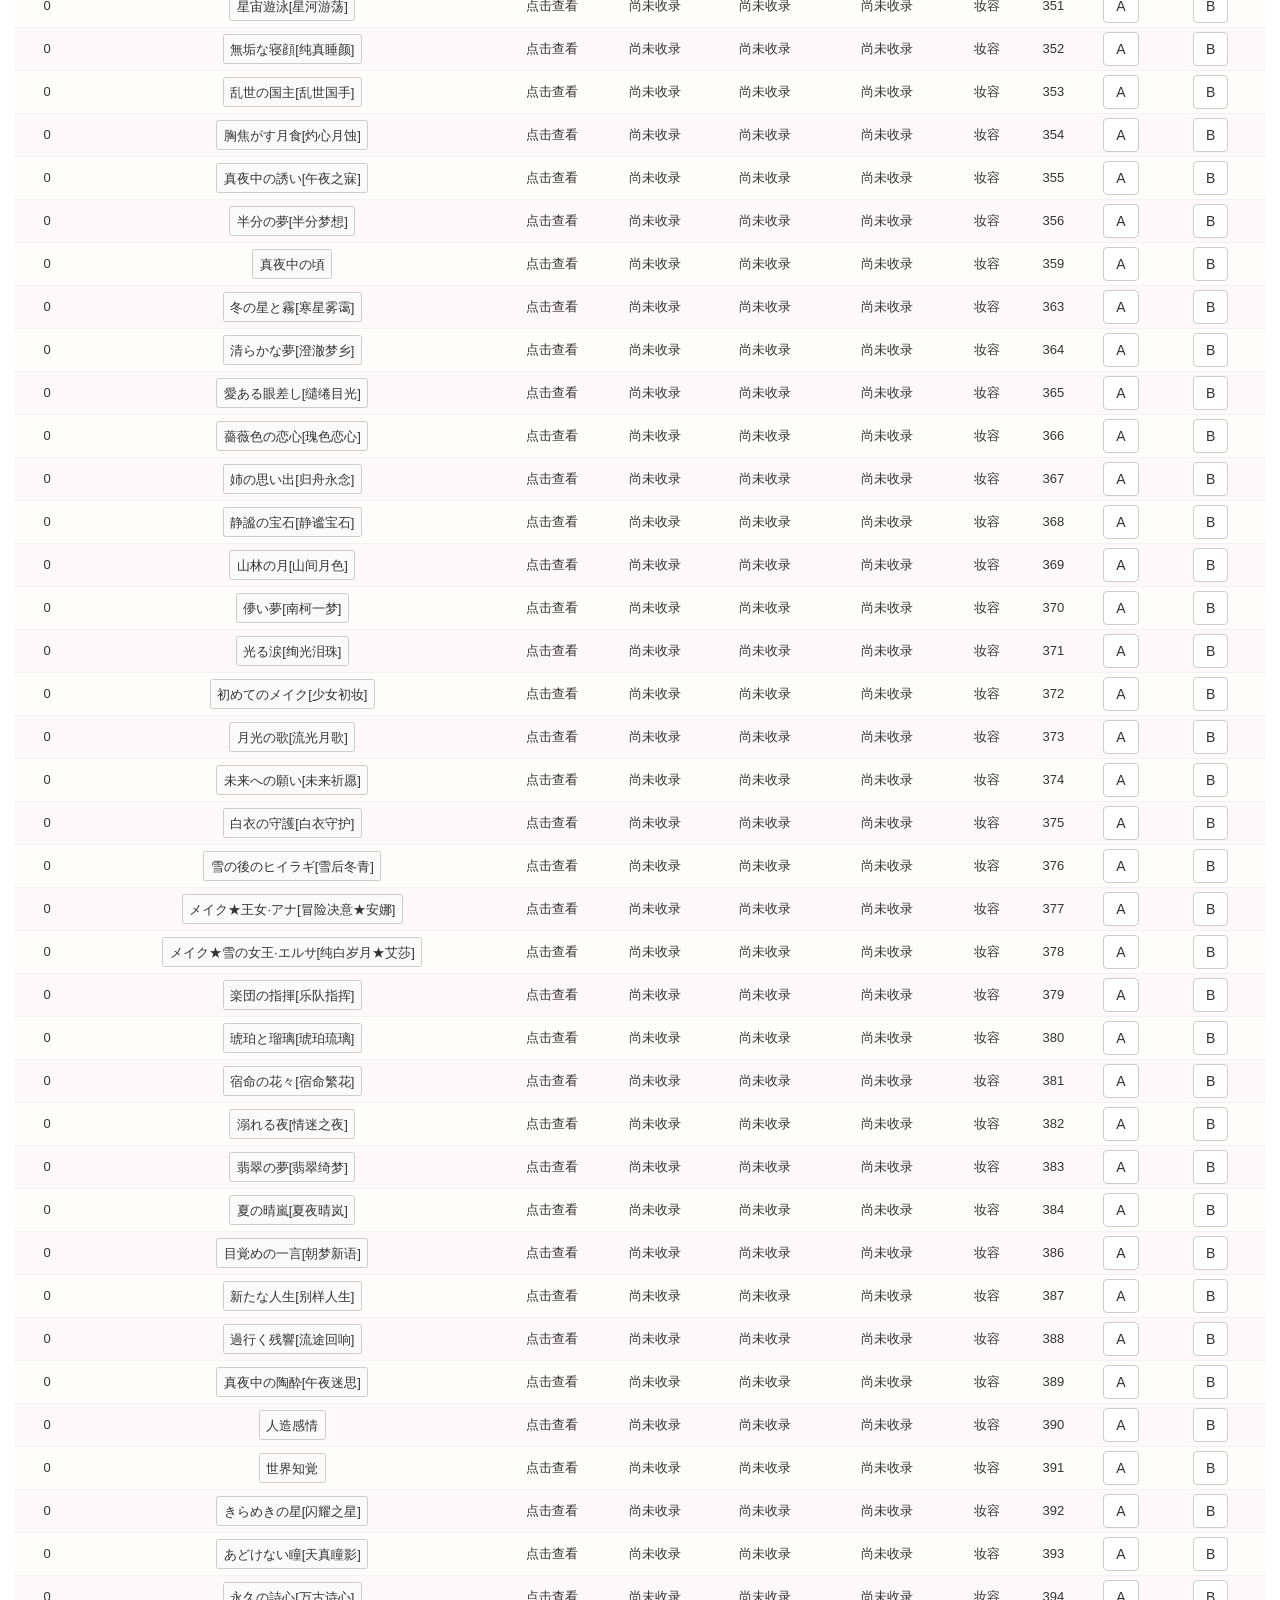
<file: nikkijpch/biguse.html>
<!DOCTYPE HTML>
<html lang="zh">
  <head>
		<meta http-equiv="Content-Type" content="text/html; charset=UTF-8">
		<meta name="viewport" content="width=device-width, initial-scale=1, maximum-scale=1, user-scalable=no">
		<link rel="icon" href="favicon.ico" type="image/x-icon" />
		<meta name="renderer" content="webkit">
		<meta http-equiv="X-UA-Compatible" content="IE=edge,chrome=1">
		<title>梦幻大使在线工具</title>
		<link rel="stylesheet" href="bootstrap/bootstrap.min.css">
		<link rel="stylesheet" href="jquery.autocomplete.css">
		<link rel="stylesheet" href="onekeystrategy.css">
		<link rel="stylesheet" href="style.css">
		<link rel="stylesheet" type="text/css" href="ui.css">
		<link rel="stylesheet" type="text/css" href="mobileui.css" media="only screen and (max-width: 650px)">
		<link rel="stylesheet" href="biguse.css">
		<script type='text/javascript' charset="UTF-8" src='data/notice.js'></script>
		<script type='text/javascript' charset="UTF-8" src='jquery.js'></script>
		<script type='text/javascript' charset="UTF-8" src="bootstrap/bootstrap.min.js"></script>
		<script type='text/javascript' charset="UTF-8" src="jquery.autocomplete.min.js"></script>		
		<script type='text/javascript' charset="UTF-8" src="tool.js"></script>
		<script type='text/javascript' charset="UTF-8" src='data/wardrobe.js'></script>
		<script type='text/javascript' charset="UTF-8" src='biguse_wardrobe.js'></script>
		<script type='text/javascript' charset="UTF-8" src='scoring.js'></script>
		<script type='text/javascript' charset="UTF-8" src='data/levels.js'></script>
		<script type='text/javascript' charset="UTF-8" src='data/flist.js'></script>
		<script type='text/javascript' charset="UTF-8" src='model.js'></script>
		<script type='text/javascript' charset="UTF-8" src='biguse_model.js'></script>
		<script type='text/javascript' charset="UTF-8" src='data/pattern.js'></script>
		<script type='text/javascript' charset="UTF-8" src='onekeystrategy.js'></script>
		<script type='text/javascript' charset="UTF-8" src='ui.js'></script>
		<script type='text/javascript' charset="UTF-8" src='biguse_ui.js'></script>
		<script type='text/javascript' charset="UTF-8" src='nikki.js'></script>
		<script type='text/javascript' charset="UTF-8" src='biguse_nikki.js'></script>
		<script type='text/javascript' charset="UTF-8" src='clock.js'></script>
		<script type='text/javascript' charset="UTF-8" src='sharewardrobe.js'></script>
    
  </head>
  <body>
		<div class='title'>
			梦幻大使在线工具 by:黑的升华<br/>
			<div id="share-link"></div>
		</div>
		<div id="StrategyInfo"></div>
		<div class='top'>
			<div class="announcement">
				<div id="update_history">
					12.30: 为梦幻大使活动做得小工具, 比较简单, 有建议可以在下边留言(图片太大了暂时传不上来...<br/>
					12.30: 把图片喂给哈士奇咬了10分钟, 传上来了一份很模糊的临时版本, 1号左右有时间的时候重新压一遍<br/>
					1.30: 梦幻大使活动, 按配件大小/颜色搜索功能制作中, 预计3号左右能够完成<br/>
					2.2: 优化颜色聚类算法, 添加筛选功能<br/>
					2.3: 添加其他部件, 优化过滤算法<br/>
					3.18: 调整袜子和饰品可以搜索后添加<br/>
					7.19: 修复不显示分类的问题，增加图鉴至V2.2.1(暂时使用小图标)<br/>
					<br/>
				</div>
					10.19: 星际冒险二选一，对应的竞技场关卡猜测：泳装竞速-海边，急速追击-春天/运动系列，温暖星际之旅-圣诞，温雅的引导者-办公室，星际舞会-女王大人。祝大家都能蒙对\\>o<//<br/>
					
				<a href="#" id="show_history">历史更新</a><br/>
				<br/>
				基础数据来自奇迹暖暖在线配装器 by黑的升华<br/>
				图片数据来自amy_翡翠&米桃@QQ群 V2.2.1<br/>
			</div><!-- announcement -->	
			<div>
				<select id="theme-fliter" onChange="reDrawTheme()" class="btn btn-default"></select>
				<select id="theme" onChange="changeTheme()" class="btn btn-default"></select>
				
							<fieldset >
								<legend>筛选</legend>
								<div  id="front_filter_div">
								<button  type="button" class="btn btn-xs btn-default front_filter_option_biguse" >-</button>
								</div>
							</fieldset>
			<div style="display:none" id="imgModel" onerror="noimg()">
			<div id="imgInfo" style="font-size: 18px"></div>
			</div>
				
			</div>
			<div class="fliter hidden">
				<div id='filtersTop'>
					<div id="tagInfo"></div>
					<div id="skillInfo"></div>
					<div id="categoryFInfo"></div>
					<div id="hintInfo"></div>
				</div>
				<div class="fliter_form_div">
					<form name="filter_form" class="form-inline">
						<div class='facet'>
							<div class="weightContainer" role="group" data-toggle="buttons">
								<label class="btn btn-sm btn-default"><input class="filter-radio" type="radio" name="simple" value="1"/> 简约</label>
								<label class="btn btn-sm btn-default"><input class="filter-radio" type="radio" name="simple" value="-1"/> 华丽</label>
								<input class="btn-sm" placeholder="权重" type="text" id="simpleWeight" name="simpleWeight" value="1" onChange="changeFilter()" />
								<span class="highscore-link btn-sm 1d778" id="simple1d778">*1.778</span>
								<span class="highscore-link btn-sm 1d27" id="simple1d27">*1.27</span>
								<span class="highscore-rank btn-sm" id="simplerank"></span>
							</div>
							<div class="weightContainer" role="group" data-toggle="buttons">
								<label class="btn btn-sm btn-default"><input class="filter-radio" type="radio" name="cute" value="1"/> 可爱</label>
								<label class="btn btn-sm btn-default"><input class="filter-radio" type="radio" name="cute" value="-1"/> 成熟</label>
								<input class="btn-sm" placeholder="权重" type="text" id="cuteWeight" name="cuteWeight" value="1" onChange="changeFilter()" />
								<span class="highscore-link btn-sm 1d778" id="cute1d778">*1.778</span>
								<span class="highscore-link btn-sm 1d27" id="cute1d27">*1.27</span>
								<span class="highscore-rank btn-sm" id="cuterank"></span>
							</div>
							<div class="weightContainer" role="group" data-toggle="buttons">
								<label class="btn btn-sm btn-default"><input class="filter-radio" type="radio" name="active" value="1"/> 活泼</label>
								<label class="btn btn-sm btn-default"><input class="filter-radio" type="radio" name="active" value="-1"/> 优雅</label>
								<input class="btn-sm" placeholder="权重" type="text" id="activeWeight" name="activeWeight" value="1" onChange="changeFilter()" />
								<span class="highscore-link btn-sm 1d778" id="active1d778">*1.778</span>
								<span class="highscore-link btn-sm 1d27" id="active1d27">*1.27</span>
								<span class="highscore-rank btn-sm" id="activerank"></span>
							</div>
							<div class="weightContainer" role="group" data-toggle="buttons">
								<label class="btn btn-sm btn-default"><input class="filter-radio" type="radio" name="pure" value="1"/> 清纯</label>
								<label class="btn btn-sm btn-default"><input class="filter-radio" type="radio" name="pure" value="-1"/> 性感</label>
								<input class="btn-sm" placeholder="权重" type="text" id="pureWeight" name="pureWeight" value="1" onChange="changeFilter()" />
								<span class="highscore-link btn-sm 1d778" id="pure1d778">*1.778</span>
								<span class="highscore-link btn-sm 1d27" id="pure1d27">*1.27</span>
								<span class="highscore-rank btn-sm" id="purerank"></span>
							</div>
							<div class="weightContainer" role="group" data-toggle="buttons">
								<label class="btn btn-sm btn-default"><input class="filter-radio" type="radio" name="cool" value="1"/> 清凉</label>
								<label class="btn btn-sm btn-default"><input class="filter-radio" type="radio" name="cool" value="-1"/> 保暖</label>
								<input class="btn-sm" placeholder="权重" type="text" id="coolWeight" name="coolWeight" value="1" onChange="changeFilter()" />
								<span class="highscore-link btn-sm 1d778" id="cool1d778">*1.778</span>
								<span class="highscore-link btn-sm 1d27" id="cool1d27">*1.27</span>
								<span class="highscore-rank btn-sm" id="coolrank"></span>
							</div>
							<div class='weightContainer' id = "tag1Container" role="group" data-toggle="buttons">
								<input class="btn-sm" placeholder="tag1" type="text" id="tag1" name="tag1" onChange="changeFilter()" />
								<label class="btn btn-sm btn-default active"><input class="filter-radio" type="radio" name="tag1method" value="add" checked/> 加分</label>
								<label class="btn btn-sm btn-default"><input class="filter-radio" type="radio" name="tag1method" value="replace"/> 替换</label>
								<select class="btn-sm" id="tag1base" onChange="changeFilter()">
									<option>SS</option>
									<option>S</option>
									<option>A</option>
									<option>B</option>
									<option>C</option>
								</select>
								<input class="btn-sm" type="text" id="tag1weight" name="tag1weight" value="1" onChange="changeFilter()" />
							</div>
							<div class='weightContainer' id = "tag2Container" role="group" data-toggle="buttons">
								<input class="btn-sm" placeholder="tag2" type="text" id="tag2" name="tag2" onChange="changeFilter()" />
								<label class="btn btn-sm btn-default active"><input class="filter-radio" type="radio" name="tag2method" value="add" checked/> 加分</label>
								<label class="btn btn-sm btn-default"><input class="filter-radio" type="radio" name="tag2method" value="replace"/> 替换</label>
								<select class="btn-sm" id="tag2base" onChange="changeFilter()">
									<option>SS</option>
									<option>S</option>
									<option>A</option>
									<option>B</option>
									<option>C</option>
								</select>
								<input class="btn-sm" type="text" id="tag2weight" name="tag2weight" value="1" onChange="changeFilter()" />
							</div>
						</div><!-- facet -->
						<div class="fliter_option clear">
							<div class="checkbox"><label><input type="checkbox" class="fliter" value="own" checked /> 显示全部<span id='inventoryCount'/></label></div>
							<div class="checkbox"><label><input type="checkbox" class="fliter" value="missing" checked /> 没有</label></div>
							<span><a href="#" id="advanced_options">高级选项</a></span>
							<span id="advanced_options_span">
								<div class="checkbox"><label><input type="checkbox" class="fliter" value="balance" /> 均衡权重</label></div>
								<div class="checkbox"><label><input type="checkbox" class="fliter" value="highscore" /> 高分权重(手动)</label></div>
							</span>
						</div><!-- fliter_option -->
					</form>
				</div><!-- fliter_form_div -->
			</div><!-- fliter -->
		</div><!-- top -->
		<hr>
		<div id = 'shoppingCartContainer' style="width:45%; float:left">
		  搭配A  <button class="btn btn-default" style="float:right" onclick="clearShoppingCart()">清空A</button>
		  <input id="autocomplete1" class="" type="text" style="width:70%" placeholder="请输入服装名称"/>
		  <div id='shoppingCart1' class="table"></div>
		</div>
		<div id = 'shoppingCartContainer' style="width:45%; float:right">
		  搭配B  <button class="btn btn-default" style="float:right" onclick="clearShoppingCart()">清空B</button>
		  <input id="autocomplete2" type="text" style="width:70%" placeholder="请输入服装名称"/>
		  <div id='shoppingCart2' class="table"></div>
		</div>
		<hr>
		<div id = 'advise'>当前两种搭配分值过于接近, 建议去询问群里的小伙伴后再选择</div>
		<hr>
		
		
		<div id = 'category_container'></div>
		<div id = "clothes" class="table"></div>
		<div id = "showmore" isshowmore="0"></div>
<div class="hidden">
		<hr>
		导入批量衣服，请先选择要导入的类别，然后在文本框内输入编号，用空格、逗号或者换行隔开。不知道编号在哪儿的请点<a href="http://tieba.baidu.com/p/3808711082" target="_blank">这里</a>
		<div id = "import">
		  <select id="importCate" onChange="clearImport()" ></select><br/>
		  <textarea id="importData" rows=5 style="width:60%" ></textarea>
		  <button onClick="doImport()">导入</button>
		</div>
		<hr>
		<p>我拥有的服装 （复制衣橱文本框内容以备份衣橱）</p>
		<textarea id="myClothes" rows=10 style="width:60%"></textarea><br/>
		<p style="width:60%; display:none">衣柜数量记录 （复制衣橱文本框内容以备份衣橱）</p>
		<textarea id="myClothesNum" rows=10 style="width:60%; display:none"></textarea>
		<br/>
		<button onClick="loadCustomInventory()">恢复备份</button>
		<br/>
		<hr>
</div>
		
	<div class="ds-thread" data-thread-key="nikkiup2u3_biguse" data-title="奇迹暖暖在线配装器for梦幻大使" data-url="http://seal100x.github.io/nikkiup2u3/biguse.html"></div>
	<script type="text/javascript">
	var duoshuoQuery = {short_name:"seal100x"};
	window.onload=function(){
		(function() {
			var ds = document.createElement('script');
			ds.type = 'text/javascript';ds.async = true;
			ds.src = (document.location.protocol == 'https:' ? 'https:' : 'http:') + '//static.duoshuo.com/embed.js';
			ds.charset = 'UTF-8';
			(document.getElementsByTagName('head')[0] 
			 || document.getElementsByTagName('body')[0]).appendChild(ds);
		})();
	}
	</script>
	</body>
</html>
</file>
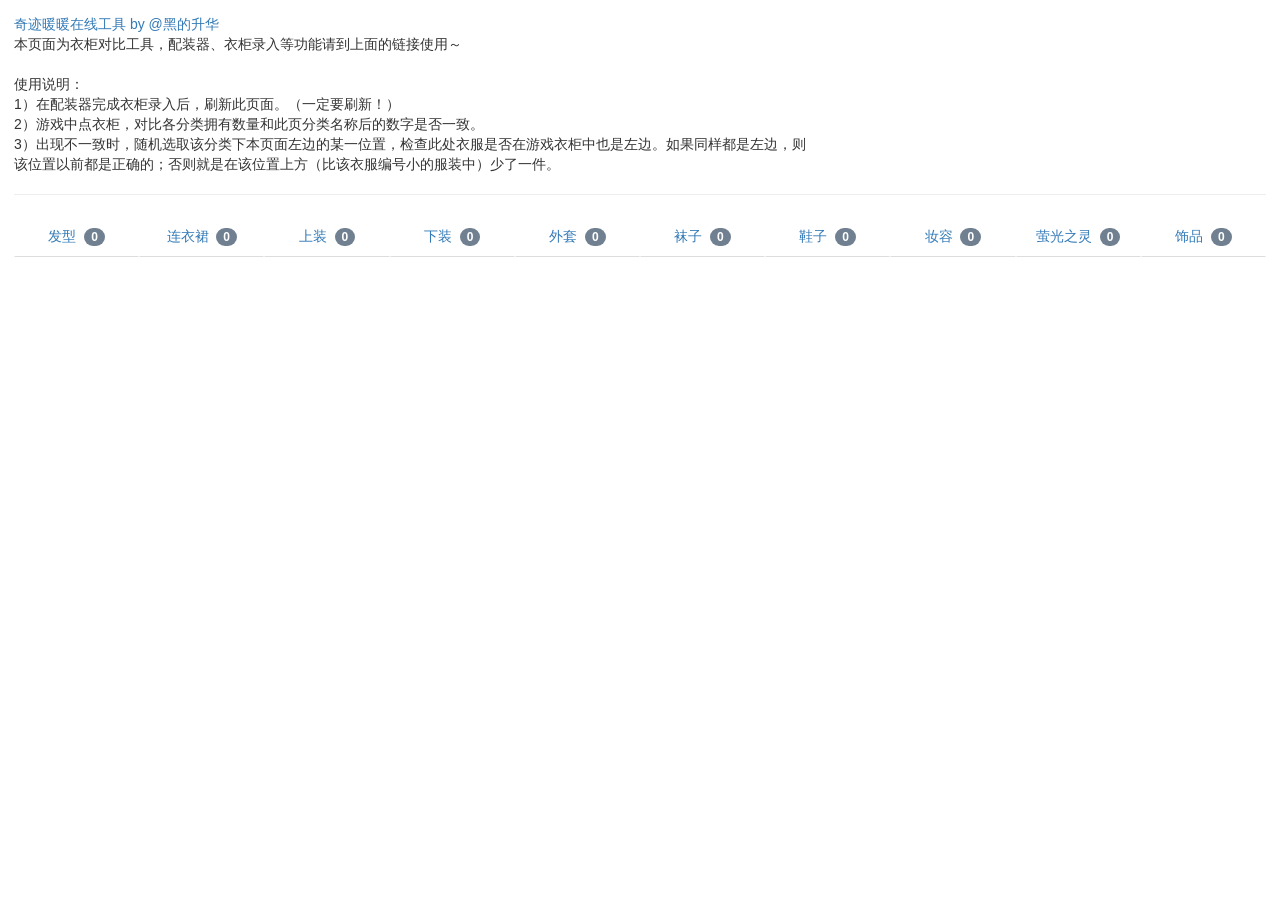
<file: nikkijpch/wardrobechk.html>
<!DOCTYPE HTML>
<html lang="zh">
	<head>
		<meta http-equiv="Content-Type" content="text/html; charset=UTF-8">
		<meta name="viewport" content="width=device-width, initial-scale=1, maximum-scale=1, user-scalable=no">
		<link rel="icon" href="favicon.ico" type="image/x-icon" />
		<meta name="renderer" content="webkit">
		<meta http-equiv="X-UA-Compatible" content="IE=edge,chrome=1">
		<title>奇迹暖暖在线工具 - 衣柜对比</title>
		<link rel="stylesheet" href="bootstrap/bootstrap.min.css">
		<link rel="stylesheet" href="style.css">
		<link rel="stylesheet" href="ui.css">
		<link rel="stylesheet" type="text/css" href="mobileui.css" media="only screen and (max-width: 650px)">
		<style>table td {vertical-align:top;}</style>
		<script type='text/javascript' charset="UTF-8" src='jquery.js'></script>
		<script type='text/javascript' charset="UTF-8" src='data/wardrobe.js'></script>
		<script type='text/javascript' charset="UTF-8" src='wardrobechk.js'></script>
	</head>
	<body>
		<div class='title' id="title">
			<a href="index.html">奇迹暖暖在线工具 by @黑的升华</a><br/>
			本页面为衣柜对比工具，配装器、衣柜录入等功能请到上面的链接使用～<br/>
			<br/>
			使用说明：<br/>
			1）在配装器完成衣柜录入后，刷新此页面。（一定要刷新！）<br/>
			2）游戏中点衣柜，对比各分类拥有数量和此页分类名称后的数字是否一致。<br/>
			3）出现不一致时，随机选取该分类下本页面左边的某一位置，检查此处衣服是否在游戏衣柜中也是左边。如果同样都是左边，则该位置以前都是正确的；否则就是在该位置上方（比该衣服编号小的服装中）少了一件。<br/>
		</div>
		<hr>
		<div id ='category_container'></div>
		<div>
			<table>
				<tr>
					<td id='check_container_left'></td>
					<td id='check_container_right'></td>
				</tr>
			</table>
		</div>
		<textarea id='myClothes' style='display:none'></textarea>
	</body>
</html>
</file>
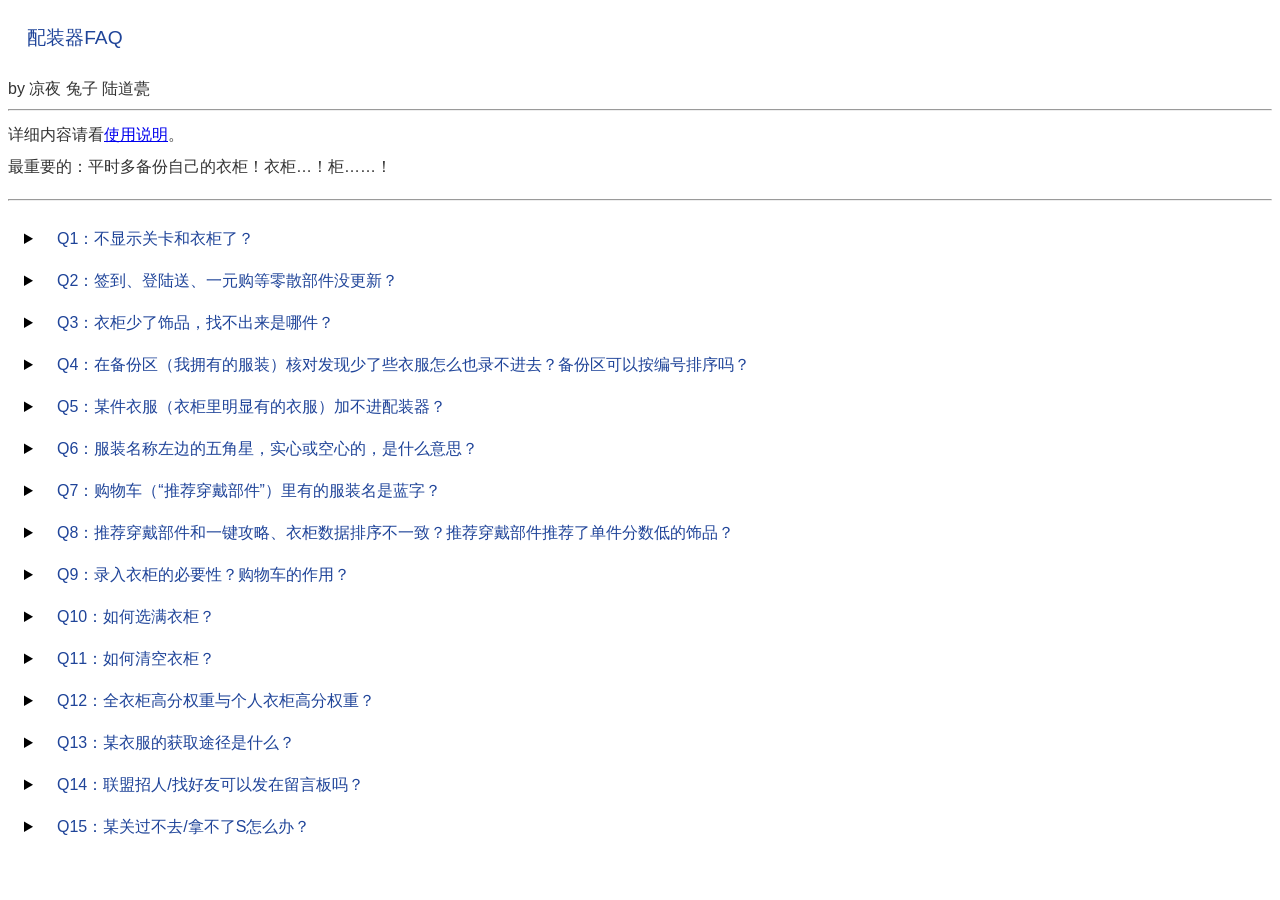
<file: nikkijp/data/FAQ.html>
<!DOCTYPE html>

<head>
<meta name="viewport" content="width=device-width, initial-scale=1"/>
<meta charset="UTF-8" />
<title>奇迹暖暖在线工具FAQ</title>
<style>
p {
    line-height:2em;
    margin-top: 0.5em;
}

.dd {
	margin-left: 1em;
}

.dmaintitle {
	font-size:120%;
	padding: 0.5em;
	margin: 0.5em;
	color:#1F4499;
  font-family:"Microsoft YaHei", Sans-Serif;
  position:relative; 
}

.dtitle {
	padding: 0.5em;
	margin: 0.5em;
	color:#1F4499;
  font-family:"Microsoft YaHei", Sans-Serif;
  position:relative; 
}

.ditem {
	width: 20em;
	margin-top: 0.3em;
	line-height:1.5em;
	color:#333333;
  font-family:"Microsoft YaHei", Sans-Serif;
  position:relative; 
}

</style>
</head>

<body>

<span id="course_body">
	
<div class="myframe" >
  <p class="dmaintitle">配装器FAQ</p>
  <span class="ditem">by 凉夜 兔子 陆道甍</span><br>
  <hr class="mhr"/>
  <p>
  
<span class="ditem">详细内容请看<a href="../introduce.html" target="_blank">使用说明</a>。</span><br> 
<span class="ditem">最重要的：平时多备份自己的衣柜！衣柜…！柜……！</span><br>
</p>
<hr class="mhr"/><br>

<div>

<details class="dd">
<summary> 
	<span class="dtitle">Q1：不显示关卡和衣柜了？</span> <span class="ditem"></span>
</summary><br>
<p>
	<span class="ditem">A1：UC关掉云加速和适配等奇怪的模式；safari等普通浏览器，考虑清缓存刷新，或者换浏览器；如果从qq或者微信进去的，重启qq或微信（会自动清缓存）。平时记得备份衣柜！</span><br>
</p>
</details><br>

<details class="dd">
<summary> 
	<span class="dtitle">Q2：签到、登陆送、一元购等零散部件没更新？</span> <span class="ditem"></span>
</summary><br>
<p>
	<span class="ditem">A2：一般7天签到全套一起更、30天签到随活动套更。这样做是为了降低维护成本，见谅。</span><br>
</p>
</details><br>

<details class="dd">
<summary> 
	<span class="dtitle">Q3：衣柜少了饰品，找不出来是哪件？</span> <span class="ditem"></span>
</summary><br>
<p>
	<span class="ditem">A3：(1) 首先检查会完全消耗的饰品（星愿系列、织梦人委托需要的材料）。</span><br>
	<span class="ditem">&emsp;&emsp;&nbsp;(2)如果没有的话，到<a href="../nikkiup2u3/wardrobechk.html">衣柜对比页</a>，抽查游戏衣柜的左边和对比页左边的衣服是否一致，这样比较快能找到哪个位置不对。</span><br>
</p>
</details><br>

<details class="dd">
<summary> 
	<span class="dtitle">Q4：在备份区（我拥有的服装）核对发现少了些衣服怎么也录不进去？备份区可以按编号排序吗？</span> <span class="ditem"></span>
</summary><br>
<p>
	<span class="ditem">A4：备份区的编号是默认按录入顺序排列的，所以暖暖不按序号出衣服的时候就会出现在备份区看来疑似录不进去的状况（其实是在后面）。</span><br>
	<span class="ditem">&emsp;&emsp;&nbsp;&nbsp;备份区的排序十分麻烦，维护成本太大，所以不打算经常维护。</span><br>
	<span class="ditem">&emsp;&emsp;&nbsp;&nbsp;请尽量不要在备份区核对，上面有介绍在衣柜数据区核对的方法。</span><br>
</p>
</details><br>

<details class="dd">
<summary> 
	<span class="dtitle">Q5：某件衣服（衣柜里明显有的衣服）加不进配装器？</span> <span class="ditem"></span>
</summary><br>
<p>
	<span class="ditem">A5：先检查有没有错别字？部位对不对？是否有同部位同编号的衣服、但最近被系统改名了？点击恢复备份的时候，刚加进文本的编号看上去消失了，但其实跳到了这个部位的末尾？</span><br>
</p>
</details><br>

<details class="dd">
<summary> 
	<span class="dtitle">Q6：服装名称左边的五角星，实心或空心的，是什么意思？</span> <span class="ditem"></span>
</summary><br>
<p>
	<span class="ditem">A6：五角星用来标注材料需求，鼠标移到服装名上可显示更多信息。比如“蝶兰抹胸”，如果用它制作的其它衣服你都拥有了（包括进化、染色、设计图），那么会有一个实心的五角星标记，否则是空心标记。不能用于制作其它衣服的服装没有五角星标记。</span><br>
	<span class="ditem">&emsp;&emsp;&nbsp;&nbsp;注：只需一件（消耗为0）的衣服永远标记实心五角星，即便你还没拿到那件要用它做的衣服。例如，“荒原的花”设计图需要一件“暖暖之舞”，且“暖暖之舞”只有这一处需求，那么即使你还没做荒原的花，暖暖之舞旁边也永远是实心五角星。（在网站上试一下就清楚了，记得修改衣柜后先刷新再查看五角星~）</span><br>
</p>
</details><br>
	
<details class="dd">
<summary> 
	<span class="dtitle">Q7：购物车（“推荐穿戴部件”）里有的服装名是蓝字？</span> <span class="ditem"></span>
</summary><br>
<p>
	<span class="ditem">A7：蓝色字是最新版本里增加的服装（只在购物车里显示），提醒已获取的玩家可以把这件换上了。</span><br>
</p>
</details><br>
	
<details class="dd">
<summary> 
	<span class="dtitle">Q8：推荐穿戴部件和一键攻略、衣柜数据排序不一致？推荐穿戴部件推荐了单件分数低的饰品？</span> <span class="ditem"></span>
</summary><br>
<p>
	<span class="ditem">A8：以推荐穿戴部件（购物车）为准，但没输入自己游戏衣柜的用户不能用此功能（可以考虑先选满衣柜，看Q8）。购物车考虑了tag分数不随饰品数量增加而衰减，而其他地方不知道你决定带多少件饰品、无法考虑这点。</span><br>
</p>
</details><br>

<details class="dd">
<summary> 
	<span class="dtitle">Q9：录入衣柜的必要性？购物车的作用？</span> <span class="ditem"></span>
</summary><br>
<p>
	<span class="ditem">A9：只有拥有自己完整的衣柜数据，才能更好的使用此配装器的各项功能（如购物车、制作材料计算等）。比如购物车会给录入了衣柜的使用者推荐适合的搭配，主要但不仅限于饰品数、系统对极限权重的选择。</span><br>
	<span class="ditem">&emsp;&emsp;&nbsp;&nbsp;录入衣柜的方法看使用说明第2点。</span><br>
</p>	
</details><br>

<details class="dd">
<summary> 
	<span class="dtitle">Q10：如何选满衣柜？</span> <span class="ditem"></span>
</summary><br>
<p>
	<span class="ditem">A10：发型、连衣裙等部位那里，最右边选择“全部”（手机太卡的话就每个部位挨个来），"显示全部衣服"后，点击“添加所有显示的衣服到衣柜”。</span><br>
	<span class="ditem">&emsp;&emsp;&nbsp;&nbsp;衣服较多的小伙伴可以在满衣柜的基础上，（利用搜索、筛选等方法，或者在使用过程中）去掉没有的服装（点击服装名反选）。</span><br>
</p>	
</details><br>

<details class="dd">
<summary> 
	<span class="dtitle">Q11：如何清空衣柜？</span> <span class="ditem"></span>
</summary><br>
<p>
	<span class="ditem">A11：删除[我拥有的服装]里的内容然后点击[恢复备份]，或者直接清理浏览器cookie。</span><br>
</p>
</details><br>

<details class="dd">
<summary> 
	<span class="dtitle">Q12：全衣柜高分权重与个人衣柜高分权重？</span> <span class="ditem"></span>
</summary><br>
<p>
	<span class="ditem">A12：玩家个人衣柜不同，选用的高分权重也会不同的。尤其当顶配是难获取物品的时候，用攻略的高分权重可能是不如用配装器在个人衣柜中选择。</span><br>
</p>
</details><br>

<details class="dd">
<summary> 
	<span class="dtitle">Q13：某衣服的获取途径是什么？</span> <span class="ditem"></span>
</summary><br>
<p>
	<span class="ditem">A13：(1) 游戏内：主页面右上角“衣柜”，点进去选择右上方的放大镜（搜索），输入服装名称，找到衣服（未获取是灰色的，没关系）后点开衣服看大图，下方有“获取途径”点一下就知道衣服是哪里来的了。</span><br>
	<span class="ditem">&emsp;&emsp;&nbsp;(2) 配装器：搜索右边点一下[→衣柜]变成[→购物车]，搜索框输入衣服名称或套装名称，点击搜索出来的服装名称，加进购物车查看，同理可查询类别、编号、心级、属性、来源。</span><br>
</p>
</details><br>

<details class="dd">
<summary> 
	<span class="dtitle">Q14：联盟招人/找好友可以发在留言板吗？</span> <span class="ditem"></span>
</summary><br>
<p>
	<span class="ditem">A14：希望大家自觉维护留言板环境，减少广告信息，让需要帮助的小伙伴的留言更容易被看到。可以去<a href="http://form.wps.cn/app.html?b4zJaKzzeE8uiCc4uiq5" target="_blank">联盟好友互助系统</a></span><br>
</p>
</details><br>

<details class="dd">
<summary> 
	<span class="dtitle">Q15：某关过不去/拿不了S怎么办？</span> <span class="ditem"></span>
</summary><br>
<p>
	<span class="ditem">A15：首先判断是由于衣服不够好所以分数不够，还是穿了不符合主题的衣服（“F品”）。如果是后者，显示F的页面下方，大喵会提示你是哪件衣服不符合要求，而且得分被除以10、一般总分只有几千分。</span><br>
	<span class="ditem">&emsp;&emsp;&nbsp;- 遇到F品的话，换掉即可。注意：</span><br>
	<span class="ditem">&emsp;&emsp;&nbsp;（1）多看过关提示，在配装器面板的关卡下方、服装列表上方，不看的话可能你换了n件还是F品……</span><br>
	<span class="ditem">&emsp;&emsp;&nbsp;（2）容易F的关卡大都已给出确定可用的物品,，请尽量用。F品太多，无法全部排除，见谅。</span><br>
	<span class="ditem">&emsp;&emsp;&nbsp;（3）每关五个属性、评五次分，单个属性分低不说明问题，总分低才是遇到F品。</span><br>
	<span class="ditem">&emsp;&emsp;&nbsp;（4）F的部位主要是连衣裙、上下装、外套。其它部位偶有出现。</span><br>
	<span class="ditem">&emsp;&emsp;&nbsp;（5）过关提示中的“一些新外套可用”，只为过关的新玩家可以无视，无视，无视。它的意思是“比这个关卡晚出现的外套中，有一些明显不符合主题的也不会导致F”。新外套一般来自后面的章节、或者比该关卡出现晚的活动/商店上新等等。由于新手不了解服装出现的顺序，建议看到此提示时直接不穿外套。</span><br>
	<span class="ditem">&emsp;&emsp;&nbsp;- 没遇到F品的话，若达不到到你想要的分数，请考虑：升级技能、练习技能使用、穿更高分的衣服。技能使用大概包括：根据对手技能（过关提示上方）带合适的技能（比如对方没有挑剔，你就别带免挑了），学会叠加微笑飞吻（飞吻下轮生效，那么下轮放微笑，两个技能的加成就可以叠加，遇到高分属性的话（凭运气），效果非常可观），尽量加分给自己高分属性（看脸）。拉开与对手的分差，才能得S。</span><br>
</p>
</details><br>

</span>

</body>
</html>
</file>
<file: nikkijp/onekeystrategy.css>
.strategy_info_div{
	border: 1px solid grey;
	width: 65%;
	padding: 5px;
	resize:both;
	overflow:auto;
}

@media only screen and (max-width: 650px){
	.strategy_info_div{
		width: 100%;
	}
}

.stgy_author{
	font-weight: bold;
	font-style: italic;
	margin-right: 120px;
	text-align: right;
}

.stgy_title_eng{
	font-size: 20px;
	font-family:Comic Sans MS;
	font-style: italic;
}

.stgy_title{
	font-family: \5e7c\5706;
	font-size: 22px;
	font-weight: bold;
	color: DeepPink;
}

.stgy_skill_title,
.stgy_criteria_title,
.stgy_clotheslist_title{	
	font-weight: bold;
	color: Darkorange;
}

.stgy_hint_tiele{
	font-weight: bold;
	color: Red;	
}

.stgy_clothes_category{
	font-weight: bold;
}

.stgy_grey{
	opacity: 0.5;
}

.stgy_author_sign_div{
	margin-top: 20px;
	text-align: center;
}

.stgy_author_sign_name{
	font-size: 15;
	font-family:Comic Sans MS;
	font-style: italic;
}

.stgy_divide{
	text-align: center;	
	color: Darkorange;
}
</file>
<file: nikkijp/style.css>
body{
	margin: 1em;
	font-family: "Helvetica Neue", Helvetica, Microsoft Yahei, Hiragino Sans GB, WenQuanYi Micro Hei, sans-serif;
}
hr{
	clear: both;
}
.hide{
	display: none;
}
.clear{
	clear: both;
}
input[type="checkbox"]{
	vertical-align:middle;
	margin: auto;
}
.checkbox{	
   display: inline-block;
}
.table{
	margin-bottom: 0;
}
.nav-tabs.nav-justified>li {
    display: table-cell;
    width: 1%;
}

.nav-tabs.nav-justified>li#萤光之灵 a {
	min-width: 65px;
}
fieldset {
    padding: .35em .625em .75em;
    border: 1px solid silver;
}
legend {
	border: 0;
    width: auto;
    margin-bottom:0;
    font-size: 14px;
}
/**********duoshuo start**************/
#ds-thread #ds-reset .ds-post-self {
	padding: 10px 5px!important;
}
#ds-thread #ds-reset .ds-children .ds-post-self{
	padding: 5px 2px!important;
}
/**********duoshuo end**************/
.fliter_form_div_left{
	float: left;
	margin-right: 10px;
}
@media ( max-width : 1020px){
	.fliter_form_div_left{
		float: none;
	}
}
#filtersTop select{
	height:34px;
}

#theme:hover, #theme:active, #theme:focus,
#theme-fliter:hover, #theme-fliter:active, #theme-fliter:focus{
	background-color: #fff;
}

.weightContainer{
	clear: left;
	margin: 5px 0;
	overflow: hidden;
	display: flex;
}
.weightContainer * {
	float:left;
	border-radius: 0;
	line-height: 1.2;
}
.weightContainer > :first-child {
	border-radius: 4px 0 0 4px;
}
.weightContainer input:last-of-type {
	border-radius: 0 4px 4px 0;
}
.weightContainer label.active{
	font-weight: bold;
}
.weightContainer input{
	width: 7em;
	padding-left: 3px;
	border: 1px solid transparent;
	border-color: #ccc;
}
.weightContainer input#tag1weight, .weightContainer input#tag2weight{
	width: 3em;	
}
.weightContainer select{
	max-width: 65px;
	border: 1px solid transparent;
	border-color: #ccc;
}
.weightContainer .highscore-link{
	color: grey;
	font-style: italic;
	font-weight: bold;
	cursor: pointer;
	display: none;
}
.weightContainer .highscore-rank{
	font-weight: bold;
	display: none;
}
.weightContainer .highscore-link.active{
	color: DeepPink;
}

.fliter_option{
}

/************************/
#category_container div {
	display:none;
}
#category_container div.active {
	display:block;
}
.filterlabel{
	margin-right: 0.5em;
	font-weight: normal;
}
/************************/
.shaonvSkill{
	color: red;
	font-weight:bold;
}
.is_f{
	color: red;
	font-weight:bold;
}	
.not_f{
	color: green;
	font-weight:bold;
}	
.gongzhuSkill{
	color: fuchsia;
	font-weight:bold;
}	
.normalSkill{
	color: grey;
	font-weight:bold;
}	
.hintInfo{
	color: teal;
	font-weight:bold;
}
span.badge{
	background: SlateGray;
}
.gotop{
	font-family: 'Glyphicons Halflings';
	font-style: normal;
	font-weight: 400;
	line-height: 1;
	-webkit-font-smoothing: antialiased;
	-moz-osx-font-smoothing: grayscale;
	cursor: pointer;
}
#update_history{
	display: none;
}
red{
	color: red;
	font-weight:bold;		
}
#advanced_options_span, #front_filter_span{
	display: none;
}
.ds-powered-by, .ds-dialog-footer{
	display: none;
}


div.top{
	float: left;
	padding: 1em;
	width: 100%;
}
div.facet {
}
div.title{		
  max-width: 800px;		
}
div.fliter {
	width:50%;
	float: left;	
}
div.announcement {
	width:45%;
	float: right;
	border: 1px solid lightgrey;
	padding: 5px;
	max-height: 280px;
	overflow: auto;
}
div.announcement hr{
	margin-top: 8px;
	margin-bottom: 8px
}
div#showmore {
	text-align: center;
	padding: 0.6em;
	border-bottom: 1px solid #f3f0f6;
	color: #0984ff;
	cursor: pointer;
}
</file>
<file: nikkijp/ui.css>
.table{
	display: table;
	border-collapse: collapse;
	line-height: 1.5;
	text-align: center;
	background: #fff;
	cursor: default;	
	border-top: 1px solid #aaa;
}
.table-head{
	position: relative;
	display: table-header-group;
}
.table-head .table-td{
	padding: 0.5em;
	border: 1px;
}
.table-head .th_gotop{
	cursor: pointer;
	color: #337ab7;
}

.table-body{
	display: table-row-group;
	border-top: 1px solid #aaa;
	font-size: 13px;
}
.table-row{
	display: table-row;
	transition: border-color 0.2s;
	border-bottom: 1px solid #f3f0f6;
}
.table-row:nth-child(2n+1) {
	background: #fff8fa;
	border-bottom: 1px solid #f3f0f6;
}
.table-row:nth-child(2n) {
	background: #fffdfc;
	border-bottom: 1px solid #f3f0f6;
}
.table-row:hover{
	background: #f4f4f4
}
.table-td{
	display: table-cell;
	padding: 4px;
	vertical-align: middle;
	transition: color 0.2s;
}
.table-td.SSS {
  color: #A6F;
}
.table-td.SS {
  color: #E81;
}
.table-td.S {
  color: #FA2;
}
.table-td.A {
  color: #F0A;
}
.table-td.B {
  color: #A66;
}
.table-td.C {
  color: #38F;
}
.table-td.negative{
	color: #eee;
}
.table-td.new{
	color: #38F;
}
.table-td.name .button {
  border: 0.1em solid #ccc;
  padding: 0.5em;
  margin: 0;
  text-decoration: none;
  text-align: center;
  color: #333;
  white-space: nowrap;
  cursor: pointer;
  background-color: #fafafa;
  border-radius: 0.2em;
}
.table-td.name.own .button{
  background-color: #bfb;
}
.table-td.name.search {
  float: left;
  border-radius: 0.2em;
}
.table-td.name.searchCate .button {
  color: #fff;
  background-color: #337ab7;
  border-color: #2e6da4;
  cursor: default;
}

[tooltip]:before {
	content : '★';
}
.deps [tooltip]:before {
	content : '☆';
}
[tooltip]:after {
  margin-left: 5px;
  position : absolute;
  content : attr(tooltip);
  display : none;
  z-index: 255;
  white-space: pre;
  text-align: left;
  background-color: #bfb;
}
[tooltip]:hover:after {
  display : inline-block;
  padding: 10px;
}
.table-td.deps [tooltip]:after {
  background-color: #ddf;
}
</file>
<file: nikkijp/mobileui.css>
body{
	padding: 0;
	margin: 0.5em;
}
input[type=checkbox], input[type=radio] {
    margin: 4px 0 0;
}

/************************/
.fliter_form_div_left{
	float: none;
	margin: 0;
}
div.top{
	padding: 0;
}
div.fliter {
	width:100%;
}
div.announcement {
	width:100%;
	max-height: 12em;
}
div.fliter_form_div {
	margin-bottom: 1em;
}
/************************/
div.fliter_option .checkbox{
    display: inline-block;
    margin-top: 0;
    margin-bottom: 0;
    vertical-align: middle;
}
.fliter_form_div_right .checkbox{
    display: inline-block;
    margin-top: 0;
    margin-bottom: 0;
    vertical-align: middle;
}
.nav-tabs.nav-justified>li{
	float:left;
	width: auto;
	display: block;
}
.nav-tabs.nav-justified>li a{
	padding: 0
}
.nav-tabs.nav-justified>li .badge{
	display: none;
}
.nav-tabs.nav-justified>li.active .badge{
	display: inline-block;
	background-color: #fff;
	color: #333;
	padding: 0;
	padding-right: 0.3em
}
/************************/
.table-head{
	display:none;	
}
.table-row{
	float: left;
	width: 100%;
	padding-top: 0.5em
}
.table-td.icon{
	margin-top: -1.7em;
	float: right;
}
.table-td.tag{
	color: blue;
}
.table-td.star+.table-td,.table-td.star+.table-td+.table-td{
	clear: left
}
.table-td{
	padding: 0.2em;
	float: left;
}
.table-td.empty,.table-td.star {
	display:none;
}
.table-td[before-text]:before {
	display: inline-block;
	content: attr(before-text);
	padding: 0 1px 0 0;
	font-weight: normal;
}
</file>
<file: nikkijpch/onekeystrategy.css>
.strategy_info_div{
	border: 1px solid grey;
	width: 65%;
	padding: 5px;
	resize:both;
	overflow:auto;
}

@media only screen and (max-width: 650px){
	.strategy_info_div{
		width: 100%;
	}
}

.stgy_author{
	font-weight: bold;
	font-style: italic;
	margin-right: 120px;
	text-align: right;
}

.stgy_title_eng{
	font-size: 20px;
	font-family:Comic Sans MS;
	font-style: italic;
}

.stgy_title{
	font-family: \5e7c\5706;
	font-size: 22px;
	font-weight: bold;
	color: DeepPink;
}

.stgy_skill_title,
.stgy_criteria_title,
.stgy_clotheslist_title{	
	font-weight: bold;
	color: Darkorange;
}

.stgy_hint_tiele{
	font-weight: bold;
	color: Red;	
}

.stgy_clothes_category{
	font-weight: bold;
}

.stgy_grey{
	opacity: 0.5;
}

.stgy_author_sign_div{
	margin-top: 20px;
	text-align: center;
}

.stgy_author_sign_name{
	font-size: 15;
	font-family:Comic Sans MS;
	font-style: italic;
}

.stgy_divide{
	text-align: center;	
	color: Darkorange;
}
</file>
<file: nikkijpch/style.css>
body{
	margin: 1em;
	font-family: "Helvetica Neue", Helvetica, Microsoft Yahei, Hiragino Sans GB, WenQuanYi Micro Hei, sans-serif;
}
hr{
	clear: both;
}
.hide{
	display: none;
}
.clear{
	clear: both;
}
input[type="checkbox"]{
	vertical-align:middle;
	margin: auto;
}
.checkbox{	
   display: inline-block;
}
.table{
	margin-bottom: 0;
}
.nav-tabs.nav-justified>li {
    display: table-cell;
    width: 1%;
}

.nav-tabs.nav-justified>li#萤光之灵 a {
	min-width: 65px;
}
fieldset {
    padding: .35em .625em .75em;
    border: 1px solid silver;
}
legend {
	border: 0;
    width: auto;
    margin-bottom:0;
    font-size: 14px;
}
/**********duoshuo start**************/
#ds-thread #ds-reset .ds-post-self {
	padding: 10px 5px!important;
}
#ds-thread #ds-reset .ds-children .ds-post-self{
	padding: 5px 2px!important;
}
/**********duoshuo end**************/
.fliter_form_div_left{
	float: left;
	margin-right: 10px;
}
@media ( max-width : 1020px){
	.fliter_form_div_left{
		float: none;
	}
}
#filtersTop select{
	height:34px;
}

#theme:hover, #theme:active, #theme:focus,
#theme-fliter:hover, #theme-fliter:active, #theme-fliter:focus{
	background-color: #fff;
}

.weightContainer{
	clear: left;
	margin: 5px 0;
	overflow: hidden;
	display: flex;
}
.weightContainer * {
	float:left;
	border-radius: 0;
	line-height: 1.2;
}
.weightContainer > :first-child {
	border-radius: 4px 0 0 4px;
}
.weightContainer input:last-of-type {
	border-radius: 0 4px 4px 0;
}
.weightContainer label.active{
	font-weight: bold;
}
.weightContainer input{
	width: 7em;
	padding-left: 3px;
	border: 1px solid transparent;
	border-color: #ccc;
}
.weightContainer input#tag1weight, .weightContainer input#tag2weight{
	width: 3em;	
}
.weightContainer select{
	max-width: 65px;
	border: 1px solid transparent;
	border-color: #ccc;
}
.weightContainer .highscore-link{
	color: grey;
	font-style: italic;
	font-weight: bold;
	cursor: pointer;
	display: none;
}
.weightContainer .highscore-rank{
	font-weight: bold;
	display: none;
}
.weightContainer .highscore-link.active{
	color: DeepPink;
}

.fliter_option{
}

/************************/
#category_container div {
	display:none;
}
#category_container div.active {
	display:block;
}
.filterlabel{
	margin-right: 0.5em;
	font-weight: normal;
}
/************************/
.shaonvSkill{
	color: red;
	font-weight:bold;
}
.is_f{
	color: red;
	font-weight:bold;
}	
.not_f{
	color: green;
	font-weight:bold;
}	
.gongzhuSkill{
	color: fuchsia;
	font-weight:bold;
}	
.normalSkill{
	color: grey;
	font-weight:bold;
}	
.hintInfo{
	color: teal;
	font-weight:bold;
}
span.badge{
	background: SlateGray;
}
.gotop{
	font-family: 'Glyphicons Halflings';
	font-style: normal;
	font-weight: 400;
	line-height: 1;
	-webkit-font-smoothing: antialiased;
	-moz-osx-font-smoothing: grayscale;
	cursor: pointer;
}
#update_history{
	display: none;
}
red{
	color: red;
	font-weight:bold;		
}
#advanced_options_span, #front_filter_span{
	display: none;
}
.ds-powered-by, .ds-dialog-footer{
	display: none;
}


div.top{
	float: left;
	padding: 1em;
	width: 100%;
}
div.facet {
}
div.title{		
  max-width: 800px;		
}
div.fliter {
	width:50%;
	float: left;	
}
div.announcement {
	width:45%;
	float: right;
	border: 1px solid lightgrey;
	padding: 5px;
	max-height: 280px;
	overflow: auto;
}
div.announcement hr{
	margin-top: 8px;
	margin-bottom: 8px
}
div#showmore {
	text-align: center;
	padding: 0.6em;
	border-bottom: 1px solid #f3f0f6;
	color: #0984ff;
	cursor: pointer;
}
</file>
<file: nikkijpch/ui.css>
.table{
	display: table;
	border-collapse: collapse;
	line-height: 1.5;
	text-align: center;
	background: #fff;
	cursor: default;	
	border-top: 1px solid #aaa;
}
.table-head{
	position: relative;
	display: table-header-group;
}
.table-head .table-td{
	padding: 0.5em;
	border: 1px;
}
.table-head .th_gotop{
	cursor: pointer;
	color: #337ab7;
}

.table-body{
	display: table-row-group;
	border-top: 1px solid #aaa;
	font-size: 13px;
}
.table-row{
	display: table-row;
	transition: border-color 0.2s;
	border-bottom: 1px solid #f3f0f6;
}
.table-row:nth-child(2n+1) {
	background: #fff8fa;
	border-bottom: 1px solid #f3f0f6;
}
.table-row:nth-child(2n) {
	background: #fffdfc;
	border-bottom: 1px solid #f3f0f6;
}
.table-row:hover{
	background: #f4f4f4
}
.table-td{
	display: table-cell;
	padding: 4px;
	vertical-align: middle;
	transition: color 0.2s;
}
.table-td.SSS {
  color: #A6F;
}
.table-td.SS {
  color: #E81;
}
.table-td.S {
  color: #FA2;
}
.table-td.A {
  color: #F0A;
}
.table-td.B {
  color: #A66;
}
.table-td.C {
  color: #38F;
}
.table-td.negative{
	color: #eee;
}
.table-td.new{
	color: #38F;
}
.table-td.name .button {
  border: 0.1em solid #ccc;
  padding: 0.5em;
  margin: 0;
  text-decoration: none;
  text-align: center;
  color: #333;
  white-space: nowrap;
  cursor: pointer;
  background-color: #fafafa;
  border-radius: 0.2em;
}
.table-td.name.own .button{
  background-color: #bfb;
}
.table-td.name.search {
  float: left;
  border-radius: 0.2em;
}
.table-td.name.searchCate .button {
  color: #fff;
  background-color: #337ab7;
  border-color: #2e6da4;
  cursor: default;
}

[tooltip]:before {
	content : '★';
}
.deps [tooltip]:before {
	content : '☆';
}
[tooltip]:after {
  margin-left: 5px;
  position : absolute;
  content : attr(tooltip);
  display : none;
  z-index: 255;
  white-space: pre;
  text-align: left;
  background-color: #bfb;
}
[tooltip]:hover:after {
  display : inline-block;
  padding: 10px;
}
.table-td.deps [tooltip]:after {
  background-color: #ddf;
}
</file>
<file: nikkijpch/mobileui.css>
body{
	padding: 0;
	margin: 0.5em;
}
input[type=checkbox], input[type=radio] {
    margin: 4px 0 0;
}

/************************/
.fliter_form_div_left{
	float: none;
	margin: 0;
}
div.top{
	padding: 0;
}
div.fliter {
	width:100%;
}
div.announcement {
	width:100%;
	max-height: 12em;
}
div.fliter_form_div {
	margin-bottom: 1em;
}
/************************/
div.fliter_option .checkbox{
    display: inline-block;
    margin-top: 0;
    margin-bottom: 0;
    vertical-align: middle;
}
.fliter_form_div_right .checkbox{
    display: inline-block;
    margin-top: 0;
    margin-bottom: 0;
    vertical-align: middle;
}
.nav-tabs.nav-justified>li{
	float:left;
	width: auto;
	display: block;
}
.nav-tabs.nav-justified>li a{
	padding: 0
}
.nav-tabs.nav-justified>li .badge{
	display: none;
}
.nav-tabs.nav-justified>li.active .badge{
	display: inline-block;
	background-color: #fff;
	color: #333;
	padding: 0;
	padding-right: 0.3em
}
/************************/
.table-head{
	display:none;	
}
.table-row{
	float: left;
	width: 100%;
	padding-top: 0.5em
}
.table-td.icon{
	margin-top: -1.7em;
	float: right;
}
.table-td.tag{
	color: blue;
}
.table-td.star+.table-td,.table-td.star+.table-td+.table-td{
	clear: left
}
.table-td{
	padding: 0.2em;
	float: left;
}
.table-td.empty,.table-td.star {
	display:none;
}
.table-td[before-text]:before {
	display: inline-block;
	content: attr(before-text);
	padding: 0 1px 0 0;
	font-weight: normal;
}
</file>
<file: nikkijp/biguse.css>
#imgModel{
	background-image: url("");    
	height: 184px;
    width: 120px;
	position: fixed;
	border: 2px solid #000;
	background-color: #fff;
}
</file>
<file: nikkijpch/biguse.css>
#imgModel{
	background-image: url("");    
	height: 184px;
    width: 120px;
	position: fixed;
	border: 2px solid #000;
	background-color: #fff;
}
</file>
